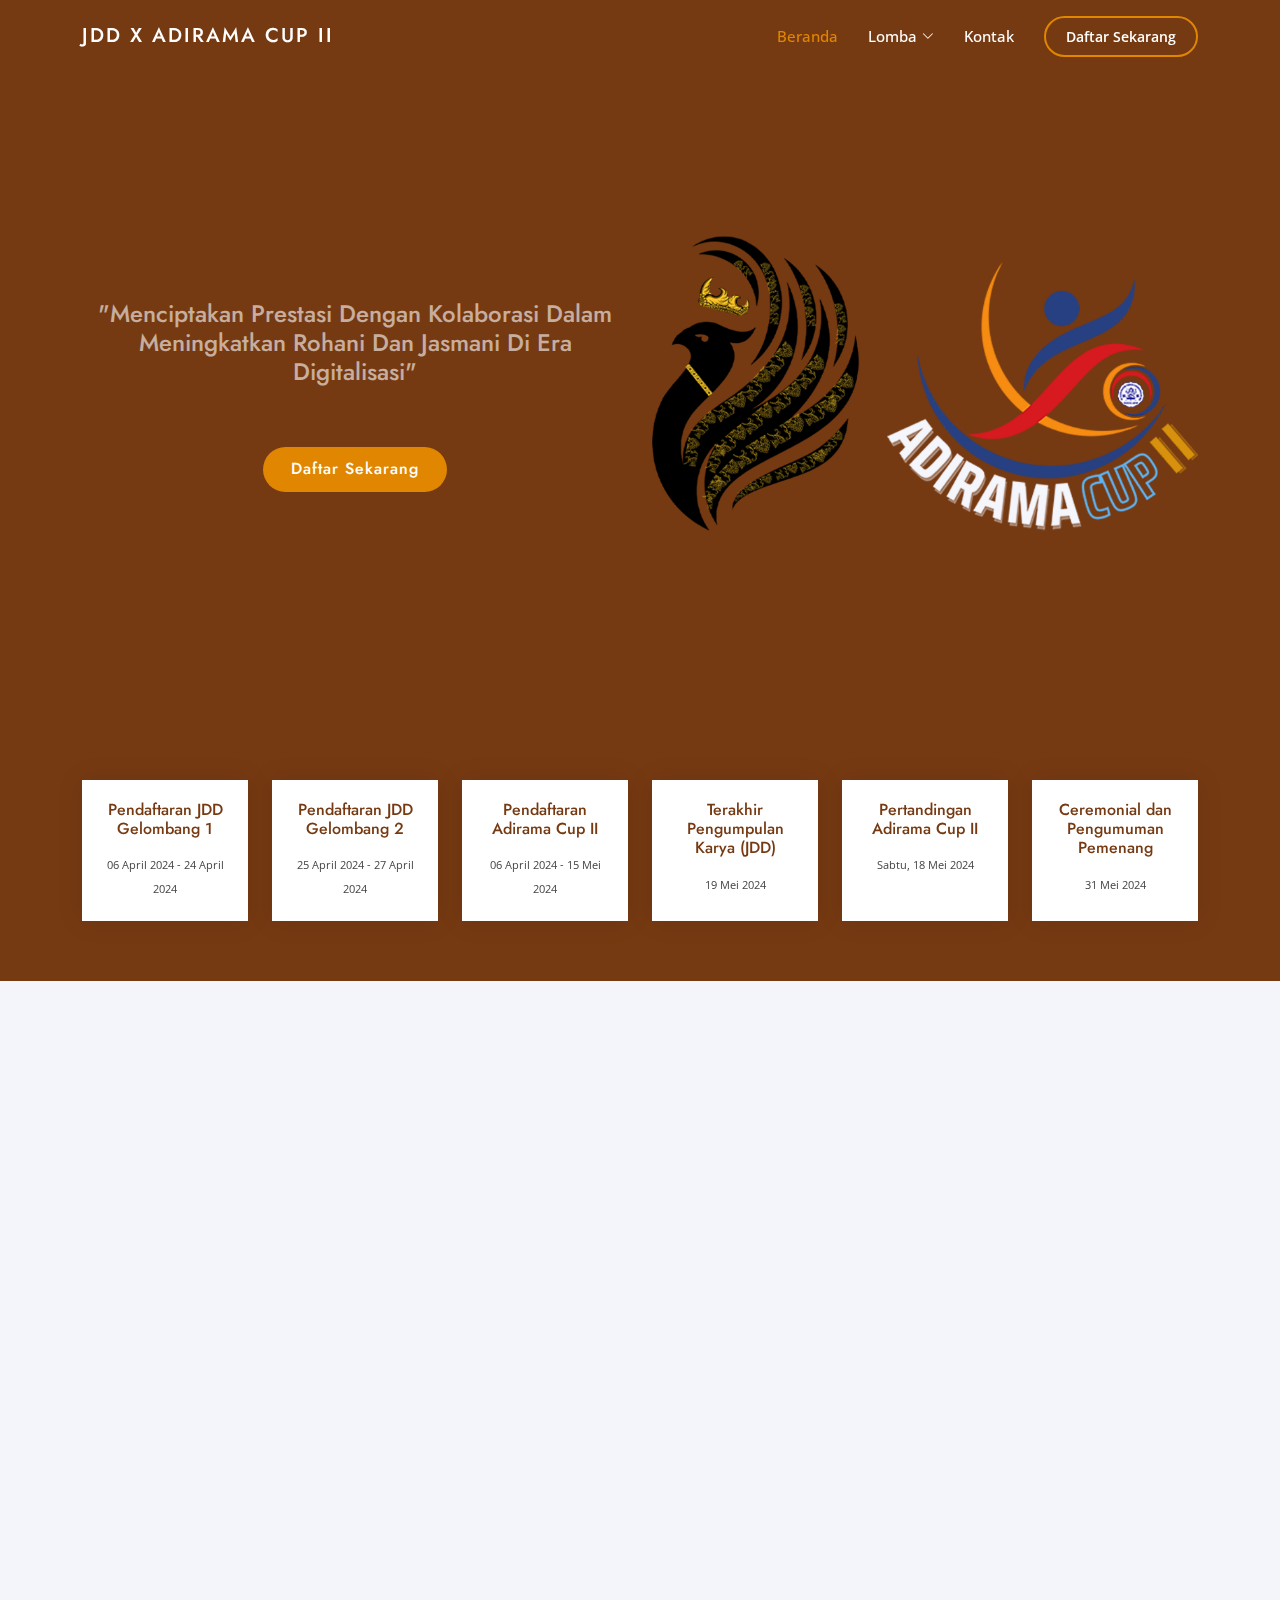
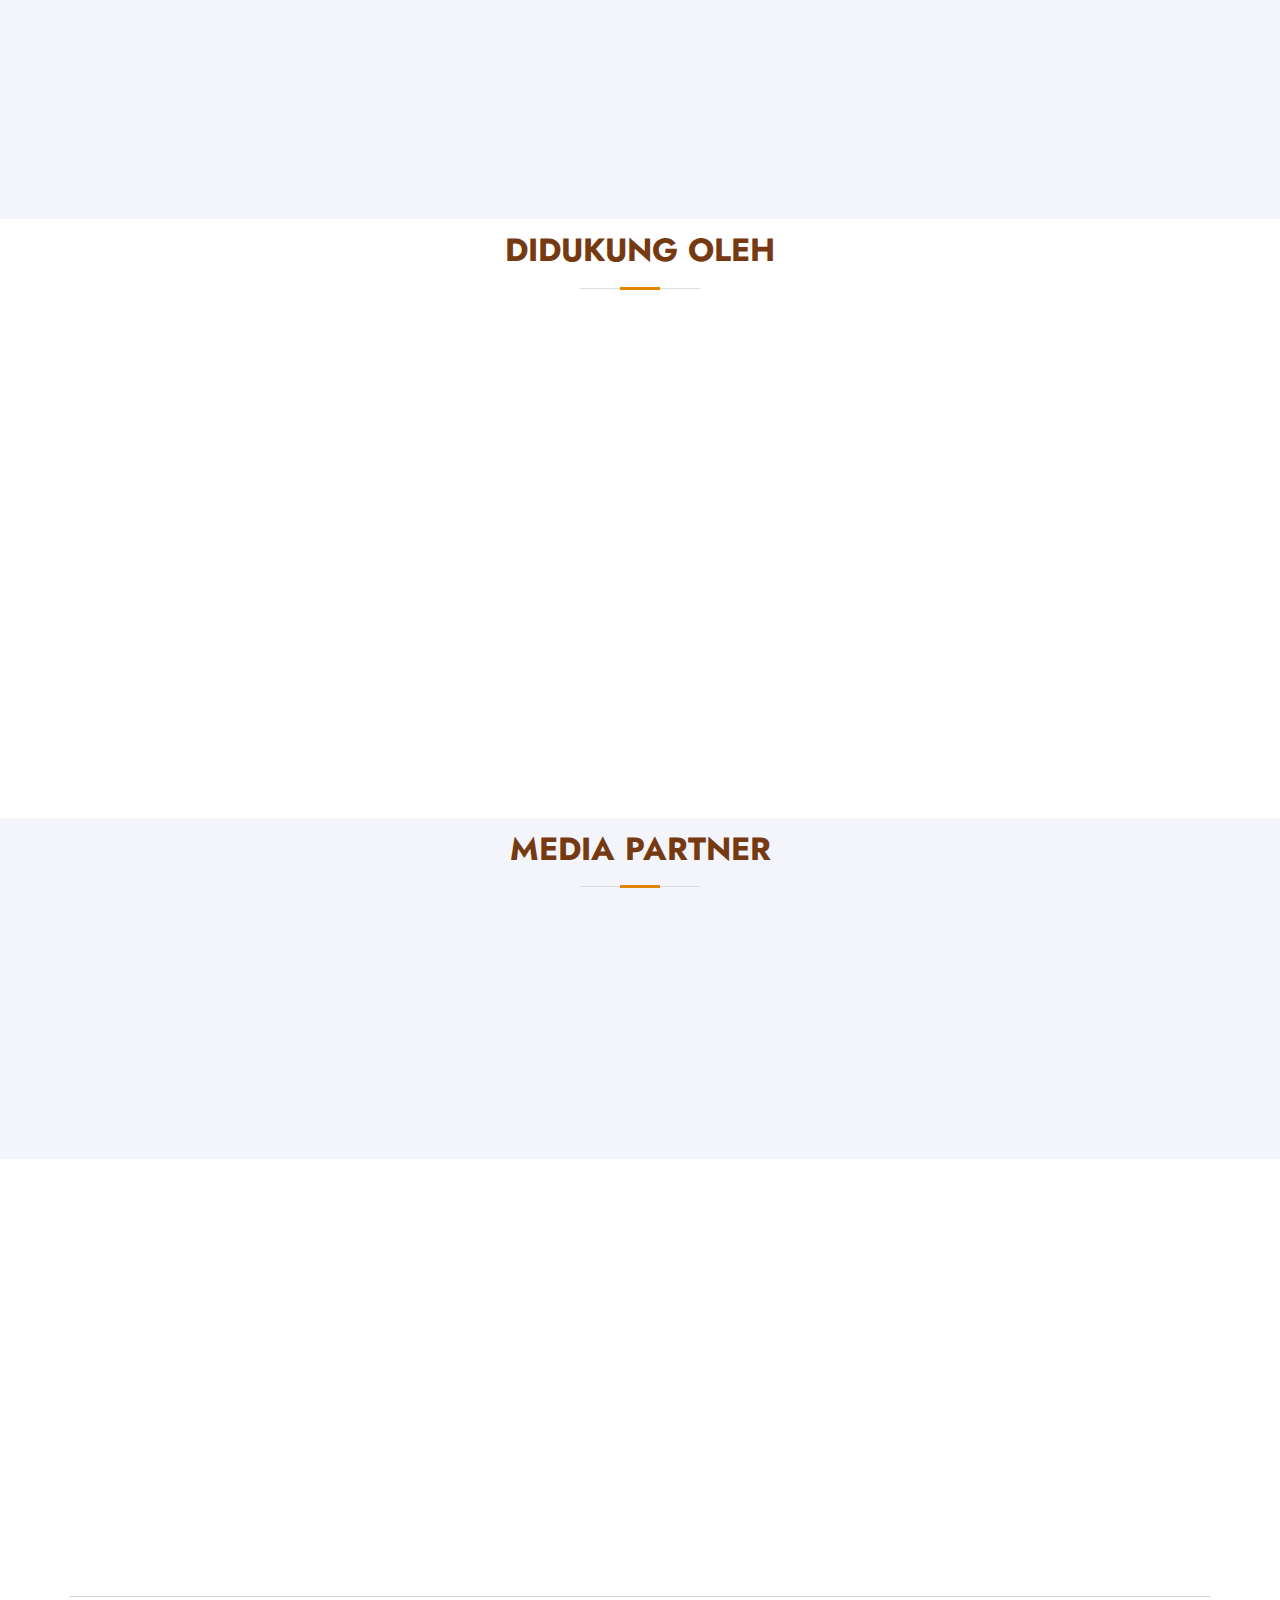
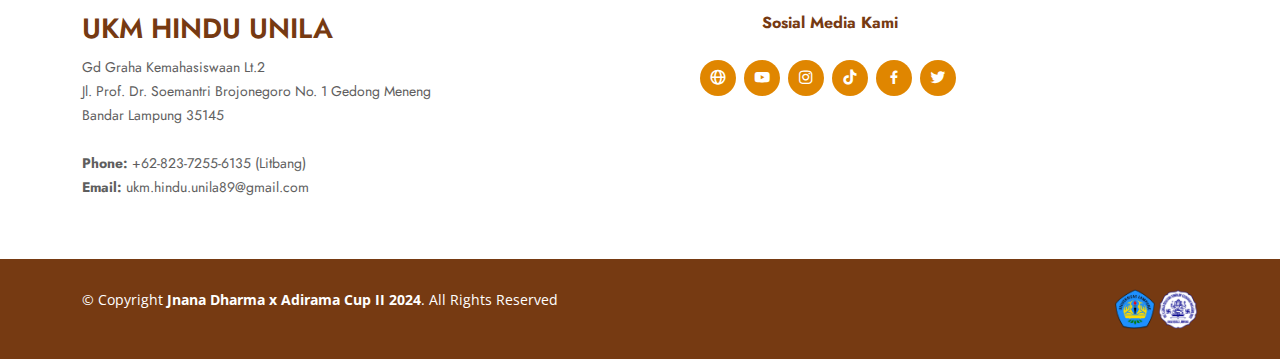
<file: index.html>
<!DOCTYPE html>
<html lang="en">

<head>
  <meta charset="utf-8">
  <meta content="width=device-width, initial-scale=1.0" name="viewport">
  
  <title>JDD x Adirama CUP II</title>
  <meta content="" name="description">
  <meta content="" name="keywords">
  
  <!-- Favicons -->
  <link href="assets/img/favicon.png" rel="icon">
  <link href="assets/img/apple-touch-icon.png" rel="apple-touch-icon">
  
  <!-- Google Fonts -->
  <link href="https://fonts.googleapis.com/css?family=Open+Sans:300,300i,400,400i,600,600i,700,700i|Jost:300,300i,400,400i,500,500i,600,600i,700,700i|Poppins:300,300i,400,400i,500,500i,600,600i,700,700i" rel="stylesheet">
  
  <!-- Vendor CSS Files -->
  <link href="assets/vendor/aos/aos.css" rel="stylesheet">
  <link href="assets/vendor/bootstrap/css/bootstrap.min.css" rel="stylesheet">
  <link href="assets/vendor/bootstrap-icons/bootstrap-icons.css" rel="stylesheet">
  <link href="assets/vendor/boxicons/css/boxicons.min.css" rel="stylesheet">
  <link href="assets/vendor/glightbox/css/glightbox.min.css" rel="stylesheet">
  <link href="assets/vendor/remixicon/remixicon.css" rel="stylesheet">
  <link href="assets/vendor/swiper/swiper-bundle.min.css" rel="stylesheet">
  
  <!-- Template Main CSS File -->
  <link href="assets/css/style.css" rel="stylesheet">
  
  <!-- =======================================================
    * Template Name: Arsha
    * Template URL: https://bootstrapmade.com/arsha-free-bootstrap-html-template-corporate/
    * Updated: Mar 17 2024 with Bootstrap v5.3.3
    * Author: BootstrapMade.com
    * License: https://bootstrapmade.com/license/
    ======================================================== -->
  </head>
  
  <body>
    
    <!-- ======= Header ======= -->
    <header id="header" class="fixed-top ">
      <div class="container d-flex align-items-center">
        
        <h1 class="logo me-auto"><a href="index.html">Jdd x Adirama CUP II</a></h1>
        <!-- Uncomment below if you prefer to use an image logo -->
        <!-- <a href="index.html" class="logo me-auto"><img src="assets/img/logo.png" alt="" class="img-fluid"></a>-->
        
        <nav id="navbar" class="navbar">
          <ul>
            <li><a class="nav-link scrollto active" href="#hero">Beranda</a></li>
            <li class="dropdown"><a href="#lomba"><span>Lomba</span> <i class="bi bi-chevron-down"></i></a>
              <ul>
                <li><a href="lomba-slokakreatif.html">Sloka Kreatif</a></li>
                <li><a href="lomba-dharmawacanadigital.html">Dharma Wacanana Milenial</a></li>
                <li><a href="lomba-fotografi.html">Fotografi</a></li>
                <li><a href="lomba-sketsaogohogoh.html">Sketsa Ogoh-Ogoh</a></li>
                <li><a href="lomba-esai.html">Lomba Esai</a></li>
                <li><hr></li>
                <li><a href="lomba-futsal.html">Adirama Cup II - Futsal</a></li>
              </ul>
            </li>
            <li><a class="nav-link scrollto" href="#contact">Kontak</a></li>
            <li><a class="getstarted scrollto" href="https://docs.google.com/forms/d/e/1FAIpQLScyck5YFyVlujaVZUonWjv6wZpCTq0TIWjlaWITkgyXD1KfuA/viewform" target="_blank">Daftar Sekarang</a></li>
          </ul>
          <i class="bi bi-list mobile-nav-toggle"></i>
        </nav><!-- .navbar -->
        
      </div>
    </header><!-- End Header -->
    
    <!-- ======= Hero Section ======= -->
    <section id="hero" class="d-flex align-items-center">
      
      <div class="container">
        <div class="row text-center">
          <div class="col-lg-6 d-flex flex-column justify-content-center pt-4 pt-lg-0 order-2 order-lg-1" data-aos="fade-up" data-aos-delay="200">
            <!-- <h1>Better Solutions For Your Business</h1> -->
            <h2>"Menciptakan Prestasi Dengan Kolaborasi Dalam Meningkatkan Rohani Dan Jasmani Di Era Digitalisasi"</h2>
            <div class="d-flex justify-content-center">
              <a href="https://docs.google.com/forms/d/e/1FAIpQLScyck5YFyVlujaVZUonWjv6wZpCTq0TIWjlaWITkgyXD1KfuA/viewform" class="btn-get-started scrollto" target="_blank">Daftar Sekarang</a> 
            </div>
          </div>
          <div class="col-lg-6 order-1 order-lg-2 hero-img" data-aos="zoom-in" data-aos-delay="200">
            <img src="assets/img/hero-img.png" class="img-fluid animated" alt="">
          </div>
        </div>
      </div>
      
    </section><!-- End Hero -->
    
    <main id="main">

      <!-- ======= Timeline Section ======= -->
      <section id="timeline" class="timeline">
        <div class="container" data-aos="fade-up">
          
          <div class="row text-center">
            <div class="col-xl-2 col-md-6 d-flex align-items-stretch" data-aos="zoom-in" data-aos-delay="100">
              <div class="icon-box">
                <h4>Pendaftaran JDD Gelombang 1</h4>
                <p>06 April 2024 - 24 April 2024</p>
              </div>
            </div>
            
            <div class="col-xl-2 col-md-6 d-flex align-items-stretch mt-4 mt-md-0" data-aos="zoom-in" data-aos-delay="200">
              <div class="icon-box">
                <h4>Pendaftaran JDD Gelombang 2</h4>
                <p>25 April 2024 - 27 April 2024</p>
              </div>
            </div>
            
            <div class="col-xl-2 col-md-6 d-flex align-items-stretch mt-4 mt-xl-0" data-aos="zoom-in" data-aos-delay="300">
              <div class="icon-box">
                <h4>Pendaftaran Adirama Cup II</h4>
                <p>06 April 2024 - 15 Mei 2024</p>
              </div>
            </div>
            
            <div class="col-xl-2 col-md-6 d-flex align-items-stretch mt-4 mt-xl-0" data-aos="zoom-in" data-aos-delay="400">
              <div class="icon-box">
                <h4>Terakhir Pengumpulan Karya (JDD)</h4>
                <p>19 Mei 2024</p>
              </div>
            </div>
            
            <div class="col-xl-2 col-md-6 d-flex align-items-stretch mt-4 mt-xl-0" data-aos="zoom-in" data-aos-delay="400">
              <div class="icon-box">
                <h4>Pertandingan Adirama Cup II</h4>
                <p>Sabtu, 18 Mei 2024</p>
              </div>
            </div>
            
            <div class="col-xl-2 col-md-6 d-flex align-items-stretch mt-4 mt-xl-0" data-aos="zoom-in" data-aos-delay="400">
              <div class="icon-box">
                <h4>Ceremonial dan Pengumuman Pemenang</h4>
                <p>31 Mei 2024</p>
              </div>
            </div>
            
          </div>
          
        </div>
      </section><!-- End Timeline Section -->
      
      <!-- ======= Lomba Section ======= -->
      <section id="lomba" class="lomba section-bg">
        <div class="container" data-aos="fade-up">
          
          <div class="section-title">
            <h2>Lomba</h2>
            <p>Dalam Jnana Dharma Digital x Adirama Cup II ini terdapat beberapa cabang lomba yang dapat diikuti :</p>
          </div>
          
          <div class="row">
            <div class="col-xl-4 col-md-6 d-flex align-items-stretch" data-aos="zoom-in" data-aos-delay="100">
              <div class="icon-box">
                <div class="icon"><i class="bx bx-music"></i></div>
                <h4><a href="lomba-slokakreatif.html">Sloka kreatif</a></h4>
                <p>Lomba ini ditargetkan untuk seluruh generasi muda hindu di Indonesia.</p>
                <a href="lomba-slokakreatif.html" class="readmore stretched-link">Info Selengkapnya <i class="bi bi-arrow-right"></i></a>
              </div>
            </div>
            
            <div class="col-xl-4 col-md-6 d-flex align-items-stretch mt-4 mt-md-0" data-aos="zoom-in" data-aos-delay="200">
              <div class="icon-box">
                <div class="icon"><i class="bx bx-film"></i></div>
                <h4><a href="lomba-dharmawacanadigital.html">Dharma Wacanana Milenial</a></h4>
                <p>Lomba ini ditargetkan untuk seluruh generasi muda hindu di Indonesia.</p>
                <a href="lomba-dharmawacanadigital.html" class="readmore stretched-link">Info Selengkapnya <i class="bi bi-arrow-right"></i></a>
              </div>
            </div>
            
            <div class="col-xl-4 col-md-6 d-flex align-items-stretch mt-4 mt-xl-0" data-aos="zoom-in" data-aos-delay="300">
              <div class="icon-box">
                <div class="icon"><i class="bx bx-camera"></i></div>
                <h4><a href="lomba-fotografi.html">Fotografi</a></h4>
                <p>Lomba ini menargetkan generasi muda di Indonesia (umum).</p>
                <a href="lomba-fotografi.html" class="readmore stretched-link">Info Selengkapnya <i class="bi bi-arrow-right"></i></a>
              </div>
            </div>
            
            <div class="col-xl-4 col-md-6 d-flex align-items-stretch mt-4 mt-xl-0" data-aos="zoom-in" data-aos-delay="400">
              <div class="icon-box">
                <div class="icon"><i class="bi bi-easel"></i></div>
                <h4><a href="lomba-sketsaogohogoh.html">Sketsa Ogoh-Ogoh</a></h4>
                <p>Lomba ini ditargetkan untuk remaja Hindu di Indonesia.</p>
                <a href="lomba-sketsaogohogoh.html" class="readmore stretched-link">Info Selengkapnya <i class="bi bi-arrow-right"></i></a>
              </div>
            </div>
            
            <div class="col-xl-4 col-md-6 d-flex align-items-stretch mt-4 mt-xl-0" data-aos="zoom-in" data-aos-delay="400">
              <div class="icon-box">
                <div class="icon"><i class="bx bx-book"></i></div>
                <h4><a href="lomba-esai.html">Lomba Esai</a></h4>
                <p>Lomba esai ini menargetkan mahasiswa/mahasiswi se-Indonesia.</p>
                <a href="lomba-esai.html" class="readmore stretched-link">Info Selengkapnya <i class="bi bi-arrow-right"></i></a>
              </div>
            </div>
            
            <div class="col-xl-4 col-md-6 d-flex align-items-stretch mt-4 mt-xl-0" data-aos="zoom-in" data-aos-delay="400">
              <div class="icon-box">
                <div class="icon"><i class="bx bx-football"></i></div>
                <h4><a href="lomba-futsal.html">Adirama Cup II - Futsal</a></h4>
                <p>Adirama Cup II merupakan perlombaan futsal yang menargetkan mahasiswa se-Lampung.</p>
                <a href="lomba-futsal.html" class="readmore stretched-link">Info Selengkapnya <i class="bi bi-arrow-right"></i></a>
              </div>
            </div>
            
          </div>
          
        </div>
      </section><!-- End Lomba Section -->

      <!-- ======= Sponsor Section ======= -->
      <section id="partner" class="partner">
        <div class="container">

          <div class="section-title">
            <h2>Didukung Oleh</h2>
          </div>
          
          <div class="row" data-aos="zoom-in">
            
            <div class="col-lg-4 col-md-4 col-6 d-flex align-items-center justify-content-center">
              <img src="assets/img/sponsor/1-1.png" class="img-fluid" alt="">
            </div>
            
            <div class="col-lg-4 col-md-4 col-6 d-flex align-items-center justify-content-center">
              <img src="assets/img/sponsor/1-2.png" class="img-fluid" alt="">
            </div>
            
            <div class="col-lg-4 col-md-4 col-6 d-flex align-items-center justify-content-center">
              <img src="assets/img/sponsor/1-3.png" class="img-fluid" alt="">
            </div>
            
            <div class="col-lg-6 col-md-4 col-6 d-flex align-items-center justify-content-center">
              <img src="assets/img/sponsor/2-1.png" class="img-fluid" alt="">
            </div>
            
            <div class="col-lg-6 col-md-4 col-6 d-flex align-items-center justify-content-center">
              <img src="assets/img/sponsor/2-2.png" class="img-fluid" alt="">
            </div>
            
          </div>
          
        </div>
      </section><!-- End Sponsor Section -->

      <!-- ======= Partner Section ======= -->
      <section id="partner" class="partner section-bg">
        <div class="container">

          <div class="section-title">
            <h2>Media Partner</h2>
          </div>
          
          <div class="row" data-aos="zoom-in">
            
            <div class="col-lg-2 col-md-4 col-6 d-flex align-items-center justify-content-center">
              <img src="assets/img/mediapartner/1-1.png" class="img-fluid" alt="">
            </div>
            
            <div class="col-lg-2 col-md-4 col-6 d-flex align-items-center justify-content-center">
              <img src="assets/img/mediapartner/1-2.png" class="img-fluid" alt="">
            </div>
            
            <div class="col-lg-2 col-md-4 col-6 d-flex align-items-center justify-content-center">
              <img src="assets/img/mediapartner/1-3.png" class="img-fluid" alt="">
            </div>
            
            <div class="col-lg-2 col-md-4 col-6 d-flex align-items-center justify-content-center">
              <img src="assets/img/mediapartner/1-4.png" class="img-fluid" alt="">
            </div>
            
            <div class="col-lg-2 col-md-4 col-6 d-flex align-items-center justify-content-center">
              <img src="assets/img/mediapartner/1-5.png" class="img-fluid" alt="">
            </div>
            
            <div class="col-lg-2 col-md-4 col-6 d-flex align-items-center justify-content-center">
              <img src="assets/img/mediapartner/1-6.png" class="img-fluid" alt="">
            </div>

            <div class="col-lg-2 col-md-4 col-6 d-flex align-items-center justify-content-center">
              <img src="assets/img/mediapartner/1-7.png" class="img-fluid" alt="">
            </div>
            
            <div class="col-lg-2 col-md-4 col-6 d-flex align-items-center justify-content-center">
              <img src="assets/img/mediapartner/2-1.png" class="img-fluid" alt="">
            </div>
            
            <div class="col-lg-2 col-md-4 col-6 d-flex align-items-center justify-content-center">
              <img src="assets/img/mediapartner/2-2.png" class="img-fluid" alt="">
            </div>
            
            <div class="col-lg-2 col-md-4 col-6 d-flex align-items-center justify-content-center">
              <img src="assets/img/mediapartner/2-3.png" class="img-fluid" alt="">
            </div>
            
            <div class="col-lg-2 col-md-4 col-6 d-flex align-items-center justify-content-center">
              <img src="assets/img/mediapartner/2-4.png" class="img-fluid" alt="">
            </div>
            
          </div>
          
        </div>
      </section><!-- End Partner Section -->
      
      <!-- ======= Contact Section ======= -->
      <section id="contact" class="contact">
        <div class="container" data-aos="fade-up">
          
          <div class="section-title">
            <h2>Kontak</h2>
          </div>
          
          <div class="row">
            
            <div class="col-lg-6 d-flex align-items-stretch">
              <div class="info">                
                <div class="phone">
                  <i class="bi bi-whatsapp"></i>
                  <h4>Ketut Krisna</h4>
                  <p>0878-9957-9623</p>
                </div>
              </div>
            </div>
            
            <div class="col-lg-6 d-flex align-items-stretch">
              <div class="info">                
                <div class="phone">
                  <i class="bi bi-whatsapp"></i>
                  <h4>Ketut Sukreni</h4>
                  <p>0857-6706-0445</p>
                </div>
              </div>
            </div>

          </div>
          
        </div>
      </section><!-- End Contact Section -->
      
    </main><!-- End #main -->
    
    <!-- ======= Footer ======= -->
    <footer id="footer">
      
      <div class="footer-top">
        <div class="container">
          <div class="row">
            <hr>
            
            <div class="col-lg-4 col-md-6 footer-contact">
              <h3>UKM Hindu Unila</h3>
              <p>
                Gd Graha Kemahasiswaan Lt.2 <br>
                Jl. Prof. Dr. Soemantri Brojonegoro No. 1 Gedong Meneng<br>
                Bandar Lampung 35145 <br><br>
                <strong>Phone:</strong> +62-823-7255-6135 (Litbang)<br>
                <strong>Email:</strong> ukm.hindu.unila89@gmail.com<br>
              </p>
            </div>
            
            <div class="col-lg-8 col-md-6 text-center footer-links">
              <h4>Sosial Media Kami</h4>
              <div class="social-links mt-3">
                <a href="https://ukmhindu.unila.ac.id/" class="globe" target="_blank"><i class="bx bx-globe"></i></a>
                <a href="https://youtube.com/@UKMHinduUNILA?si=MfyZQ4onuqAfeLXB" class="youtube" target="_blank"><i class="bx bxl-youtube"></i></a>
                <a href="https://www.instagram.com/ukmhinduunila/" class="instagram" target="_blank"><i class="bx bxl-instagram"></i></a>
                <a href="https://www.tiktok.com/@ukmhinduunila" class="tiktok" target="_blank"><i class="bx bxl-tiktok"></i></a>
                <a href="https://www.facebook.com/ukmhindu.unila.1" class="facebook" target="_blank"><i class="bx bxl-facebook"></i></a>
                <a href="https://twitter.com/UkmHinduUnila" class="twitter" target="_blank"><i class="bx bxl-twitter"></i></a>
              </div>
            </div>
            
          </div>
        </div>
      </div>
      
      <div class="container footer-bottom clearfix">
        <div class="copyright">
          <a href="https://www.instagram.com/wyanns/" style="color: #fff;" target="_blank">&copy; Copyright <strong><span>Jnana Dharma x Adirama Cup II 2024</span></strong>. All Rights Reserved</a>
        </div>
        <div class="credits">
          <img src="assets/img/logo-unila.png" class="img-fluid" alt="UKM Hindu Unila" width="40px">
          <img src="assets/img/logo-ukm.png" class="img-fluid" alt="UKM Hindu Unila" width="40px">
        </div>
      </div>
    </footer><!-- End Footer -->
    
    <div id="preloader"></div>
    <a href="#" class="back-to-top d-flex align-items-center justify-content-center"><i class="bi bi-arrow-up-short"></i></a>
    
    <!-- Vendor JS Files -->
    <script src="assets/vendor/aos/aos.js"></script>
    <script src="assets/vendor/bootstrap/js/bootstrap.bundle.min.js"></script>
    <script src="assets/vendor/glightbox/js/glightbox.min.js"></script>
    <script src="assets/vendor/isotope-layout/isotope.pkgd.min.js"></script>
    <script src="assets/vendor/swiper/swiper-bundle.min.js"></script>
    <script src="assets/vendor/waypoints/noframework.waypoints.js"></script>
    <script src="assets/vendor/php-email-form/validate.js"></script>
    
    <!-- Template Main JS File -->
    <script src="assets/js/main.js"></script>
    
  </body>
  
  </html>
</file>
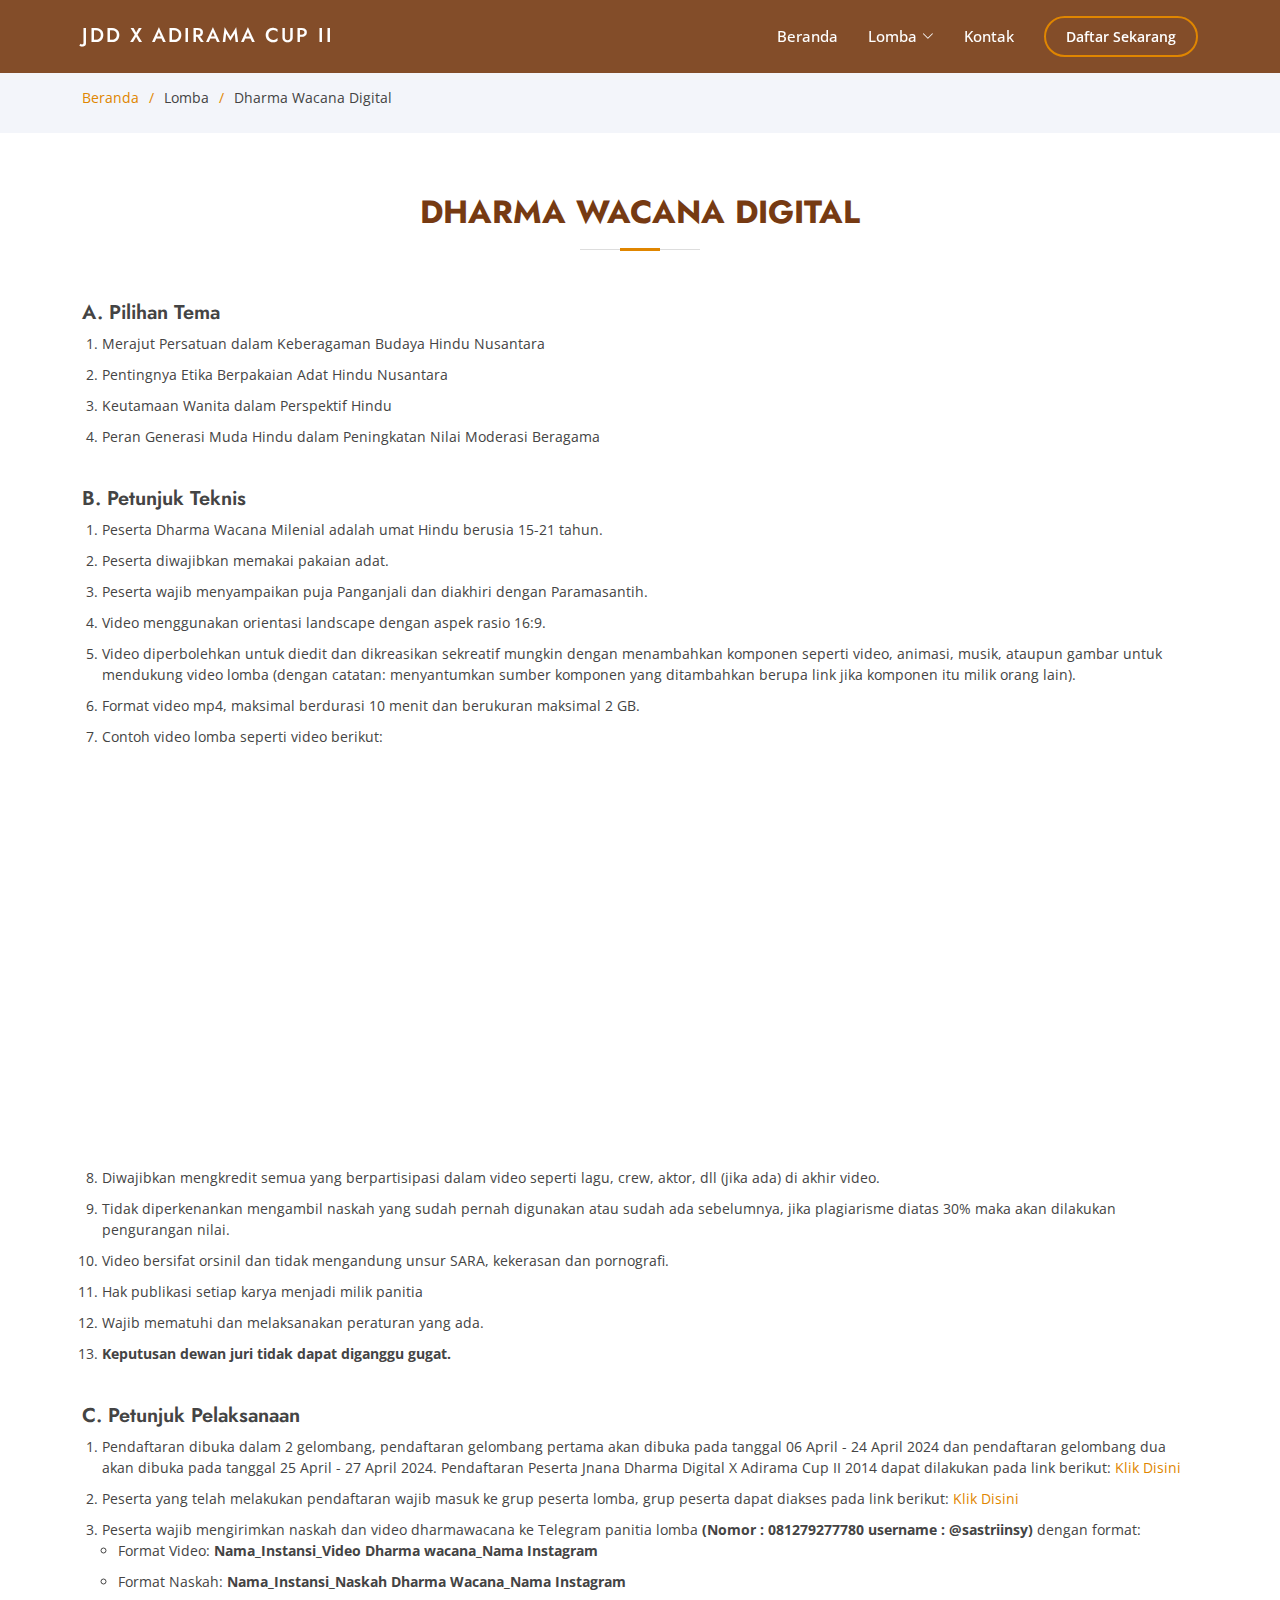
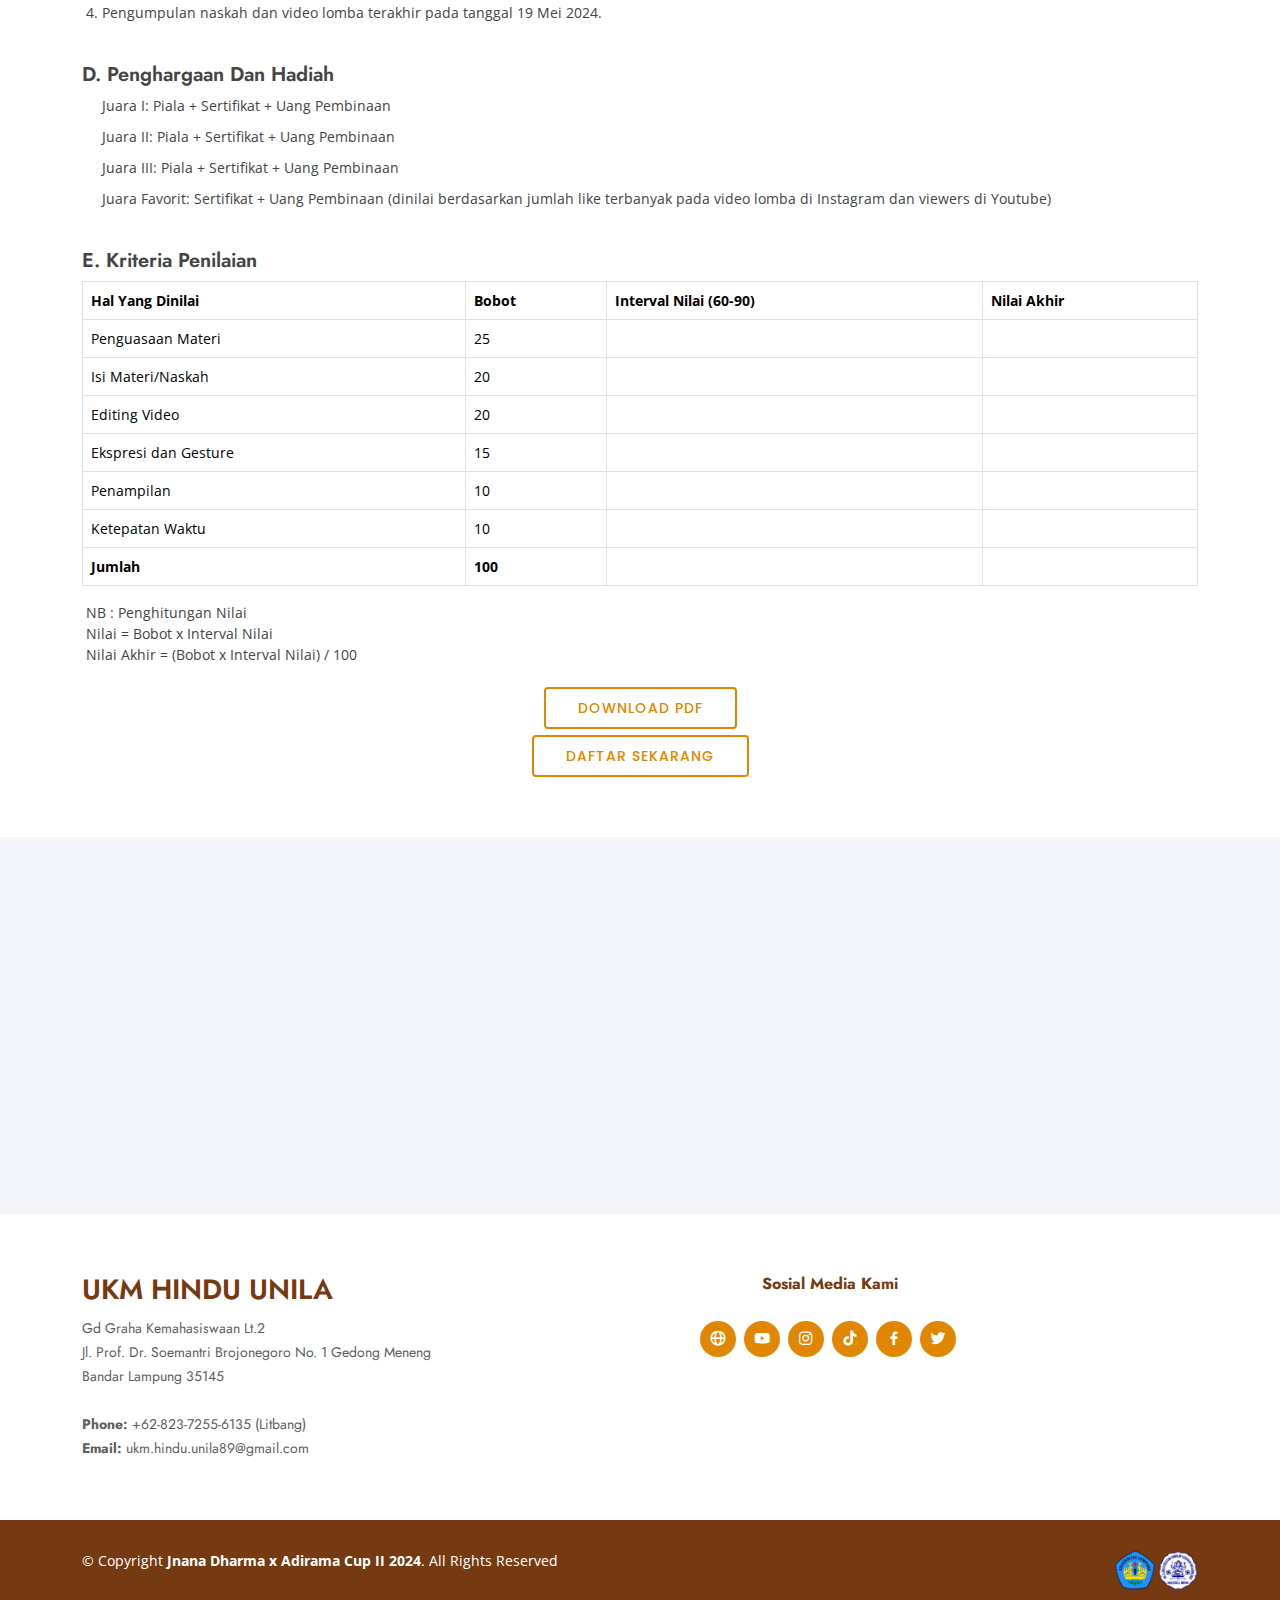
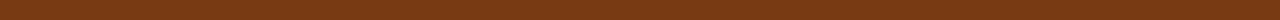
<file: lomba-dharmawacanadigital.html>
<!DOCTYPE html>
<html lang="en">

<head>
  <meta charset="utf-8">
  <meta content="width=device-width, initial-scale=1.0" name="viewport">
  
  <title>Dharma Wacana Digital</title>
  <meta content="" name="description">
  <meta content="" name="keywords">
  
  <!-- Favicons -->
  <link href="assets/img/favicon.png" rel="icon">
  <link href="assets/img/apple-touch-icon.png" rel="apple-touch-icon">
  
  <!-- Google Fonts -->
  <link href="https://fonts.googleapis.com/css?family=Open+Sans:300,300i,400,400i,600,600i,700,700i|Jost:300,300i,400,400i,500,500i,600,600i,700,700i|Poppins:300,300i,400,400i,500,500i,600,600i,700,700i" rel="stylesheet">
  
  <!-- Vendor CSS Files -->
  <link href="assets/vendor/aos/aos.css" rel="stylesheet">
  <link href="assets/vendor/bootstrap/css/bootstrap.min.css" rel="stylesheet">
  <link href="assets/vendor/bootstrap-icons/bootstrap-icons.css" rel="stylesheet">
  <link href="assets/vendor/boxicons/css/boxicons.min.css" rel="stylesheet">
  <link href="assets/vendor/glightbox/css/glightbox.min.css" rel="stylesheet">
  <link href="assets/vendor/remixicon/remixicon.css" rel="stylesheet">
  <link href="assets/vendor/swiper/swiper-bundle.min.css" rel="stylesheet">
  
  <!-- Template Main CSS File -->
  <link href="assets/css/style.css" rel="stylesheet">
  
  <!-- =======================================================
    * Template Name: Arsha
    * Template URL: https://bootstrapmade.com/arsha-free-bootstrap-html-template-corporate/
    * Updated: Mar 17 2024 with Bootstrap v5.3.3
    * Author: BootstrapMade.com
    * License: https://bootstrapmade.com/license/
    ======================================================== -->
  </head>
  
  <body>
    
    <!-- ======= Header ======= -->
    <header id="header" class="fixed-top header-inner-pages">
      <div class="container d-flex align-items-center">
        
        <h1 class="logo me-auto"><a href="index.html">Jdd x Adirama CUP II</a></h1>
        <!-- Uncomment below if you prefer to use an image logo -->
        <!-- <a href="index.html" class="logo me-auto"><img src="assets/img/logo.png" alt="" class="img-fluid"></a>-->
        
        <nav id="navbar" class="navbar">
          <ul>
            <li><a class="nav-link scrollto" href="index.html">Beranda</a></li>
            <li class="dropdown"><a href="#"><span>Lomba</span> <i class="bi bi-chevron-down"></i></a>
              <ul>
                <li><a href="lomba-slokakreatif.html">Sloka Kreatif</a></li>
                <li><a href="lomba-dharmawacanadigital.html">Dharma Wacanana Milenial</a></li>
                <li><a href="lomba-fotografi.html">Fotografi</a></li>
                <li><a href="lomba-sketsaogohogoh.html">Sketsa Ogoh-Ogoh</a></li>
                <li><a href="lomba-esai.html">Lomba Esai</a></li>
                <li><hr></li>
                <li><a href="lomba-futsal.html">Adirama Cup II - Futsal</a></li>
              </ul>
            </li>
            <li><a class="nav-link scrollto" href="#contact">Kontak</a></li>
            <li><a class="getstarted scrollto" href="https://docs.google.com/forms/d/e/1FAIpQLScyck5YFyVlujaVZUonWjv6wZpCTq0TIWjlaWITkgyXD1KfuA/viewform" target="_blank">Daftar Sekarang</a></li>
          </ul>
          <i class="bi bi-list mobile-nav-toggle"></i>
        </nav><!-- .navbar -->
        
      </div>
    </header><!-- End Header -->
    
    <main id="main">
      
      <!-- ======= Breadcrumbs ======= -->
      <section id="breadcrumbs" class="breadcrumbs">
        <div class="container">
          
          <ol>
            <li><a href="index.html">Beranda</a></li>
            <li>Lomba</li>
            <li>Dharma Wacana Digital</li>
          </ol>
          
        </div>
      </section><!-- End Breadcrumbs -->
      
      <!-- ======= Inner-Page Section ======= -->
      <section id="inner-page" class="inner-page">
        <div class="container aos-init aos-animate" data-aos="fade-up">

          <div class="section-title">
            <h2>Dharma Wacana Digital</h2>
          </div>
  
          <div class="row content">

            <div class="col-lg-12">
              <h5>A. Pilihan Tema</h5>
              <ol>
                <li> Merajut Persatuan dalam Keberagaman Budaya Hindu Nusantara</li>
                <li> Pentingnya Etika Berpakaian Adat Hindu Nusantara</li>
                <li> Keutamaan Wanita dalam Perspektif Hindu</li>
                <li> Peran Generasi Muda Hindu dalam Peningkatan Nilai Moderasi Beragama</li>
              </ol>
            </div>

            <div class="col-lg-12 mt-4">
              <h5>B. Petunjuk Teknis</h5>
              <ol>
                <li> Peserta Dharma Wacana Milenial adalah umat Hindu berusia 15-21 tahun.</li>
                <li> Peserta diwajibkan memakai pakaian adat.</li>
                <li> Peserta wajib menyampaikan puja Panganjali dan diakhiri dengan Paramasantih.</li>
                <li> Video menggunakan orientasi landscape dengan aspek rasio 16:9.</li>
                <li> Video diperbolehkan untuk diedit dan dikreasikan sekreatif mungkin dengan 
                  menambahkan komponen seperti video, animasi, musik, ataupun gambar untuk 
                  mendukung video lomba (dengan catatan: menyantumkan sumber komponen yang 
                  ditambahkan berupa link jika komponen itu milik orang lain).</li>
                <li> Format video mp4, maksimal berdurasi 10 menit dan berukuran maksimal 2 GB.</li>
                <li> Contoh video lomba seperti video berikut: <br> 
                  <iframe class="embedyoutube" src="https://www.youtube.com/embed/IijP617t-jQ?si=fH0kLGKfU9bJkaMU" title="YouTube video player" frameborder="0" allow="accelerometer; autoplay; clipboard-write; encrypted-media; gyroscope; picture-in-picture; web-share" referrerpolicy="strict-origin-when-cross-origin" allowfullscreen></iframe></a></li>
                <li> Diwajibkan mengkredit semua yang berpartisipasi dalam video seperti lagu, crew, aktor, 
                  dll (jika ada) di akhir video.</li>
                <li> Tidak diperkenankan mengambil naskah yang sudah pernah digunakan atau sudah ada 
                  sebelumnya, jika plagiarisme diatas 30% maka akan dilakukan pengurangan nilai.</li>
                <li> Video bersifat orsinil dan tidak mengandung unsur SARA, kekerasan dan pornografi.</li>
                <li> Hak publikasi setiap karya menjadi milik panitia</li>
                <li> Wajib mematuhi dan melaksanakan peraturan yang ada.</li>
                <li> <b>Keputusan dewan juri tidak dapat diganggu gugat.</b></li>
              </ol>
            </div>

            <div class="col-lg-12 mt-4">
              <h5>C. Petunjuk Pelaksanaan</h5>
              <ol>
                <li> Pendaftaran dibuka dalam 2 gelombang, pendaftaran gelombang pertama akan dibuka 
                  pada tanggal 06 April - 24 April 2024 dan pendaftaran gelombang dua akan dibuka pada 
                  tanggal 25 April - 27 April 2024. Pendaftaran Peserta Jnana Dharma Digital X Adirama 
                  Cup II 2014 dapat dilakukan pada link berikut: <a href="https://bit.ly/JDDXAdiramaCupII">Klik Disini</a></li>
                <li> Peserta yang telah melakukan pendaftaran wajib masuk ke grup peserta lomba, grup 
                  peserta dapat diakses pada link berikut: <a href="https://bit.ly/GrupPesertaJDDXAdiramaCupII">Klik Disini</a></li>
                <li> Peserta wajib mengirimkan naskah dan video dharmawacana ke Telegram panitia lomba 
                  <b>(Nomor : 081279277780 username : @sastriinsy)</b> dengan format:
                  <ul style="padding-left: 16px;">
                    <li> Format Video: <b>Nama_Instansi_Video Dharma wacana_Nama Instagram</b></li>
                    <li> Format Naskah: <b>Nama_Instansi_Naskah Dharma Wacana_Nama Instagram</b></li>
                  </ul>
                </li>
                <li> Pengumpulan naskah dan video lomba terakhir pada tanggal 19 Mei 2024.</li>
              </ol>
            </div>
            
            <div class="col-lg-12 mt-4">
              <h5>D. Penghargaan Dan Hadiah</h5>
              <ol>
                <li style="list-style: none;"> Juara I: Piala + Sertifikat + Uang Pembinaan</li>
                <li style="list-style: none;"> Juara II: Piala + Sertifikat + Uang Pembinaan</li>
                <li style="list-style: none;"> Juara III: Piala + Sertifikat + Uang Pembinaan</li>
                <li style="list-style: none;"> Juara Favorit: Sertifikat + Uang Pembinaan (dinilai berdasarkan jumlah like terbanyak pada video lomba di Instagram dan viewers di Youtube)</li>
              </ol>
            </div>
            
            <div class="col-lg-12 mt-4">
              <h5>E. Kriteria Penilaian</h5>
              <table class="table table-bordered" style="font-size: 14px;">
                <thead>
                  <tr>
                    <th scope="col">Hal Yang Dinilai</th>
                    <th scope="col">Bobot</th>
                    <th scope="col">Interval Nilai (60-90)</th>
                    <th scope="col">Nilai Akhir</th>
                  </tr>
                </thead>
                <tbody>
                  <tr>
                    <td>Penguasaan Materi</td>
                    <td>25</td>
                    <td></td>
                    <td></td>
                  </tr>
                  <tr>
                    <td>Isi Materi/Naskah</td>
                    <td>20</td>
                    <td></td>
                    <td></td>
                  </tr>
                  <tr>
                    <td>Editing Video</td>
                    <td>20</td>
                    <td></td>
                    <td></td>
                  </tr>
                  <tr>
                    <td>Ekspresi dan Gesture</td>
                    <td>15</td>
                    <td></td>
                    <td></td>
                  </tr>
                  <tr>
                    <td>Penampilan</td>
                    <td>10</td>
                    <td></td>
                    <td></td>
                  </tr>
                  <tr>
                    <td>Ketepatan Waktu</td>
                    <td>10</td>
                    <td></td>
                    <td></td>
                  </tr>
                  <tr>
                    <th scope="row">Jumlah</th>
                    <th scope="row">100</th>
                    <td></td>
                    <td></td>
                  </tr>
                </tbody>
              </table>
            </div>
            
            <div class="col-lg-12">
              <p>NB : Penghitungan Nilai <br>
                Nilai = Bobot x Interval Nilai <br>
                Nilai Akhir = (Bobot x Interval Nilai) / 100
              </p>
            </div>
            
            <div class="col-lg-12 pt-4 pt-lg-0 text-center">
              <a href="assets/file/LOMBA DHARMA WACANA MILENIAL TATIB JDD X ADIRAMA CUP II.pdf" class="btn-learn-more" target="_blank">DOWNLOAD PDF</a>
            </div>

            <div class="col-lg-12 pt-4 pt-lg-0 text-center">
              <a href="https://docs.google.com/forms/d/e/1FAIpQLScyck5YFyVlujaVZUonWjv6wZpCTq0TIWjlaWITkgyXD1KfuA/viewform" class="btn-learn-more" target="_blank">DAFTAR SEKARANG</a>
            </div>
          </div>
  
        </div>
      </section><!-- End Inner-Page -->
      
      <!-- ======= Contact Section ======= -->
      <section id="contact" class="contact section-bg">
        <div class="container" data-aos="fade-up">
          
          <div class="section-title">
            <h2>Kontak</h2>
          </div>
          
          <div class="row">
            
            <div class="col-lg-6 d-flex align-items-stretch">
              <div class="info">                
                <div class="phone">
                  <i class="bi bi-whatsapp"></i>
                  <h4>Ketut Krisna</h4>
                  <p>0878-9957-9623</p>
                </div>
              </div>
            </div>
            
            <div class="col-lg-6 d-flex align-items-stretch">
              <div class="info">                
                <div class="phone">
                  <i class="bi bi-whatsapp"></i>
                  <h4>Ketut Sukreni</h4>
                  <p>0857-6706-0445</p>
                </div>
              </div>
            </div>
            
          </div>
          
        </div>
      </section><!-- End Contact Section -->      
      
    </main><!-- End #main -->
    
    <!-- ======= Footer ======= -->
    <footer id="footer">
      
      <div class="footer-top section-bg">
        <div class="container">
          <div class="row">
            
            <div class="col-lg-4 col-md-6 footer-contact">
              <h3>UKM Hindu Unila</h3>
              <p>
                Gd Graha Kemahasiswaan Lt.2 <br>
                Jl. Prof. Dr. Soemantri Brojonegoro No. 1 Gedong Meneng<br>
                Bandar Lampung 35145 <br><br>
                <strong>Phone:</strong> +62-823-7255-6135 (Litbang)<br>
                <strong>Email:</strong> ukm.hindu.unila89@gmail.com<br>
              </p>
            </div>
            
            <div class="col-lg-8 col-md-6 text-center footer-links">
              <h4>Sosial Media Kami</h4>
              <div class="social-links mt-3">
                <a href="https://ukmhindu.unila.ac.id/" class="globe" target="_blank"><i class="bx bx-globe"></i></a>
                <a href="https://youtube.com/@UKMHinduUNILA?si=MfyZQ4onuqAfeLXB" class="youtube" target="_blank"><i class="bx bxl-youtube"></i></a>
                <a href="https://www.instagram.com/ukmhinduunila/" class="instagram" target="_blank"><i class="bx bxl-instagram"></i></a>
                <a href="https://www.tiktok.com/@ukmhinduunila" class="tiktok" target="_blank"><i class="bx bxl-tiktok"></i></a>
                <a href="https://www.facebook.com/ukmhindu.unila.1" class="facebook" target="_blank"><i class="bx bxl-facebook"></i></a>
                <a href="https://twitter.com/UkmHinduUnila" class="twitter" target="_blank"><i class="bx bxl-twitter"></i></a>
              </div>
            </div>
            
          </div>
        </div>
      </div>
      
      <div class="container footer-bottom clearfix">
        <div class="copyright">
          <a href="https://www.instagram.com/wyanns/" style="color: #fff;" target="_blank">&copy; Copyright <strong><span>Jnana Dharma x Adirama Cup II 2024</span></strong>. All Rights Reserved</a>
        </div>
        <div class="credits">
          <img src="assets/img/logo-unila.png" class="img-fluid" alt="UKM Hindu Unila" width="40px">
          <img src="assets/img/logo-ukm.png" class="img-fluid" alt="UKM Hindu Unila" width="40px">
        </div>
      </div>
    </footer><!-- End Footer -->
    
    <div id="preloader"></div>
    <a href="#" class="back-to-top d-flex align-items-center justify-content-center"><i class="bi bi-arrow-up-short"></i></a>
    
    <!-- Vendor JS Files -->
    <script src="assets/vendor/aos/aos.js"></script>
    <script src="assets/vendor/bootstrap/js/bootstrap.bundle.min.js"></script>
    <script src="assets/vendor/glightbox/js/glightbox.min.js"></script>
    <script src="assets/vendor/isotope-layout/isotope.pkgd.min.js"></script>
    <script src="assets/vendor/swiper/swiper-bundle.min.js"></script>
    <script src="assets/vendor/waypoints/noframework.waypoints.js"></script>
    <script src="assets/vendor/php-email-form/validate.js"></script>
    
    <!-- Template Main JS File -->
    <script src="assets/js/main.js"></script>
    
  </body>
  
  </html>
</file>
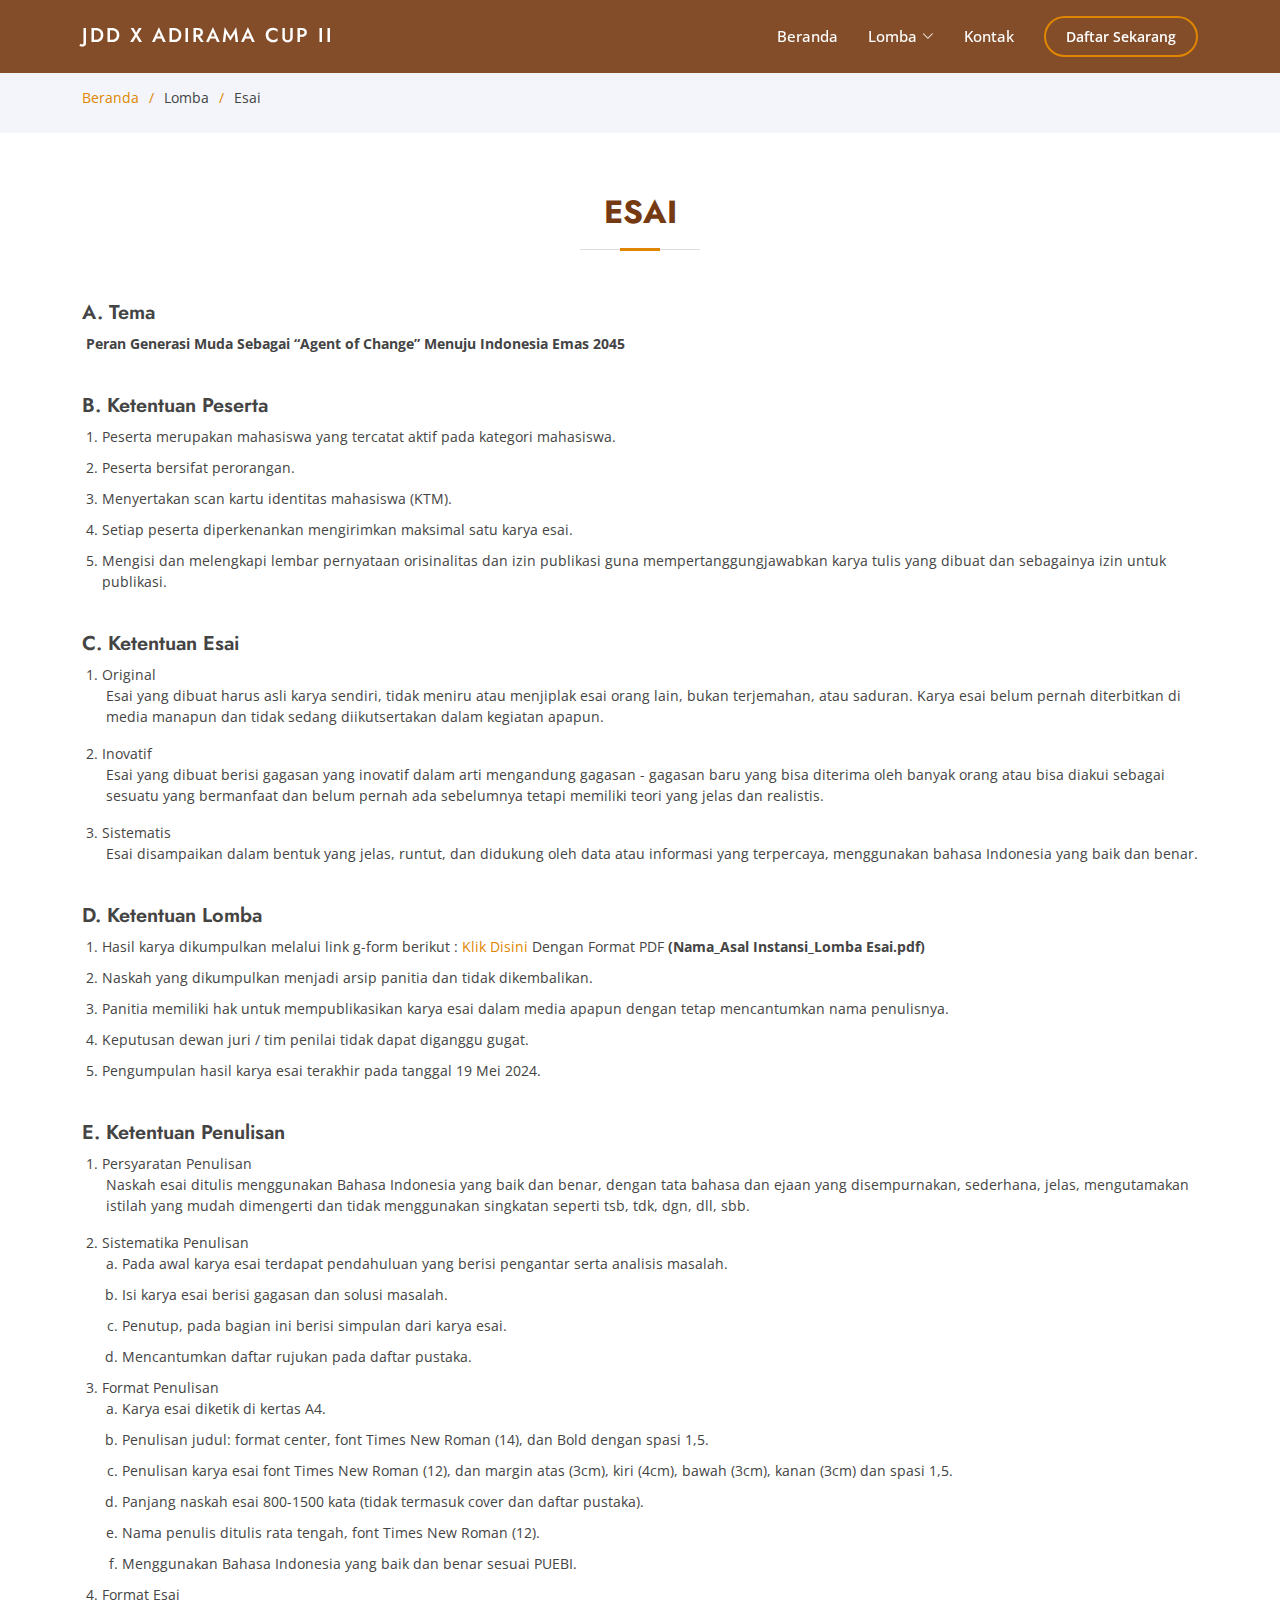
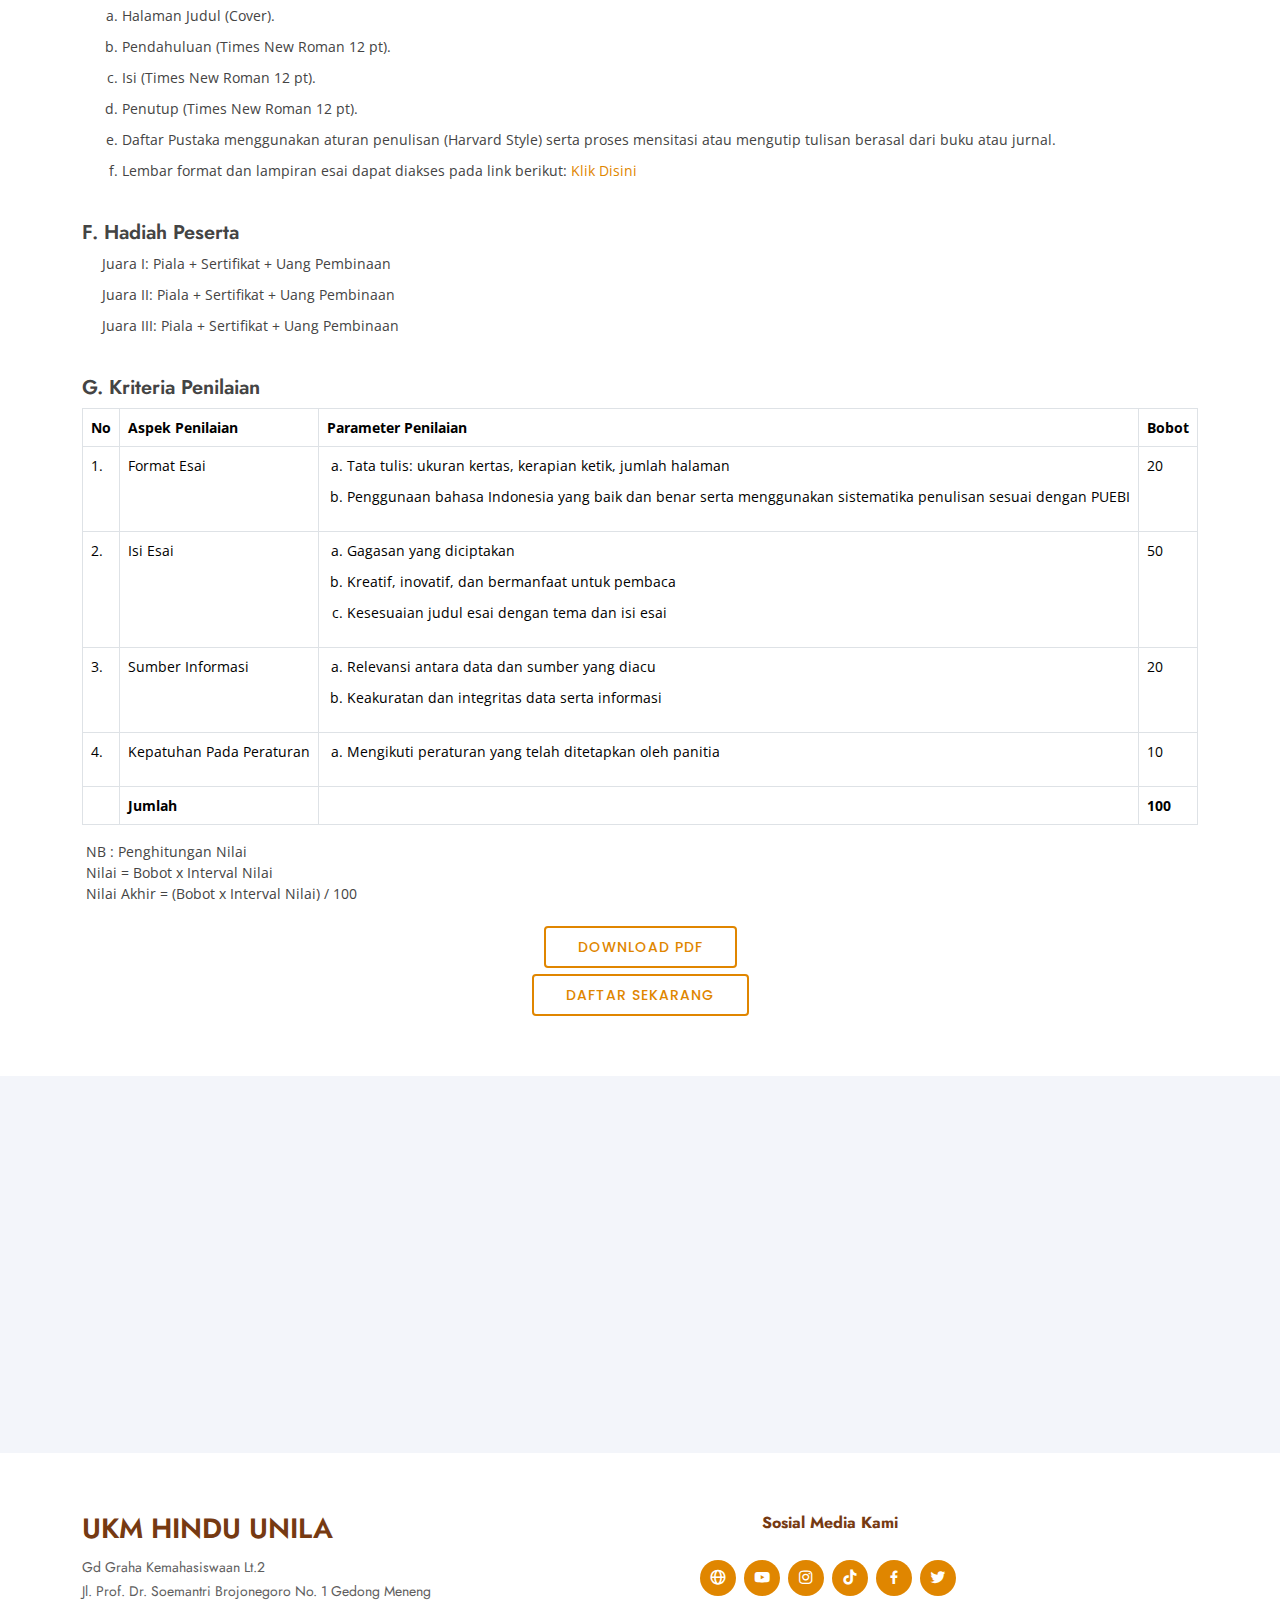
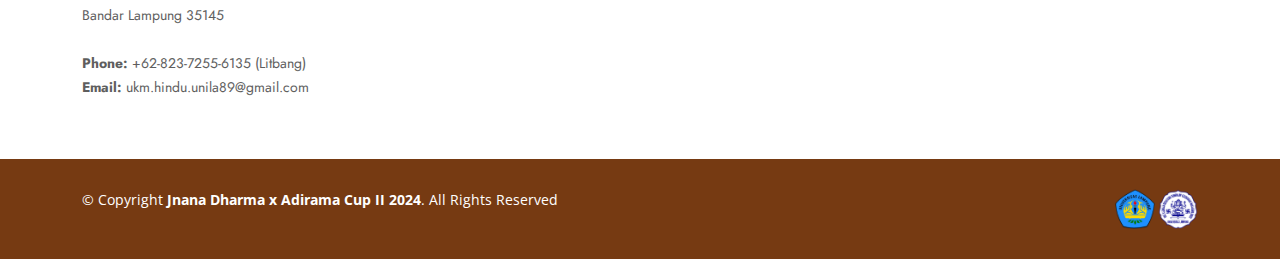
<file: lomba-esai.html>
<!DOCTYPE html>
<html lang="en">

<head>
  <meta charset="utf-8">
  <meta content="width=device-width, initial-scale=1.0" name="viewport">
  
  <title>Esai</title>
  <meta content="" name="description">
  <meta content="" name="keywords">
  
  <!-- Favicons -->
  <link href="assets/img/favicon.png" rel="icon">
  <link href="assets/img/apple-touch-icon.png" rel="apple-touch-icon">
  
  <!-- Google Fonts -->
  <link href="https://fonts.googleapis.com/css?family=Open+Sans:300,300i,400,400i,600,600i,700,700i|Jost:300,300i,400,400i,500,500i,600,600i,700,700i|Poppins:300,300i,400,400i,500,500i,600,600i,700,700i" rel="stylesheet">
  
  <!-- Vendor CSS Files -->
  <link href="assets/vendor/aos/aos.css" rel="stylesheet">
  <link href="assets/vendor/bootstrap/css/bootstrap.min.css" rel="stylesheet">
  <link href="assets/vendor/bootstrap-icons/bootstrap-icons.css" rel="stylesheet">
  <link href="assets/vendor/boxicons/css/boxicons.min.css" rel="stylesheet">
  <link href="assets/vendor/glightbox/css/glightbox.min.css" rel="stylesheet">
  <link href="assets/vendor/remixicon/remixicon.css" rel="stylesheet">
  <link href="assets/vendor/swiper/swiper-bundle.min.css" rel="stylesheet">
  
  <!-- Template Main CSS File -->
  <link href="assets/css/style.css" rel="stylesheet">
  
  <!-- =======================================================
    * Template Name: Arsha
    * Template URL: https://bootstrapmade.com/arsha-free-bootstrap-html-template-corporate/
    * Updated: Mar 17 2024 with Bootstrap v5.3.3
    * Author: BootstrapMade.com
    * License: https://bootstrapmade.com/license/
    ======================================================== -->
  </head>
  
  <body>
    
    <!-- ======= Header ======= -->
    <header id="header" class="fixed-top header-inner-pages">
      <div class="container d-flex align-items-center">
        
        <h1 class="logo me-auto"><a href="index.html">Jdd x Adirama CUP II</a></h1>
        <!-- Uncomment below if you prefer to use an image logo -->
        <!-- <a href="index.html" class="logo me-auto"><img src="assets/img/logo.png" alt="" class="img-fluid"></a>-->
        
        <nav id="navbar" class="navbar">
          <ul>
            <li><a class="nav-link scrollto" href="index.html">Beranda</a></li>
            <li class="dropdown"><a href="#"><span>Lomba</span> <i class="bi bi-chevron-down"></i></a>
              <ul>
                <li><a href="lomba-slokakreatif.html">Sloka Kreatif</a></li>
                <li><a href="lomba-dharmawacanadigital.html">Dharma Wacanana Milenial</a></li>
                <li><a href="lomba-fotografi.html">Fotografi</a></li>
                <li><a href="lomba-sketsaogohogoh.html">Sketsa Ogoh-Ogoh</a></li>
                <li><a href="lomba-esai.html">Lomba Esai</a></li>
                <li><hr></li>
                <li><a href="lomba-futsal.html">Adirama Cup II - Futsal</a></li>
              </ul>
            </li>
            <li><a class="nav-link scrollto" href="#contact">Kontak</a></li>
            <li><a class="getstarted scrollto" href="https://docs.google.com/forms/d/e/1FAIpQLScyck5YFyVlujaVZUonWjv6wZpCTq0TIWjlaWITkgyXD1KfuA/viewform" target="_blank">Daftar Sekarang</a></li>
          </ul>
          <i class="bi bi-list mobile-nav-toggle"></i>
        </nav><!-- .navbar -->
        
      </div>
    </header><!-- End Header -->
    
    <main id="main">
      
      <!-- ======= Breadcrumbs ======= -->
      <section id="breadcrumbs" class="breadcrumbs">
        <div class="container">
          
          <ol>
            <li><a href="index.html">Beranda</a></li>
            <li>Lomba</li>
            <li>Esai</li>
          </ol>
          
        </div>
      </section><!-- End Breadcrumbs -->
      
      <!-- ======= Inner-Page Section ======= -->
      <section id="inner-page" class="inner-page">
        <div class="container aos-init aos-animate" data-aos="fade-up">

          <div class="section-title">
            <h2>Esai</h2>
          </div>
  
          <div class="row content">

            <div class="col-lg-12">
              <h5>A. Tema</h5>
              <p><b>Peran Generasi Muda Sebagai “Agent of Change” Menuju Indonesia Emas 2045</b></p>
            </div>

            <div class="col-lg-12 mt-4">
              <h5>B. Ketentuan Peserta</h5>
              <ol>
                <li> Peserta merupakan mahasiswa yang tercatat aktif pada kategori mahasiswa.</li>
                <li> Peserta bersifat perorangan.</li>
                <li> Menyertakan scan kartu identitas mahasiswa (KTM).</li>
                <li> Setiap peserta diperkenankan mengirimkan maksimal satu karya esai.</li>
                <li> Mengisi dan melengkapi lembar pernyataan orisinalitas dan izin publikasi guna 
                  mempertanggungjawabkan karya tulis yang dibuat dan sebagainya izin untuk publikasi.</li>
              </ol>
            </div>

            <div class="col-lg-12 mt-4">
              <h5>C. Ketentuan Esai</h5>
              <ol>
                <li> Original
                  <p>Esai yang dibuat harus asli karya sendiri, tidak meniru atau menjiplak esai orang lain,
                    bukan terjemahan, atau saduran. Karya esai belum pernah diterbitkan di media manapun
                    dan tidak sedang diikutsertakan dalam kegiatan apapun.</p></li>
                <li> Inovatif
                  <p>Esai yang dibuat berisi gagasan yang inovatif dalam arti mengandung gagasan - gagasan
                    baru yang bisa diterima oleh banyak orang atau bisa diakui sebagai sesuatu yang
                    bermanfaat dan belum pernah ada sebelumnya tetapi memiliki teori yang jelas dan
                    realistis.</p></li>
                <li> Sistematis
                  <p>Esai disampaikan dalam bentuk yang jelas, runtut, dan didukung oleh data atau informasi
                    yang terpercaya, menggunakan bahasa Indonesia yang baik dan benar.</p></li>
              </ol>
            </div>

            <div class="col-lg-12 mt-4">
              <h5>D. Ketentuan Lomba</h5>
              <ol>
                <li> Hasil karya dikumpulkan melalui link g-form berikut :
                  <a href="https://bit.ly/EsaiJDDXAdiramaCupII">Klik Disini</a>
                  Dengan Format PDF <b>(Nama_Asal Instansi_Lomba Esai.pdf)</b></li>
                <li> Naskah yang dikumpulkan menjadi arsip panitia dan tidak dikembalikan.</li>
                <li> Panitia memiliki hak untuk mempublikasikan karya esai dalam media apapun dengan
                  tetap mencantumkan nama penulisnya.</li>
                <li> Keputusan dewan juri / tim penilai tidak dapat diganggu gugat.</li>
                <li> Pengumpulan hasil karya esai terakhir pada tanggal 19 Mei 2024.</li>
              </ol>
            </div>

            <div class="col-lg-12 mt-4">
              <h5>E. Ketentuan Penulisan</h5>
              <ol>
                <li> Persyaratan Penulisan
                  <p>Naskah esai ditulis menggunakan Bahasa Indonesia yang baik dan benar, dengan tata
                    bahasa dan ejaan yang disempurnakan, sederhana, jelas, mengutamakan
                    istilah yang mudah dimengerti dan tidak menggunakan singkatan seperti
                    tsb, tdk, dgn, dll, sbb.</p>
                </li>
                <li> Sistematika Penulisan
                  <ol type="a">
                    <li>Pada awal karya esai terdapat pendahuluan yang berisi pengantar serta analisis masalah.</li>
                    <li>Isi karya esai berisi gagasan dan solusi masalah.</li>
                    <li>Penutup, pada bagian ini berisi simpulan dari karya esai.</li>
                    <li>Mencantumkan daftar rujukan pada daftar pustaka.</li>
                  </ol>
                </li>
                <li> Format Penulisan
                  <ol type="a">
                    <li>Karya esai diketik di kertas A4.</li>
                    <li>Penulisan judul: format center, font Times New Roman (14), dan Bold dengan spasi 1,5.</li>
                    <li>Penulisan karya esai font Times New Roman (12), dan margin atas (3cm), kiri (4cm), bawah (3cm), kanan (3cm) dan spasi 1,5.</li>
                    <li>Panjang naskah esai 800-1500 kata (tidak termasuk cover dan daftar pustaka).</li>
                    <li>Nama penulis ditulis rata tengah, font Times New Roman (12).</li>
                    <li>Menggunakan Bahasa Indonesia yang baik dan benar sesuai PUEBI.</li>
                  </ol>
                </li>
                <li> Format Esai
                  <ol type="a">
                    <li>Halaman Judul (Cover).</li>
                    <li>Pendahuluan (Times New Roman 12 pt).</li>
                    <li>Isi (Times New Roman 12 pt).</li>
                    <li>Penutup (Times New Roman 12 pt).</li>
                    <li>Daftar Pustaka menggunakan aturan penulisan (Harvard Style) serta proses mensitasi atau mengutip tulisan berasal dari buku atau jurnal.</li>
                    <li>Lembar format dan lampiran esai dapat diakses pada link berikut: <a href="https://bit.ly/FormatdanLampiranEsai">Klik Disini</a></li>
                  </ol>
                </li>
              </ol>
            </div>

            <div class="col-lg-12 mt-4">
              <h5>F. Hadiah Peserta</h5>
              <ol>
                <li style="list-style: none;"> Juara I: Piala + Sertifikat + Uang Pembinaan</li>
                <li style="list-style: none;"> Juara II: Piala + Sertifikat + Uang Pembinaan</li>
                <li style="list-style: none;"> Juara III: Piala + Sertifikat + Uang Pembinaan</li>
              </ol>
            </div>
            
            <div class="col-lg-12 mt-4">
              <h5>G. Kriteria Penilaian</h5>
              <table class="table table-bordered" style="font-size: 14px;">
                <thead>
                  <tr>
                    <th scope="col">No</th>
                    <th scope="col">Aspek Penilaian</th>
                    <th scope="col">Parameter Penilaian</th>
                    <th scope="col">Bobot</th>
                  </tr>
                </thead>
                <tbody>
                  <tr>
                    <td>1.</td>
                    <td>Format Esai</td>
                    <td>
                      <ol type="a">
                        <li>Tata tulis: ukuran kertas, kerapian ketik, jumlah halaman</li>
                        <li>Penggunaan bahasa Indonesia yang baik dan benar serta menggunakan sistematika penulisan sesuai dengan PUEBI</li>
                      </ol>
                    </td>
                    <td>20</td>
                  </tr>

                  <tr>
                    <td>2.</td>
                    <td>Isi Esai</td>
                    <td>
                      <ol type="a">
                        <li>Gagasan yang diciptakan</li>
                        <li>Kreatif, inovatif, dan bermanfaat untuk pembaca</li>
                        <li>Kesesuaian judul esai dengan tema dan isi esai</li>
                      </ol>
                    </td>
                    <td>50</td>
                  </tr>

                  <tr>
                    <td>3.</td>
                    <td>Sumber Informasi</td>
                    <td>
                      <ol type="a">
                        <li>Relevansi antara data dan sumber yang diacu</li>
                        <li>Keakuratan dan integritas data serta informasi</li>
                      </ol>
                    </td>
                    <td>20</td>
                  </tr>

                  <tr>
                    <td>4.</td>
                    <td>Kepatuhan Pada Peraturan</td>
                    <td>
                      <ol type="a">
                        <li>Mengikuti peraturan yang telah ditetapkan oleh panitia</li>
                      </ol>
                    </td>
                    <td>10</td>
                  </tr>
                  
                  <tr>
                    <td></td>
                    <th scope="row">Jumlah</th>
                    <td></td>
                    <th scope="row">100</th>
                  </tr>
                </tbody>
              </table>
            </div>
            
            <div class="col-lg-12">
              <p>NB : Penghitungan Nilai <br>
                Nilai = Bobot x Interval Nilai <br>
                Nilai Akhir = (Bobot x Interval Nilai) / 100
              </p>
            </div>

            <div class="col-lg-12 pt-4 pt-lg-0 text-center">
              <a href="assets/file/LOMBA ESAI TATIB JDD X ADIRAMA CUP II 2024.pdf" class="btn-learn-more" target="_blank">DOWNLOAD PDF</a>
            </div>

            <div class="col-lg-12 pt-4 pt-lg-0 text-center">
              <a href="https://docs.google.com/forms/d/e/1FAIpQLScyck5YFyVlujaVZUonWjv6wZpCTq0TIWjlaWITkgyXD1KfuA/viewform" class="btn-learn-more" target="_blank">DAFTAR SEKARANG</a>
            </div>
          </div>
  
        </div>
      </section><!-- End Inner-Page -->
      
      <!-- ======= Contact Section ======= -->
      <section id="contact" class="contact section-bg">
        <div class="container" data-aos="fade-up">
          
          <div class="section-title">
            <h2>Kontak</h2>
          </div>
          
          <div class="row">
            
            <div class="col-lg-6 d-flex align-items-stretch">
              <div class="info">                
                <div class="phone">
                  <i class="bi bi-whatsapp"></i>
                  <h4>Ketut Krisna</h4>
                  <p>0878-9957-9623</p>
                </div>
              </div>
            </div>
            
            <div class="col-lg-6 d-flex align-items-stretch">
              <div class="info">                
                <div class="phone">
                  <i class="bi bi-whatsapp"></i>
                  <h4>Ketut Sukreni</h4>
                  <p>0857-6706-0445</p>
                </div>
              </div>
            </div>
            
          </div>
          
        </div>
      </section><!-- End Contact Section -->      
      
    </main><!-- End #main -->
    
    <!-- ======= Footer ======= -->
    <footer id="footer">
      
      <div class="footer-top section-bg">
        <div class="container">
          <div class="row">
            
            <div class="col-lg-4 col-md-6 footer-contact">
              <h3>UKM Hindu Unila</h3>
              <p>
                Gd Graha Kemahasiswaan Lt.2 <br>
                Jl. Prof. Dr. Soemantri Brojonegoro No. 1 Gedong Meneng<br>
                Bandar Lampung 35145 <br><br>
                <strong>Phone:</strong> +62-823-7255-6135 (Litbang)<br>
                <strong>Email:</strong> ukm.hindu.unila89@gmail.com<br>
              </p>
            </div>
            
            <div class="col-lg-8 col-md-6 text-center footer-links">
              <h4>Sosial Media Kami</h4>
              <div class="social-links mt-3">
                <a href="https://ukmhindu.unila.ac.id/" class="globe" target="_blank"><i class="bx bx-globe"></i></a>
                <a href="https://youtube.com/@UKMHinduUNILA?si=MfyZQ4onuqAfeLXB" class="youtube" target="_blank"><i class="bx bxl-youtube"></i></a>
                <a href="https://www.instagram.com/ukmhinduunila/" class="instagram" target="_blank"><i class="bx bxl-instagram"></i></a>
                <a href="https://www.tiktok.com/@ukmhinduunila" class="tiktok" target="_blank"><i class="bx bxl-tiktok"></i></a>
                <a href="https://www.facebook.com/ukmhindu.unila.1" class="facebook" target="_blank"><i class="bx bxl-facebook"></i></a>
                <a href="https://twitter.com/UkmHinduUnila" class="twitter" target="_blank"><i class="bx bxl-twitter"></i></a>
              </div>
            </div>
            
          </div>
        </div>
      </div>
      
      <div class="container footer-bottom clearfix">
        <div class="copyright">
          <a href="https://www.instagram.com/wyanns/" style="color: #fff;" target="_blank">&copy; Copyright <strong><span>Jnana Dharma x Adirama Cup II 2024</span></strong>. All Rights Reserved</a>
        </div>
        <div class="credits">
          <img src="assets/img/logo-unila.png" class="img-fluid" alt="UKM Hindu Unila" width="40px">
          <img src="assets/img/logo-ukm.png" class="img-fluid" alt="UKM Hindu Unila" width="40px">
        </div>
      </div>
    </footer><!-- End Footer -->
    
    <div id="preloader"></div>
    <a href="#" class="back-to-top d-flex align-items-center justify-content-center"><i class="bi bi-arrow-up-short"></i></a>
    
    <!-- Vendor JS Files -->
    <script src="assets/vendor/aos/aos.js"></script>
    <script src="assets/vendor/bootstrap/js/bootstrap.bundle.min.js"></script>
    <script src="assets/vendor/glightbox/js/glightbox.min.js"></script>
    <script src="assets/vendor/isotope-layout/isotope.pkgd.min.js"></script>
    <script src="assets/vendor/swiper/swiper-bundle.min.js"></script>
    <script src="assets/vendor/waypoints/noframework.waypoints.js"></script>
    <script src="assets/vendor/php-email-form/validate.js"></script>
    
    <!-- Template Main JS File -->
    <script src="assets/js/main.js"></script>
    
  </body>
  
  </html>
</file>
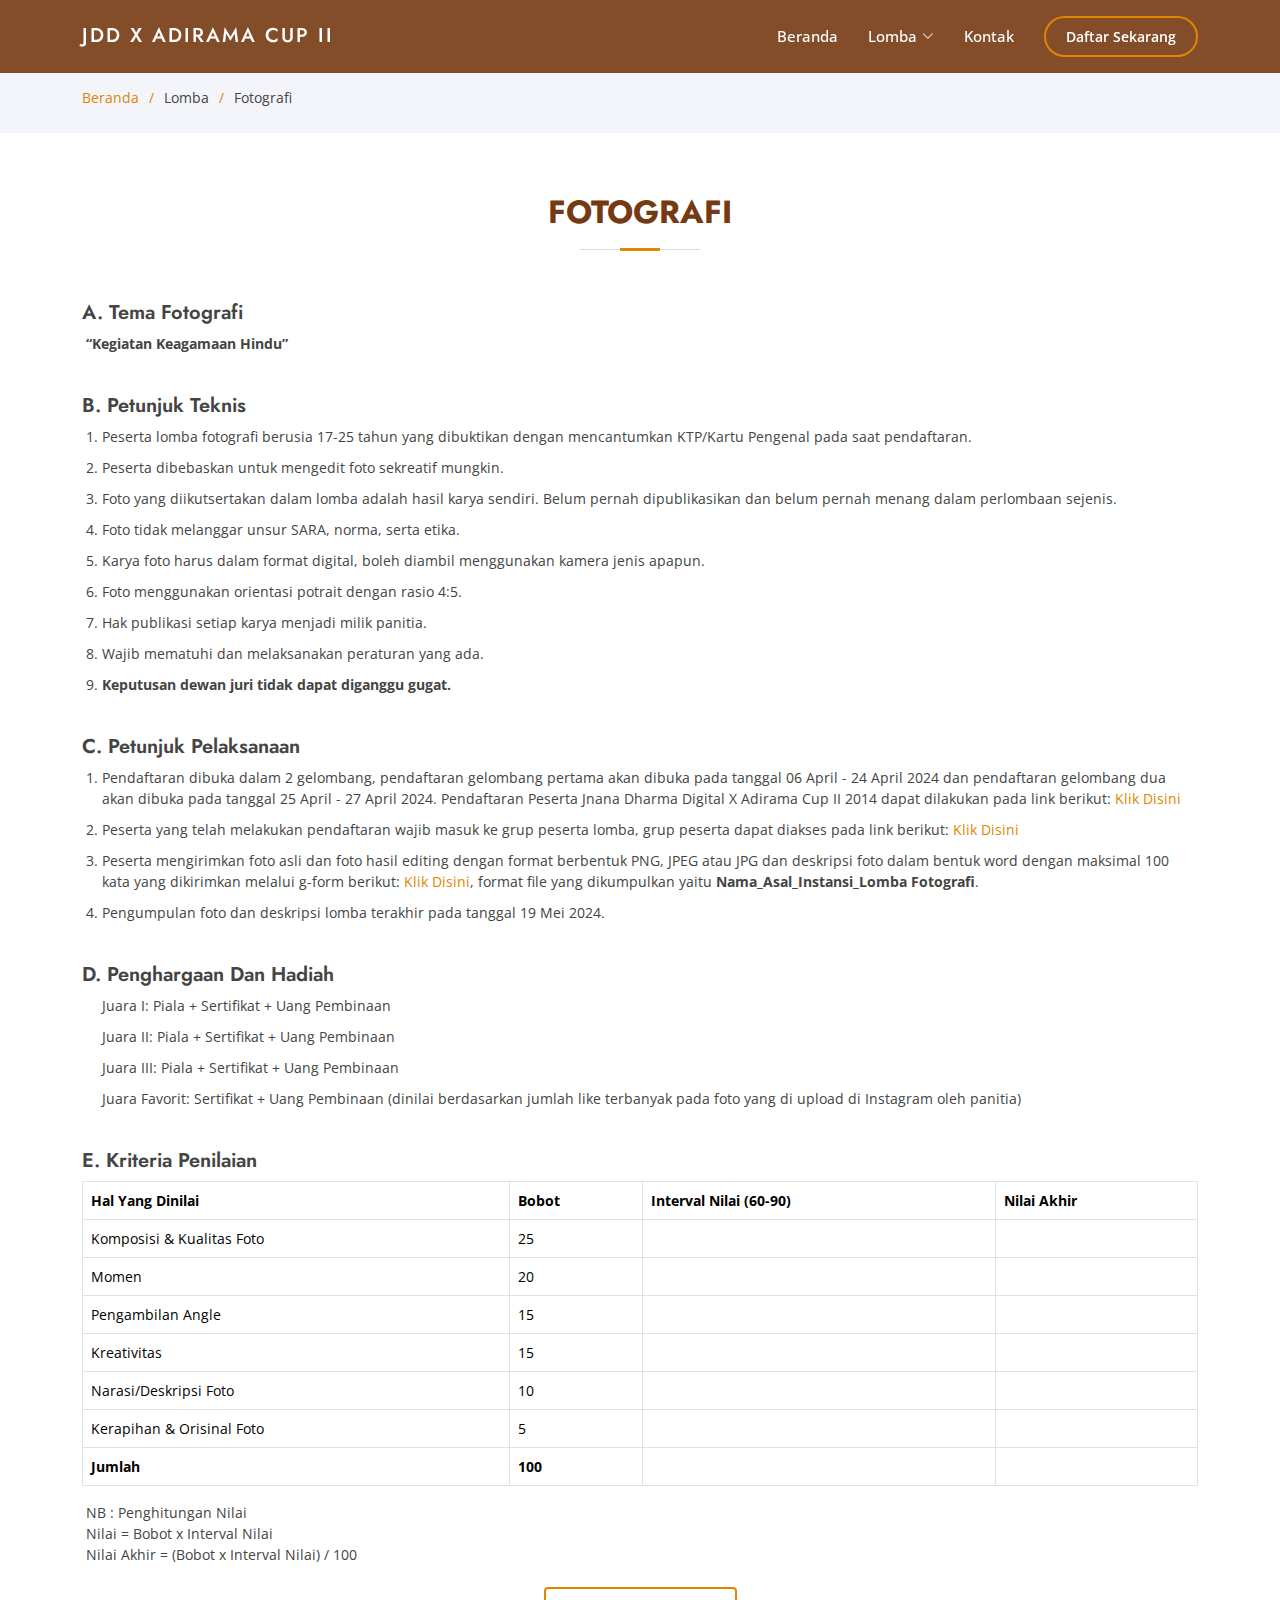
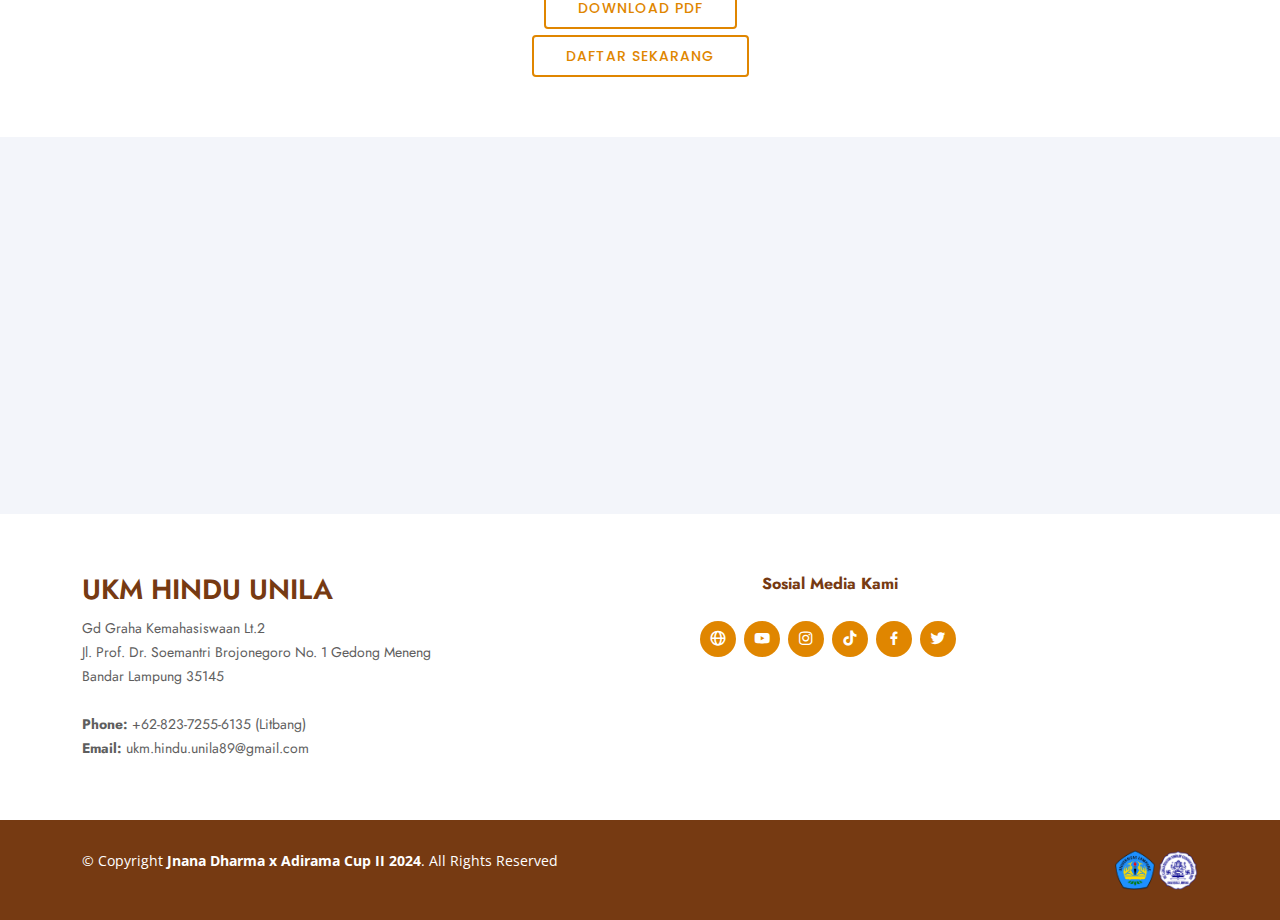
<file: lomba-fotografi.html>
<!DOCTYPE html>
<html lang="en">

<head>
  <meta charset="utf-8">
  <meta content="width=device-width, initial-scale=1.0" name="viewport">
  
  <title>Fotografi</title>
  <meta content="" name="description">
  <meta content="" name="keywords">
  
  <!-- Favicons -->
  <link href="assets/img/favicon.png" rel="icon">
  <link href="assets/img/apple-touch-icon.png" rel="apple-touch-icon">
  
  <!-- Google Fonts -->
  <link href="https://fonts.googleapis.com/css?family=Open+Sans:300,300i,400,400i,600,600i,700,700i|Jost:300,300i,400,400i,500,500i,600,600i,700,700i|Poppins:300,300i,400,400i,500,500i,600,600i,700,700i" rel="stylesheet">
  
  <!-- Vendor CSS Files -->
  <link href="assets/vendor/aos/aos.css" rel="stylesheet">
  <link href="assets/vendor/bootstrap/css/bootstrap.min.css" rel="stylesheet">
  <link href="assets/vendor/bootstrap-icons/bootstrap-icons.css" rel="stylesheet">
  <link href="assets/vendor/boxicons/css/boxicons.min.css" rel="stylesheet">
  <link href="assets/vendor/glightbox/css/glightbox.min.css" rel="stylesheet">
  <link href="assets/vendor/remixicon/remixicon.css" rel="stylesheet">
  <link href="assets/vendor/swiper/swiper-bundle.min.css" rel="stylesheet">
  
  <!-- Template Main CSS File -->
  <link href="assets/css/style.css" rel="stylesheet">
  
  <!-- =======================================================
    * Template Name: Arsha
    * Template URL: https://bootstrapmade.com/arsha-free-bootstrap-html-template-corporate/
    * Updated: Mar 17 2024 with Bootstrap v5.3.3
    * Author: BootstrapMade.com
    * License: https://bootstrapmade.com/license/
    ======================================================== -->
  </head>
  
  <body>
    
    <!-- ======= Header ======= -->
    <header id="header" class="fixed-top header-inner-pages">
      <div class="container d-flex align-items-center">
        
        <h1 class="logo me-auto"><a href="index.html">Jdd x Adirama CUP II</a></h1>
        <!-- Uncomment below if you prefer to use an image logo -->
        <!-- <a href="index.html" class="logo me-auto"><img src="assets/img/logo.png" alt="" class="img-fluid"></a>-->
        
        <nav id="navbar" class="navbar">
          <ul>
            <li><a class="nav-link scrollto" href="index.html">Beranda</a></li>
            <li class="dropdown"><a href="#"><span>Lomba</span> <i class="bi bi-chevron-down"></i></a>
              <ul>
                <li><a href="lomba-slokakreatif.html">Sloka Kreatif</a></li>
                <li><a href="lomba-dharmawacanadigital.html">Dharma Wacanana Milenial</a></li>
                <li><a href="lomba-fotografi.html">Fotografi</a></li>
                <li><a href="lomba-sketsaogohogoh.html">Sketsa Ogoh-Ogoh</a></li>
                <li><a href="lomba-esai.html">Lomba Esai</a></li>
                <li><hr></li>
                <li><a href="lomba-futsal.html">Adirama Cup II - Futsal</a></li>
              </ul>
            </li>
            <li><a class="nav-link scrollto" href="#contact">Kontak</a></li>
            <li><a class="getstarted scrollto" href="https://docs.google.com/forms/d/e/1FAIpQLScyck5YFyVlujaVZUonWjv6wZpCTq0TIWjlaWITkgyXD1KfuA/viewform" target="_blank">Daftar Sekarang</a></li>
          </ul>
          <i class="bi bi-list mobile-nav-toggle"></i>
        </nav><!-- .navbar -->
        
      </div>
    </header><!-- End Header -->
    
    <main id="main">
      
      <!-- ======= Breadcrumbs ======= -->
      <section id="breadcrumbs" class="breadcrumbs">
        <div class="container">
          
          <ol>
            <li><a href="index.html">Beranda</a></li>
            <li>Lomba</li>
            <li>Fotografi</li>
          </ol>
          
        </div>
      </section><!-- End Breadcrumbs -->
      
      <!-- ======= Inner-Page Section ======= -->
      <section id="inner-page" class="inner-page">
        <div class="container aos-init aos-animate" data-aos="fade-up">

          <div class="section-title">
            <h2>Fotografi</h2>
          </div>
  
          <div class="row content">
            
            <div class="col-lg-12">
              <h5>A. Tema Fotografi</h5>
              <p><b>“Kegiatan Keagamaan Hindu”</b></p>
            </div>

            <div class="col-lg-12 mt-4">
              <h5>B. Petunjuk Teknis</h5>
              <ol>
                <li> Peserta lomba fotografi berusia 17-25 tahun yang dibuktikan dengan mencantumkan KTP/Kartu Pengenal pada saat pendaftaran.</li>
                <li> Peserta dibebaskan untuk mengedit foto sekreatif mungkin.</li>
                <li> Foto yang diikutsertakan dalam lomba adalah hasil karya sendiri. Belum pernah dipublikasikan dan 
                  belum pernah menang dalam perlombaan sejenis.</li>
                <li> Foto tidak melanggar unsur SARA, norma, serta etika.</li>
                <li> Karya foto harus dalam format digital, boleh diambil menggunakan kamera jenis apapun.</li>
                <li> Foto menggunakan orientasi potrait dengan rasio 4:5.</li>
                <li> Hak publikasi setiap karya menjadi milik panitia.</li>
                <li> Wajib mematuhi dan melaksanakan peraturan yang ada.</li>
                <li> <b>Keputusan dewan juri tidak dapat diganggu gugat.</b></li>
              </ol>
            </div>

            <div class="col-lg-12 mt-4">
              <h5>C. Petunjuk Pelaksanaan</h5>
              <ol>
                <li> Pendaftaran dibuka dalam 2 gelombang, pendaftaran gelombang pertama akan dibuka pada
                  tanggal 06 April - 24 April 2024 dan pendaftaran gelombang dua akan dibuka pada tanggal
                  25 April - 27 April 2024. Pendaftaran Peserta Jnana Dharma Digital X Adirama Cup II
                  2014 dapat dilakukan pada link berikut: <a href="https://bit.ly/JDDXAdiramaCupII">Klik Disini</a></li>
                <li> Peserta yang telah melakukan pendaftaran wajib masuk ke grup peserta lomba, grup peserta dapat
                  diakses pada link berikut: <a href="https://bit.ly/GrupPesertaJDDXAdiramaCupII">Klik Disini</a></li>
                <li> Peserta mengirimkan foto asli dan foto hasil editing dengan format berbentuk PNG, JPEG atau JPG
                  dan deskripsi foto dalam bentuk word dengan maksimal 100 kata yang dikirimkan melalui g-form
                  berikut: <a href="https://bit.ly/FotografiJDDXAdiramaCupII">Klik Disini</a>, format file yang dikumpulkan yaitu
                  <b>Nama_Asal_Instansi_Lomba Fotografi</b>.</li>
                <li> Pengumpulan foto dan deskripsi lomba terakhir pada tanggal 19 Mei 2024.</li>
              </ol>
            </div>

            <div class="col-lg-12 mt-4">
              <h5>D. Penghargaan Dan Hadiah</h5>
              <ol>
                <li style="list-style: none;"> Juara I: Piala + Sertifikat + Uang Pembinaan</li>
                <li style="list-style: none;"> Juara II: Piala + Sertifikat + Uang Pembinaan</li>
                <li style="list-style: none;"> Juara III: Piala + Sertifikat + Uang Pembinaan</li>
                <li style="list-style: none;"> Juara Favorit: Sertifikat + Uang Pembinaan (dinilai berdasarkan jumlah like terbanyak pada foto yang di upload di Instagram oleh panitia)</li>
              </ol>
            </div>
            
            <div class="col-lg-12 mt-4">
              <h5>E. Kriteria Penilaian</h5>
              <table class="table table-bordered" style="font-size: 14px;">
                <thead>
                  <tr>
                    <th scope="col">Hal Yang Dinilai</th>
                    <th scope="col">Bobot</th>
                    <th scope="col">Interval Nilai (60-90)</th>
                    <th scope="col">Nilai Akhir</th>
                  </tr>
                </thead>
                <tbody>
                  <tr>
                    <td>Komposisi & Kualitas Foto</td>
                    <td>25</td>
                    <td></td>
                    <td></td>
                  </tr>
                  <tr>
                    <td>Momen</td>
                    <td>20</td>
                    <td></td>
                    <td></td>
                  </tr>
                  <tr>
                    <td>Pengambilan Angle</td>
                    <td>15</td>
                    <td></td>
                    <td></td>
                  </tr>
                  <tr>
                    <td>Kreativitas</td>
                    <td>15</td>
                    <td></td>
                    <td></td>
                  </tr>
                  <tr>
                    <td>Narasi/Deskripsi Foto</td>
                    <td>10</td>
                    <td></td>
                    <td></td>
                  </tr>
                  <tr>
                    <td>Kerapihan & Orisinal Foto</td>
                    <td>5</td>
                    <td></td>
                    <td></td>
                  </tr>
                  <tr>
                    <th scope="row">Jumlah</th>
                    <th scope="row">100</th>
                    <td></td>
                    <td></td>
                  </tr>
                </tbody>
              </table>
            </div>
            
            <div class="col-lg-12">
              <p>NB : Penghitungan Nilai <br>
                Nilai = Bobot x Interval Nilai <br>
                Nilai Akhir = (Bobot x Interval Nilai) / 100
              </p>
            </div>
            
            <div class="col-lg-12 pt-4 pt-lg-0 text-center">
              <a href="assets/file/LOMBA FOTOGRAFI TATIB JDD X ADIRAMA CUP II.pdf" class="btn-learn-more" target="_blank">DOWNLOAD PDF</a>
            </div>
            
            <div class="col-lg-12 pt-4 pt-lg-0 text-center">
              <a href="https://docs.google.com/forms/d/e/1FAIpQLScyck5YFyVlujaVZUonWjv6wZpCTq0TIWjlaWITkgyXD1KfuA/viewform" class="btn-learn-more" target="_blank">DAFTAR SEKARANG</a>
            </div>

          </div>
  
        </div>
      </section><!-- End Inner-Page -->
      
      <!-- ======= Contact Section ======= -->
      <section id="contact" class="contact section-bg">
        <div class="container" data-aos="fade-up">
          
          <div class="section-title">
            <h2>Kontak</h2>
          </div>
          
          <div class="row">
            
            <div class="col-lg-6 d-flex align-items-stretch">
              <div class="info">                
                <div class="phone">
                  <i class="bi bi-whatsapp"></i>
                  <h4>Ketut Krisna</h4>
                  <p>0878-9957-9623</p>
                </div>
              </div>
            </div>
            
            <div class="col-lg-6 d-flex align-items-stretch">
              <div class="info">                
                <div class="phone">
                  <i class="bi bi-whatsapp"></i>
                  <h4>Ketut Sukreni</h4>
                  <p>0857-6706-0445</p>
                </div>
              </div>
            </div>
            
          </div>
          
        </div>
      </section><!-- End Contact Section -->      
      
    </main><!-- End #main -->
    
    <!-- ======= Footer ======= -->
    <footer id="footer">
      
      <div class="footer-top section-bg">
        <div class="container">
          <div class="row">
            
            <div class="col-lg-4 col-md-6 footer-contact">
              <h3>UKM Hindu Unila</h3>
              <p>
                Gd Graha Kemahasiswaan Lt.2 <br>
                Jl. Prof. Dr. Soemantri Brojonegoro No. 1 Gedong Meneng<br>
                Bandar Lampung 35145 <br><br>
                <strong>Phone:</strong> +62-823-7255-6135 (Litbang)<br>
                <strong>Email:</strong> ukm.hindu.unila89@gmail.com<br>
              </p>
            </div>
            
            <div class="col-lg-8 col-md-6 text-center footer-links">
              <h4>Sosial Media Kami</h4>
              <div class="social-links mt-3">
                <a href="https://ukmhindu.unila.ac.id/" class="globe" target="_blank"><i class="bx bx-globe"></i></a>
                <a href="https://youtube.com/@UKMHinduUNILA?si=MfyZQ4onuqAfeLXB" class="youtube" target="_blank"><i class="bx bxl-youtube"></i></a>
                <a href="https://www.instagram.com/ukmhinduunila/" class="instagram" target="_blank"><i class="bx bxl-instagram"></i></a>
                <a href="https://www.tiktok.com/@ukmhinduunila" class="tiktok" target="_blank"><i class="bx bxl-tiktok"></i></a>
                <a href="https://www.facebook.com/ukmhindu.unila.1" class="facebook" target="_blank"><i class="bx bxl-facebook"></i></a>
                <a href="https://twitter.com/UkmHinduUnila" class="twitter" target="_blank"><i class="bx bxl-twitter"></i></a>
              </div>
            </div>
            
          </div>
        </div>
      </div>
      
      <div class="container footer-bottom clearfix">
        <div class="copyright">
          <a href="https://www.instagram.com/wyanns/" style="color: #fff;" target="_blank">&copy; Copyright <strong><span>Jnana Dharma x Adirama Cup II 2024</span></strong>. All Rights Reserved</a>
        </div>
        <div class="credits">
          <img src="assets/img/logo-unila.png" class="img-fluid" alt="UKM Hindu Unila" width="40px">
          <img src="assets/img/logo-ukm.png" class="img-fluid" alt="UKM Hindu Unila" width="40px">
        </div>
      </div>
    </footer><!-- End Footer -->
    
    <div id="preloader"></div>
    <a href="#" class="back-to-top d-flex align-items-center justify-content-center"><i class="bi bi-arrow-up-short"></i></a>
    
    <!-- Vendor JS Files -->
    <script src="assets/vendor/aos/aos.js"></script>
    <script src="assets/vendor/bootstrap/js/bootstrap.bundle.min.js"></script>
    <script src="assets/vendor/glightbox/js/glightbox.min.js"></script>
    <script src="assets/vendor/isotope-layout/isotope.pkgd.min.js"></script>
    <script src="assets/vendor/swiper/swiper-bundle.min.js"></script>
    <script src="assets/vendor/waypoints/noframework.waypoints.js"></script>
    <script src="assets/vendor/php-email-form/validate.js"></script>
    
    <!-- Template Main JS File -->
    <script src="assets/js/main.js"></script>
    
  </body>
  
  </html>
</file>
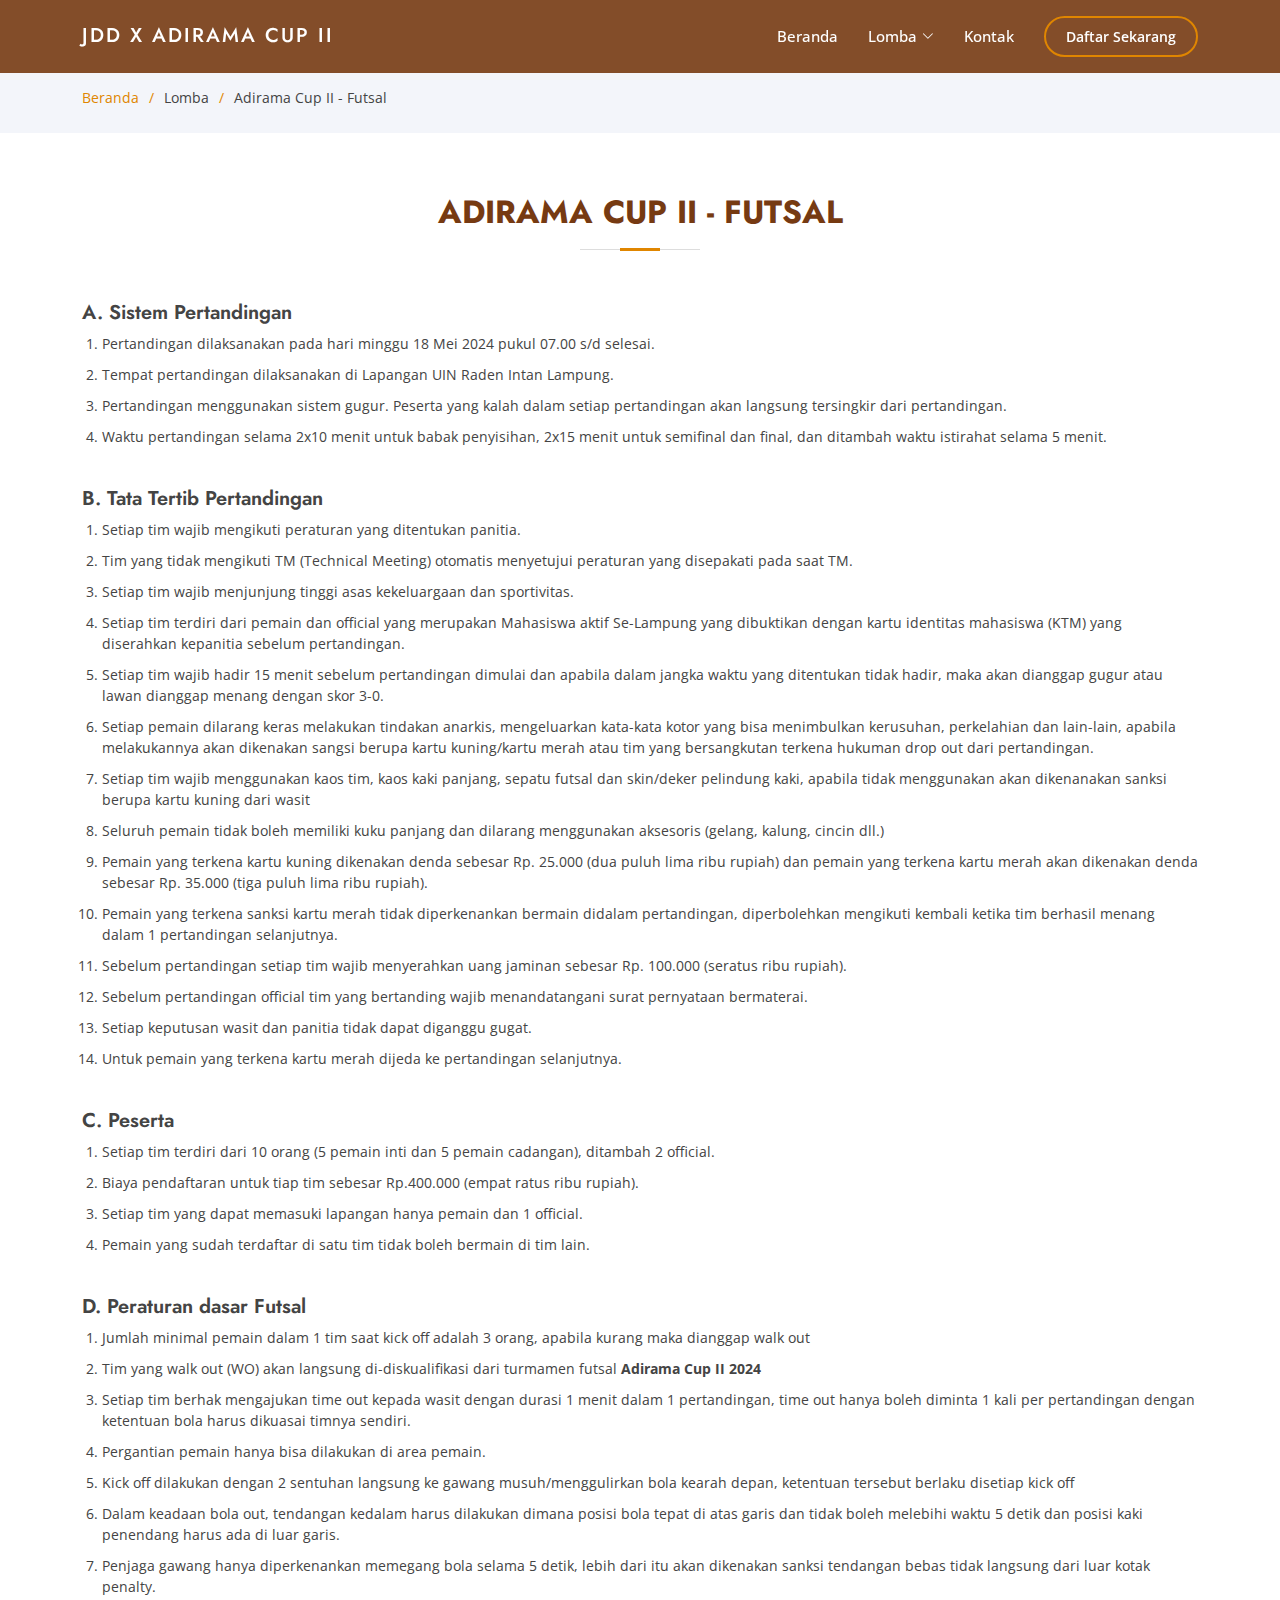
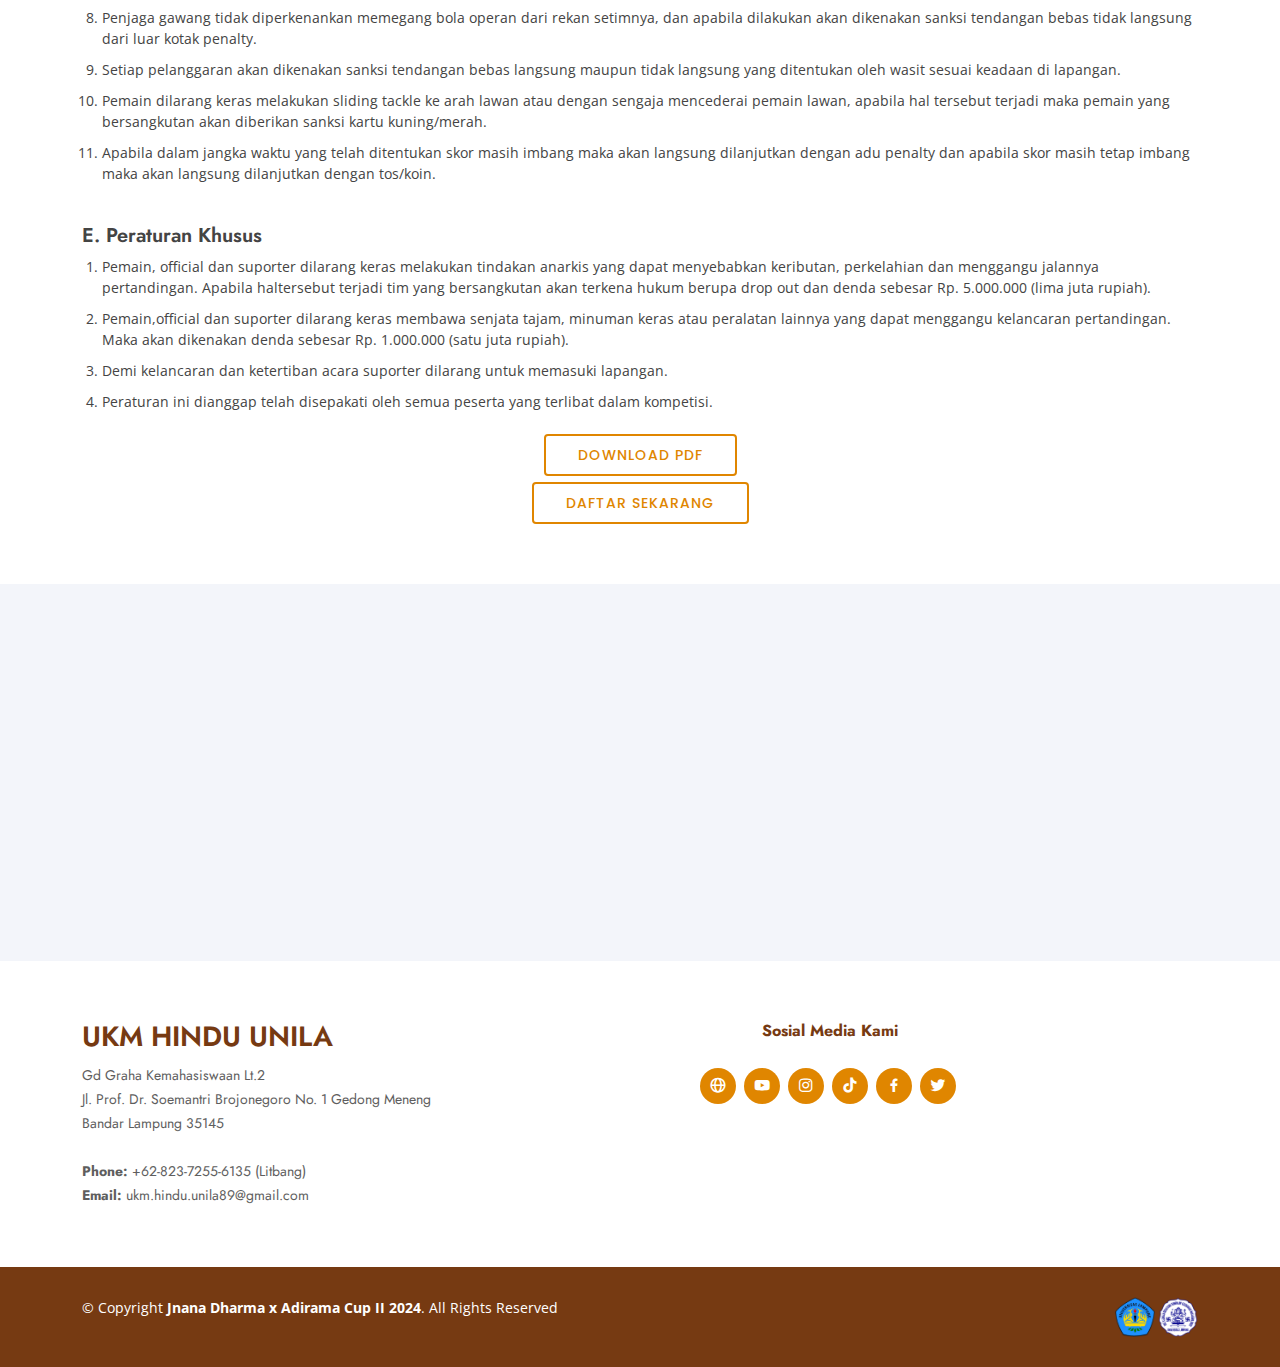
<file: lomba-futsal.html>
<!DOCTYPE html>
<html lang="en">

<head>
  <meta charset="utf-8">
  <meta content="width=device-width, initial-scale=1.0" name="viewport">
  
  <title>Adirama Cup II - Futsal</title>
  <meta content="" name="description">
  <meta content="" name="keywords">
  
  <!-- Favicons -->
  <link href="assets/img/favicon.png" rel="icon">
  <link href="assets/img/apple-touch-icon.png" rel="apple-touch-icon">
  
  <!-- Google Fonts -->
  <link href="https://fonts.googleapis.com/css?family=Open+Sans:300,300i,400,400i,600,600i,700,700i|Jost:300,300i,400,400i,500,500i,600,600i,700,700i|Poppins:300,300i,400,400i,500,500i,600,600i,700,700i" rel="stylesheet">
  
  <!-- Vendor CSS Files -->
  <link href="assets/vendor/aos/aos.css" rel="stylesheet">
  <link href="assets/vendor/bootstrap/css/bootstrap.min.css" rel="stylesheet">
  <link href="assets/vendor/bootstrap-icons/bootstrap-icons.css" rel="stylesheet">
  <link href="assets/vendor/boxicons/css/boxicons.min.css" rel="stylesheet">
  <link href="assets/vendor/glightbox/css/glightbox.min.css" rel="stylesheet">
  <link href="assets/vendor/remixicon/remixicon.css" rel="stylesheet">
  <link href="assets/vendor/swiper/swiper-bundle.min.css" rel="stylesheet">
  
  <!-- Template Main CSS File -->
  <link href="assets/css/style.css" rel="stylesheet">
  
  <!-- =======================================================
    * Template Name: Arsha
    * Template URL: https://bootstrapmade.com/arsha-free-bootstrap-html-template-corporate/
    * Updated: Mar 17 2024 with Bootstrap v5.3.3
    * Author: BootstrapMade.com
    * License: https://bootstrapmade.com/license/
    ======================================================== -->
  </head>
  
  <body>
    
    <!-- ======= Header ======= -->
    <header id="header" class="fixed-top header-inner-pages">
      <div class="container d-flex align-items-center">
        
        <h1 class="logo me-auto"><a href="index.html">Jdd x Adirama CUP II</a></h1>
        <!-- Uncomment below if you prefer to use an image logo -->
        <!-- <a href="index.html" class="logo me-auto"><img src="assets/img/logo.png" alt="" class="img-fluid"></a>-->
        
        <nav id="navbar" class="navbar">
          <ul>
            <li><a class="nav-link scrollto" href="index.html">Beranda</a></li>
            <li class="dropdown"><a href="#"><span>Lomba</span> <i class="bi bi-chevron-down"></i></a>
              <ul>
                <li><a href="lomba-slokakreatif.html">Sloka Kreatif</a></li>
                <li><a href="lomba-dharmawacanadigital.html">Dharma Wacanana Milenial</a></li>
                <li><a href="lomba-fotografi.html">Fotografi</a></li>
                <li><a href="lomba-sketsaogohogoh.html">Sketsa Ogoh-Ogoh</a></li>
                <li><a href="lomba-esai.html">Lomba Esai</a></li>
                <li><hr></li>
                <li><a href="lomba-futsal.html">Adirama Cup II - Futsal</a></li>
              </ul>
            </li>
            <li><a class="nav-link scrollto" href="#contact">Kontak</a></li>
            <li><a class="getstarted scrollto" href="https://docs.google.com/forms/d/e/1FAIpQLScyck5YFyVlujaVZUonWjv6wZpCTq0TIWjlaWITkgyXD1KfuA/viewform" target="_blank">Daftar Sekarang</a></li>
          </ul>
          <i class="bi bi-list mobile-nav-toggle"></i>
        </nav><!-- .navbar -->
        
      </div>
    </header><!-- End Header -->
    
    <main id="main">
      
      <!-- ======= Breadcrumbs ======= -->
      <section id="breadcrumbs" class="breadcrumbs">
        <div class="container">
          
          <ol>
            <li><a href="index.html">Beranda</a></li>
            <li>Lomba</li>
            <li>Adirama Cup II - Futsal</li>
          </ol>
          
        </div>
      </section><!-- End Breadcrumbs -->
      
      <!-- ======= Inner-Page Section ======= -->
      <section id="inner-page" class="inner-page">
        <div class="container aos-init aos-animate" data-aos="fade-up">

          <div class="section-title">
            <h2>Adirama Cup II - Futsal</h2>
          </div>
  
          <div class="row content">

            <div class="col-lg-12">
              <h5>A. Sistem Pertandingan</h5>
              <ol>
                <li> Pertandingan dilaksanakan pada hari minggu 18 Mei 2024 pukul 07.00 s/d selesai.</li>
                <li> Tempat pertandingan dilaksanakan di Lapangan UIN Raden Intan Lampung.</li>
                <li> Pertandingan menggunakan sistem gugur. Peserta yang kalah dalam setiap pertandingan
                  akan langsung tersingkir dari pertandingan.</li>
                <li> Waktu pertandingan selama 2x10 menit untuk babak penyisihan, 2x15 menit untuk semifinal
                  dan final, dan ditambah waktu istirahat selama 5 menit.</li>
              </ol>
            </div>

            <div class="col-lg-12 mt-4">
              <h5>B. Tata Tertib Pertandingan</h5>
              <ol>
                <li> Setiap tim wajib mengikuti peraturan yang ditentukan panitia.</li>
                <li> Tim yang tidak mengikuti TM (Technical Meeting) otomatis menyetujui peraturan yang
                  disepakati pada saat TM.</li>
                <li> Setiap tim wajib menjunjung tinggi asas kekeluargaan dan sportivitas.</li>
                <li> Setiap tim terdiri dari pemain dan official yang merupakan Mahasiswa aktif Se-Lampung
                  yang dibuktikan dengan kartu identitas mahasiswa (KTM) yang diserahkan kepanitia
                  sebelum pertandingan.</li>
                <li> Setiap tim wajib hadir 15 menit sebelum pertandingan dimulai dan apabila dalam jangka waktu
                  yang ditentukan tidak hadir, maka akan dianggap gugur atau lawan dianggap menang dengan
                  skor 3-0.</li>
                <li> Setiap pemain dilarang keras melakukan tindakan anarkis, mengeluarkan kata-kata kotor yang
                  bisa menimbulkan kerusuhan, perkelahian dan lain-lain, apabila melakukannya akan dikenakan
                  sangsi berupa kartu kuning/kartu merah atau tim yang bersangkutan terkena hukuman drop out
                  dari pertandingan.</li>
                <li> Setiap tim wajib menggunakan kaos tim, kaos kaki panjang, sepatu futsal dan skin/deker
                  pelindung kaki, apabila tidak menggunakan akan dikenanakan sanksi berupa kartu kuning dari
                  wasit</li>
                <li> Seluruh pemain tidak boleh memiliki kuku panjang dan dilarang menggunakan aksesoris
                  (gelang, kalung, cincin dll.)</li>
                <li> Pemain yang terkena kartu kuning dikenakan denda sebesar Rp. 25.000 (dua puluh lima ribu
                  rupiah) dan pemain yang terkena kartu merah akan dikenakan denda sebesar Rp. 35.000 (tiga
                  puluh lima ribu rupiah).</li>
                <li> Pemain yang terkena sanksi kartu merah tidak diperkenankan bermain didalam
                  pertandingan, diperbolehkan mengikuti kembali ketika tim berhasil menang dalam 1
                  pertandingan selanjutnya.</li>
                <li> Sebelum pertandingan setiap tim wajib menyerahkan uang jaminan sebesar Rp. 100.000 (seratus
                  ribu rupiah).</li>
                <li> Sebelum pertandingan official tim yang bertanding wajib menandatangani surat pernyataan bermaterai.</li>
                <li> Setiap keputusan wasit dan panitia tidak dapat diganggu gugat.</li>
                <li> Untuk pemain yang terkena kartu merah dijeda ke pertandingan selanjutnya.</li>
              </ol>
            </div>

            <div class="col-lg-12 mt-4">
              <h5>C. Peserta</h5>
              <ol>
                <li> Setiap tim terdiri dari 10 orang (5 pemain inti dan 5 pemain cadangan), ditambah 2 official.</li>
                <li> Biaya pendaftaran untuk tiap tim sebesar Rp.400.000 (empat ratus ribu rupiah).</li>
                <li> Setiap tim yang dapat memasuki lapangan hanya pemain dan 1 official.</li>
                <li> Pemain yang sudah terdaftar di satu tim tidak boleh bermain di tim lain.</li>
              </ol>
            </div>

            <div class="col-lg-12 mt-4">
              <h5>D. Peraturan dasar Futsal</h5>
              <ol>
                <li> Jumlah minimal pemain dalam 1 tim saat kick off adalah 3 orang, apabila kurang maka dianggap
                  walk out</li>
                <li> Tim yang walk out (WO) akan langsung di-diskualifikasi dari turmamen futsal <b>Adirama Cup II 2024</b></li>
                <li> Setiap tim berhak mengajukan time out kepada wasit dengan durasi 1 menit dalam 1
                  pertandingan, time out hanya boleh diminta 1 kali per pertandingan dengan ketentuan bola
                  harus dikuasai timnya sendiri.</li>
                <li> Pergantian pemain hanya bisa dilakukan di area pemain.</li>
                <li> Kick off dilakukan dengan 2 sentuhan langsung ke gawang musuh/menggulirkan bola kearah
                  depan, ketentuan tersebut berlaku disetiap kick off</li>
                <li> Dalam keadaan bola out, tendangan kedalam harus dilakukan dimana posisi bola tepat di atas
                  garis dan tidak boleh melebihi waktu 5 detik dan posisi kaki penendang harus ada di luar garis.</li>
                <li> Penjaga gawang hanya diperkenankan memegang bola selama 5 detik, lebih dari itu akan
                  dikenakan sanksi tendangan bebas tidak langsung dari luar kotak penalty.</li>
                <li> Penjaga gawang tidak diperkenankan memegang bola operan dari rekan setimnya, dan
                  apabila dilakukan akan dikenakan sanksi tendangan bebas tidak langsung dari luar kotak penalty.</li>
                <li> Setiap pelanggaran akan dikenakan sanksi tendangan bebas langsung maupun tidak langsung
                  yang ditentukan oleh wasit sesuai keadaan di lapangan.</li>
                <li> Pemain dilarang keras melakukan sliding tackle ke arah lawan atau dengan sengaja mencederai
                  pemain lawan, apabila hal tersebut terjadi maka pemain yang bersangkutan akan diberikan sanksi
                  kartu kuning/merah.</li>
                <li> Apabila dalam jangka waktu yang telah ditentukan skor masih imbang maka akan
                  langsung dilanjutkan dengan adu penalty dan apabila skor masih tetap imbang maka akan
                  langsung dilanjutkan dengan tos/koin.</li>
              </ol>
            </div>

            <div class="col-lg-12 mt-4">
              <h5>E. Peraturan Khusus</h5>
              <ol>
                <li> Pemain, official dan suporter dilarang keras melakukan tindakan anarkis yang dapat
                  menyebabkan keributan, perkelahian dan menggangu jalannya pertandingan. Apabila haltersebut terjadi tim yang bersangkutan akan terkena hukum berupa drop out dan denda sebesar
                  Rp. 5.000.000 (lima juta rupiah).</li>
                <li> Pemain,official dan suporter dilarang keras membawa senjata tajam, minuman keras atau
                  peralatan lainnya yang dapat menggangu kelancaran pertandingan. Maka akan dikenakan
                  denda sebesar Rp. 1.000.000 (satu juta rupiah).</li>
                <li> Demi kelancaran dan ketertiban acara suporter dilarang untuk memasuki lapangan.</li>
                <li> Peraturan ini dianggap telah disepakati oleh semua peserta yang terlibat dalam kompetisi.</li>
              </ol>
            </div>

            <div class="col-lg-12 pt-4 pt-lg-0 text-center">
              <a href="assets/file/LOMBA FUTSAL TATIB JDD X ADIRAMA CUP II.pdf" class="btn-learn-more" target="_blank">DOWNLOAD PDF</a>
            </div>
            
            <div class="col-lg-12 pt-4 pt-lg-0 text-center">
              <a href="https://docs.google.com/forms/d/e/1FAIpQLScyck5YFyVlujaVZUonWjv6wZpCTq0TIWjlaWITkgyXD1KfuA/viewform" class="btn-learn-more" target="_blank">DAFTAR SEKARANG</a>
            </div>

          </div>
  
        </div>
      </section><!-- End Inner-Page -->
      
      <!-- ======= Contact Section ======= -->
      <section id="contact" class="contact section-bg">
        <div class="container" data-aos="fade-up">
          
          <div class="section-title">
            <h2>Kontak</h2>
          </div>
          
          <div class="row">
            
            <div class="col-lg-6 d-flex align-items-stretch">
              <div class="info">                
                <div class="phone">
                  <i class="bi bi-whatsapp"></i>
                  <h4>Ketut Krisna</h4>
                  <p>0878-9957-9623</p>
                </div>
              </div>
            </div>
            
            <div class="col-lg-6 d-flex align-items-stretch">
              <div class="info">                
                <div class="phone">
                  <i class="bi bi-whatsapp"></i>
                  <h4>Ketut Sukreni</h4>
                  <p>0857-6706-0445</p>
                </div>
              </div>
            </div>
            
          </div>
          
        </div>
      </section><!-- End Contact Section -->      
      
    </main><!-- End #main -->
    
    <!-- ======= Footer ======= -->
    <footer id="footer">
      
      <div class="footer-top section-bg">
        <div class="container">
          <div class="row">
            
            <div class="col-lg-4 col-md-6 footer-contact">
              <h3>UKM Hindu Unila</h3>
              <p>
                Gd Graha Kemahasiswaan Lt.2 <br>
                Jl. Prof. Dr. Soemantri Brojonegoro No. 1 Gedong Meneng<br>
                Bandar Lampung 35145 <br><br>
                <strong>Phone:</strong> +62-823-7255-6135 (Litbang)<br>
                <strong>Email:</strong> ukm.hindu.unila89@gmail.com<br>
              </p>
            </div>
            
            <div class="col-lg-8 col-md-6 text-center footer-links">
              <h4>Sosial Media Kami</h4>
              <div class="social-links mt-3">
                <a href="https://ukmhindu.unila.ac.id/" class="globe" target="_blank"><i class="bx bx-globe"></i></a>
                <a href="https://youtube.com/@UKMHinduUNILA?si=MfyZQ4onuqAfeLXB" class="youtube" target="_blank"><i class="bx bxl-youtube"></i></a>
                <a href="https://www.instagram.com/ukmhinduunila/" class="instagram" target="_blank"><i class="bx bxl-instagram"></i></a>
                <a href="https://www.tiktok.com/@ukmhinduunila" class="tiktok" target="_blank"><i class="bx bxl-tiktok"></i></a>
                <a href="https://www.facebook.com/ukmhindu.unila.1" class="facebook" target="_blank"><i class="bx bxl-facebook"></i></a>
                <a href="https://twitter.com/UkmHinduUnila" class="twitter" target="_blank"><i class="bx bxl-twitter"></i></a>
              </div>
            </div>
            
          </div>
        </div>
      </div>
      
      <div class="container footer-bottom clearfix">
        <div class="copyright">
          <a href="https://www.instagram.com/wyanns/" style="color: #fff;" target="_blank">&copy; Copyright <strong><span>Jnana Dharma x Adirama Cup II 2024</span></strong>. All Rights Reserved</a>
        </div>
        <div class="credits">
          <img src="assets/img/logo-unila.png" class="img-fluid" alt="UKM Hindu Unila" width="40px">
          <img src="assets/img/logo-ukm.png" class="img-fluid" alt="UKM Hindu Unila" width="40px">
        </div>
      </div>
    </footer><!-- End Footer -->
    
    <div id="preloader"></div>
    <a href="#" class="back-to-top d-flex align-items-center justify-content-center"><i class="bi bi-arrow-up-short"></i></a>
    
    <!-- Vendor JS Files -->
    <script src="assets/vendor/aos/aos.js"></script>
    <script src="assets/vendor/bootstrap/js/bootstrap.bundle.min.js"></script>
    <script src="assets/vendor/glightbox/js/glightbox.min.js"></script>
    <script src="assets/vendor/isotope-layout/isotope.pkgd.min.js"></script>
    <script src="assets/vendor/swiper/swiper-bundle.min.js"></script>
    <script src="assets/vendor/waypoints/noframework.waypoints.js"></script>
    <script src="assets/vendor/php-email-form/validate.js"></script>
    
    <!-- Template Main JS File -->
    <script src="assets/js/main.js"></script>
    
  </body>
  
  </html>
</file>
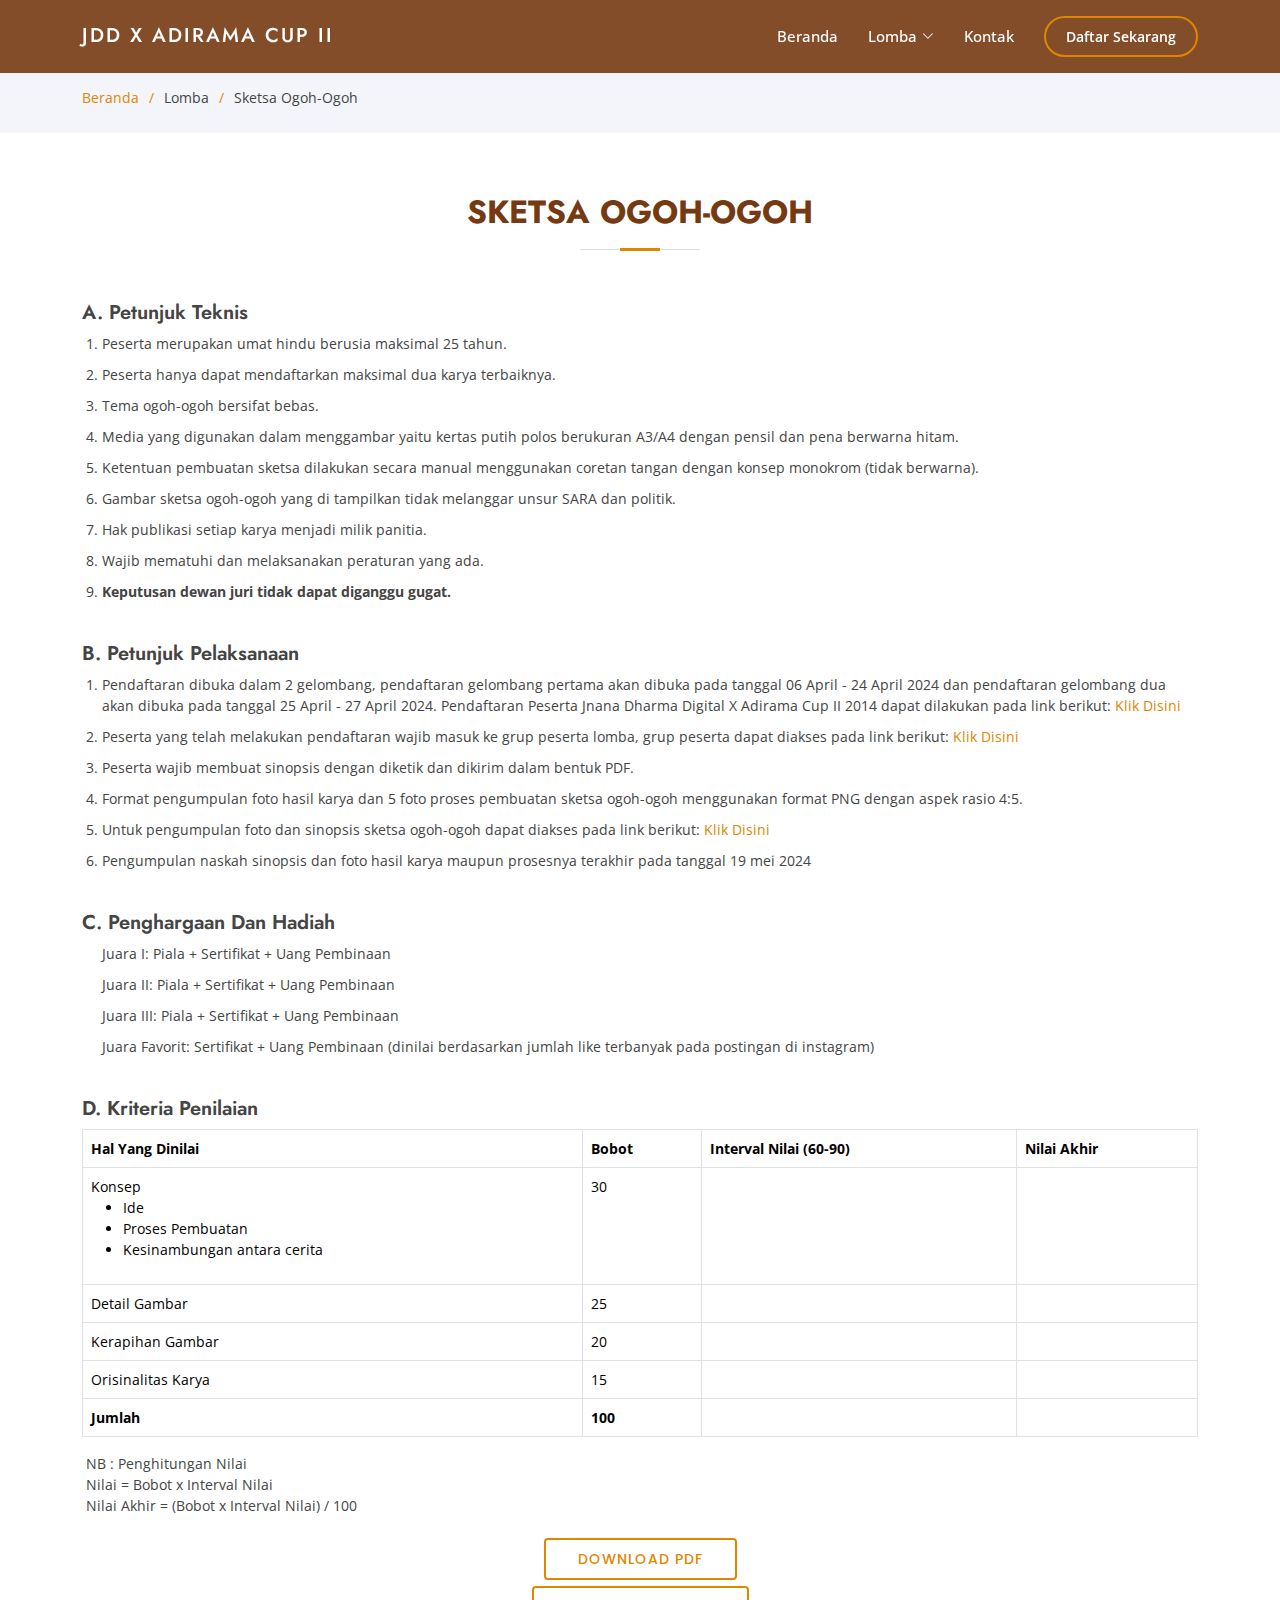
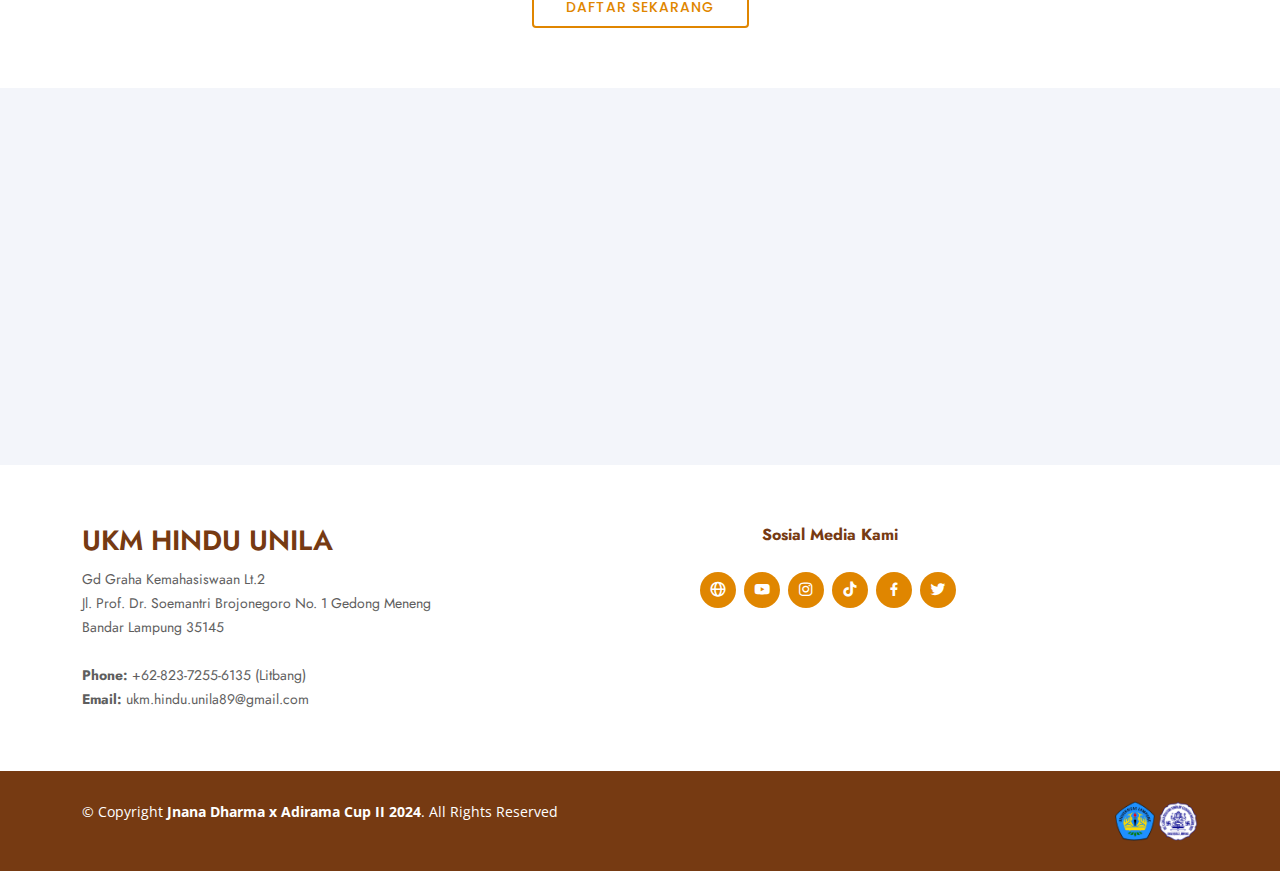
<file: lomba-sketsaogohogoh.html>
<!DOCTYPE html>
<html lang="en">

<head>
  <meta charset="utf-8">
  <meta content="width=device-width, initial-scale=1.0" name="viewport">
  
  <title>Sketsa Ogoh-Ogoh</title>
  <meta content="" name="description">
  <meta content="" name="keywords">
  
  <!-- Favicons -->
  <link href="assets/img/favicon.png" rel="icon">
  <link href="assets/img/apple-touch-icon.png" rel="apple-touch-icon">
  
  <!-- Google Fonts -->
  <link href="https://fonts.googleapis.com/css?family=Open+Sans:300,300i,400,400i,600,600i,700,700i|Jost:300,300i,400,400i,500,500i,600,600i,700,700i|Poppins:300,300i,400,400i,500,500i,600,600i,700,700i" rel="stylesheet">
  
  <!-- Vendor CSS Files -->
  <link href="assets/vendor/aos/aos.css" rel="stylesheet">
  <link href="assets/vendor/bootstrap/css/bootstrap.min.css" rel="stylesheet">
  <link href="assets/vendor/bootstrap-icons/bootstrap-icons.css" rel="stylesheet">
  <link href="assets/vendor/boxicons/css/boxicons.min.css" rel="stylesheet">
  <link href="assets/vendor/glightbox/css/glightbox.min.css" rel="stylesheet">
  <link href="assets/vendor/remixicon/remixicon.css" rel="stylesheet">
  <link href="assets/vendor/swiper/swiper-bundle.min.css" rel="stylesheet">
  
  <!-- Template Main CSS File -->
  <link href="assets/css/style.css" rel="stylesheet">
  
  <!-- =======================================================
    * Template Name: Arsha
    * Template URL: https://bootstrapmade.com/arsha-free-bootstrap-html-template-corporate/
    * Updated: Mar 17 2024 with Bootstrap v5.3.3
    * Author: BootstrapMade.com
    * License: https://bootstrapmade.com/license/
    ======================================================== -->
  </head>
  
  <body>
    
    <!-- ======= Header ======= -->
    <header id="header" class="fixed-top header-inner-pages">
      <div class="container d-flex align-items-center">
        
        <h1 class="logo me-auto"><a href="index.html">Jdd x Adirama CUP II</a></h1>
        <!-- Uncomment below if you prefer to use an image logo -->
        <!-- <a href="index.html" class="logo me-auto"><img src="assets/img/logo.png" alt="" class="img-fluid"></a>-->
        
        <nav id="navbar" class="navbar">
          <ul>
            <li><a class="nav-link scrollto" href="index.html">Beranda</a></li>
            <li class="dropdown"><a href="#"><span>Lomba</span> <i class="bi bi-chevron-down"></i></a>
              <ul>
                <li><a href="lomba-slokakreatif.html">Sloka Kreatif</a></li>
                <li><a href="lomba-dharmawacanadigital.html">Dharma Wacanana Milenial</a></li>
                <li><a href="lomba-fotografi.html">Fotografi</a></li>
                <li><a href="lomba-sketsaogohogoh.html">Sketsa Ogoh-Ogoh</a></li>
                <li><a href="lomba-esai.html">Lomba Esai</a></li>
                <li><hr></li>
                <li><a href="lomba-futsal.html">Adirama Cup II - Futsal</a></li>
              </ul>
            </li>
            <li><a class="nav-link scrollto" href="#contact">Kontak</a></li>
            <li><a class="getstarted scrollto" href="https://docs.google.com/forms/d/e/1FAIpQLScyck5YFyVlujaVZUonWjv6wZpCTq0TIWjlaWITkgyXD1KfuA/viewform" target="_blank">Daftar Sekarang</a></li>
          </ul>
          <i class="bi bi-list mobile-nav-toggle"></i>
        </nav><!-- .navbar -->
        
      </div>
    </header><!-- End Header -->
    
    <main id="main">
      
      <!-- ======= Breadcrumbs ======= -->
      <section id="breadcrumbs" class="breadcrumbs">
        <div class="container">
          
          <ol>
            <li><a href="index.html">Beranda</a></li>
            <li>Lomba</li>
            <li>Sketsa Ogoh-Ogoh</li>
          </ol>
          
        </div>
      </section><!-- End Breadcrumbs -->
      
      <!-- ======= Inner-Page Section ======= -->
      <section id="inner-page" class="inner-page">
        <div class="container aos-init aos-animate" data-aos="fade-up">

          <div class="section-title">
            <h2>Sketsa Ogoh-Ogoh</h2>
          </div>
  
          <div class="row content">

            <div class="col-lg-12">
              <h5>A. Petunjuk Teknis</h5>
              <ol>
                <li> Peserta merupakan umat hindu berusia maksimal 25 tahun.</li>
                <li> Peserta hanya dapat mendaftarkan maksimal dua karya terbaiknya.</li>
                <li> Tema ogoh-ogoh bersifat bebas.</li>
                <li> Media yang digunakan dalam menggambar yaitu kertas putih polos berukuran A3/A4 dengan
                  pensil dan pena berwarna hitam.</li>
                <li> Ketentuan pembuatan sketsa dilakukan secara manual menggunakan coretan tangan dengan
                  konsep monokrom (tidak berwarna).</li>
                <li> Gambar sketsa ogoh-ogoh yang di tampilkan tidak melanggar unsur SARA dan politik.</li>
                <li> Hak publikasi setiap karya menjadi milik panitia.</li>
                <li> Wajib mematuhi dan melaksanakan peraturan yang ada.</li>
                <li> <b>Keputusan dewan juri tidak dapat diganggu gugat.</b></li>
              </ol>
            </div>

            <div class="col-lg-12 mt-4">
              <h5>B. Petunjuk Pelaksanaan</h5>
              <ol>
                <li> Pendaftaran dibuka dalam 2 gelombang, pendaftaran gelombang pertama akan dibuka
                  pada tanggal 06 April - 24 April 2024 dan pendaftaran gelombang dua akan dibuka
                  pada tanggal 25 April - 27 April 2024. Pendaftaran Peserta Jnana Dharma Digital X
                  Adirama Cup II 2014 dapat dilakukan pada link berikut: <a href="https://bit.ly/JDDXAdiramaCupII">Klik Disini</a></li>
                <li> Peserta yang telah melakukan pendaftaran wajib masuk ke grup peserta lomba, grup
                  peserta dapat diakses pada link berikut: <a href="https://bit.ly/GrupPesertaJDDXAdiramaCupII">Klik Disini</a></li>
                <li> Peserta wajib membuat sinopsis dengan diketik dan dikirim dalam bentuk PDF.</li>
                <li> Format pengumpulan foto hasil karya dan 5 foto proses pembuatan sketsa ogoh-ogoh
                  menggunakan format PNG dengan aspek rasio 4:5.</li>
                <li> Untuk pengumpulan foto dan sinopsis sketsa ogoh-ogoh dapat diakses pada link
                  berikut: <a href="https://bit.ly/SketsaOgohogohJDDXAdiramaCupII">Klik Disini</a></li>
                <li> Pengumpulan naskah sinopsis dan foto hasil karya maupun prosesnya terakhir pada
                  tanggal 19 mei 2024</li>
              </ol>
            </div>
            
            <div class="col-lg-12 mt-4">
              <h5>C. Penghargaan Dan Hadiah</h5>
              <ol>
                <li style="list-style: none;"> Juara I: Piala + Sertifikat + Uang Pembinaan</li>
                <li style="list-style: none;"> Juara II: Piala + Sertifikat + Uang Pembinaan</li>
                <li style="list-style: none;"> Juara III: Piala + Sertifikat + Uang Pembinaan</li>
                <li style="list-style: none;"> Juara Favorit: Sertifikat + Uang Pembinaan (dinilai berdasarkan jumlah like terbanyak pada postingan di instagram)</li>
              </ol>
            </div>
            
            <div class="col-lg-12 mt-4">
              <h5>D. Kriteria Penilaian</h5>
              <table class="table table-bordered" style="font-size: 14px;">
                <thead>
                  <tr>
                    <th scope="col">Hal Yang Dinilai</th>
                    <th scope="col">Bobot</th>
                    <th scope="col">Interval Nilai (60-90)</th>
                    <th scope="col">Nilai Akhir</th>
                  </tr>
                </thead>
                <tbody>
                  <tr>
                    <td>Konsep
                      <ul style="list-style-type: disc;">
                        <li>Ide</li>
                        <li>Proses Pembuatan</li>
                        <li>Kesinambungan antara cerita</li>
                      </ul>
                    </td>
                    <td>30</td>
                    <td></td>
                    <td></td>
                  </tr>
                  <tr>
                    <td>Detail Gambar</td>
                    <td>25</td>
                    <td></td>
                    <td></td>
                  </tr>
                  <tr>
                    <td>Kerapihan Gambar</td>
                    <td>20</td>
                    <td></td>
                    <td></td>
                  </tr>
                  <tr>
                    <td>Orisinalitas Karya</td>
                    <td>15</td>
                    <td></td>
                    <td></td>
                  </tr>
                  <tr>
                    <th scope="row">Jumlah</th>
                    <th scope="row">100</th>
                    <td></td>
                    <td></td>
                  </tr>
                </tbody>
              </table>
            </div>
            
            <div class="col-lg-12">
              <p>NB : Penghitungan Nilai <br>
                Nilai = Bobot x Interval Nilai <br>
                Nilai Akhir = (Bobot x Interval Nilai) / 100
              </p>
            </div>
            
            <div class="col-lg-12 pt-4 pt-lg-0 text-center">
              <a href="assets/file/LOMBA SKETSA OGOH-OGOH TATIB JDD X ADIRAMA CUP II 2024.pdf" class="btn-learn-more" target="_blank">DOWNLOAD PDF</a>
            </div>

            <div class="col-lg-12 pt-4 pt-lg-0 text-center">
              <a href="https://docs.google.com/forms/d/e/1FAIpQLScyck5YFyVlujaVZUonWjv6wZpCTq0TIWjlaWITkgyXD1KfuA/viewform" class="btn-learn-more" target="_blank">DAFTAR SEKARANG</a>
            </div>

          </div>
  
        </div>
      </section><!-- End Inner-Page -->
      
      <!-- ======= Contact Section ======= -->
      <section id="contact" class="contact section-bg">
        <div class="container" data-aos="fade-up">
          
          <div class="section-title">
            <h2>Kontak</h2>
          </div>
          
          <div class="row">
            
            <div class="col-lg-6 d-flex align-items-stretch">
              <div class="info">                
                <div class="phone">
                  <i class="bi bi-whatsapp"></i>
                  <h4>Ketut Krisna</h4>
                  <p>0878-9957-9623</p>
                </div>
              </div>
            </div>
            
            <div class="col-lg-6 d-flex align-items-stretch">
              <div class="info">                
                <div class="phone">
                  <i class="bi bi-whatsapp"></i>
                  <h4>Ketut Sukreni</h4>
                  <p>0857-6706-0445</p>
                </div>
              </div>
            </div>
            
          </div>
          
        </div>
      </section><!-- End Contact Section -->      
      
    </main><!-- End #main -->
    
    <!-- ======= Footer ======= -->
    <footer id="footer">
      
      <div class="footer-top section-bg">
        <div class="container">
          <div class="row">
            
            <div class="col-lg-4 col-md-6 footer-contact">
              <h3>UKM Hindu Unila</h3>
              <p>
                Gd Graha Kemahasiswaan Lt.2 <br>
                Jl. Prof. Dr. Soemantri Brojonegoro No. 1 Gedong Meneng<br>
                Bandar Lampung 35145 <br><br>
                <strong>Phone:</strong> +62-823-7255-6135 (Litbang)<br>
                <strong>Email:</strong> ukm.hindu.unila89@gmail.com<br>
              </p>
            </div>
            
            <div class="col-lg-8 col-md-6 text-center footer-links">
              <h4>Sosial Media Kami</h4>
              <div class="social-links mt-3">
                <a href="https://ukmhindu.unila.ac.id/" class="globe" target="_blank"><i class="bx bx-globe"></i></a>
                <a href="https://youtube.com/@UKMHinduUNILA?si=MfyZQ4onuqAfeLXB" class="youtube" target="_blank"><i class="bx bxl-youtube"></i></a>
                <a href="https://www.instagram.com/ukmhinduunila/" class="instagram" target="_blank"><i class="bx bxl-instagram"></i></a>
                <a href="https://www.tiktok.com/@ukmhinduunila" class="tiktok" target="_blank"><i class="bx bxl-tiktok"></i></a>
                <a href="https://www.facebook.com/ukmhindu.unila.1" class="facebook" target="_blank"><i class="bx bxl-facebook"></i></a>
                <a href="https://twitter.com/UkmHinduUnila" class="twitter" target="_blank"><i class="bx bxl-twitter"></i></a>
              </div>
            </div>
            
          </div>
        </div>
      </div>
      
      <div class="container footer-bottom clearfix">
        <div class="copyright">
          <a href="https://www.instagram.com/wyanns/" style="color: #fff;" target="_blank">&copy; Copyright <strong><span>Jnana Dharma x Adirama Cup II 2024</span></strong>. All Rights Reserved</a>
        </div>
        <div class="credits">
          <img src="assets/img/logo-unila.png" class="img-fluid" alt="UKM Hindu Unila" width="40px">
          <img src="assets/img/logo-ukm.png" class="img-fluid" alt="UKM Hindu Unila" width="40px">
        </div>
      </div>
    </footer><!-- End Footer -->
    
    <div id="preloader"></div>
    <a href="#" class="back-to-top d-flex align-items-center justify-content-center"><i class="bi bi-arrow-up-short"></i></a>
    
    <!-- Vendor JS Files -->
    <script src="assets/vendor/aos/aos.js"></script>
    <script src="assets/vendor/bootstrap/js/bootstrap.bundle.min.js"></script>
    <script src="assets/vendor/glightbox/js/glightbox.min.js"></script>
    <script src="assets/vendor/isotope-layout/isotope.pkgd.min.js"></script>
    <script src="assets/vendor/swiper/swiper-bundle.min.js"></script>
    <script src="assets/vendor/waypoints/noframework.waypoints.js"></script>
    <script src="assets/vendor/php-email-form/validate.js"></script>
    
    <!-- Template Main JS File -->
    <script src="assets/js/main.js"></script>
    
  </body>
  
  </html>
</file>
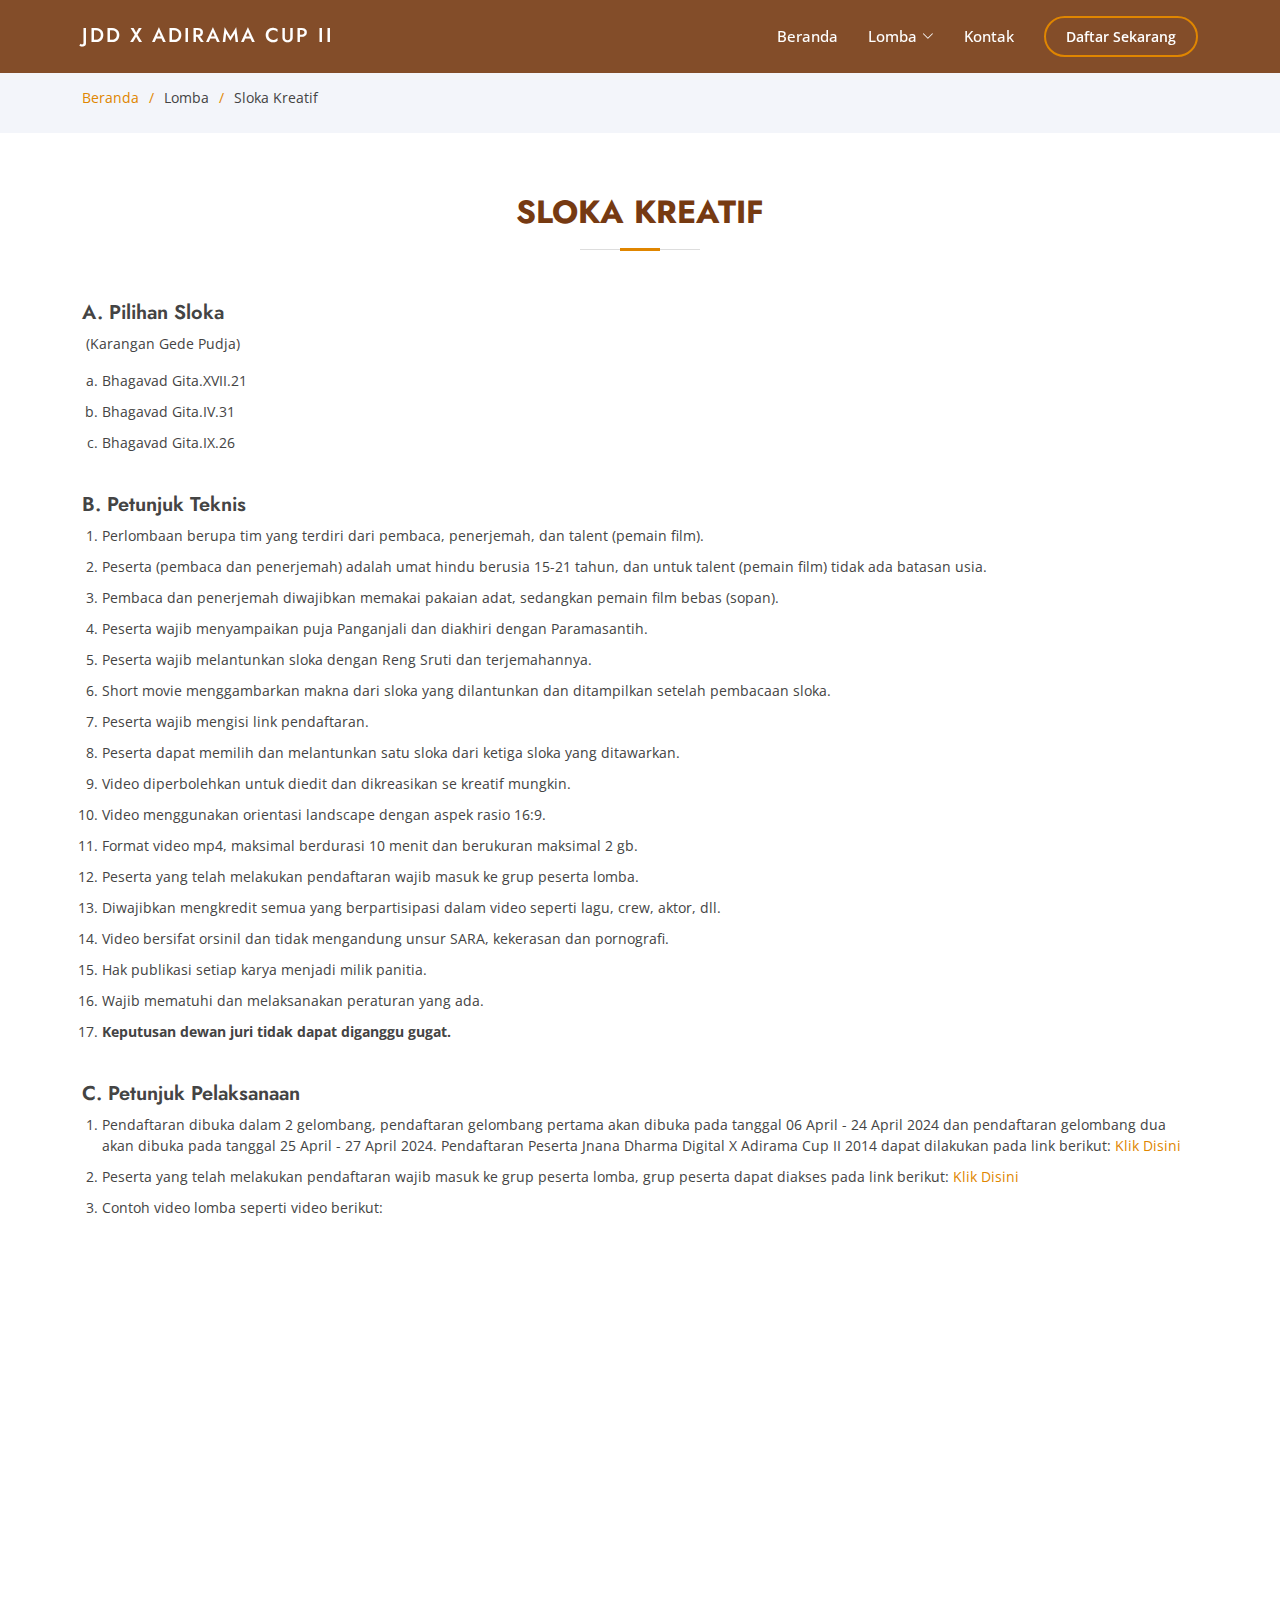
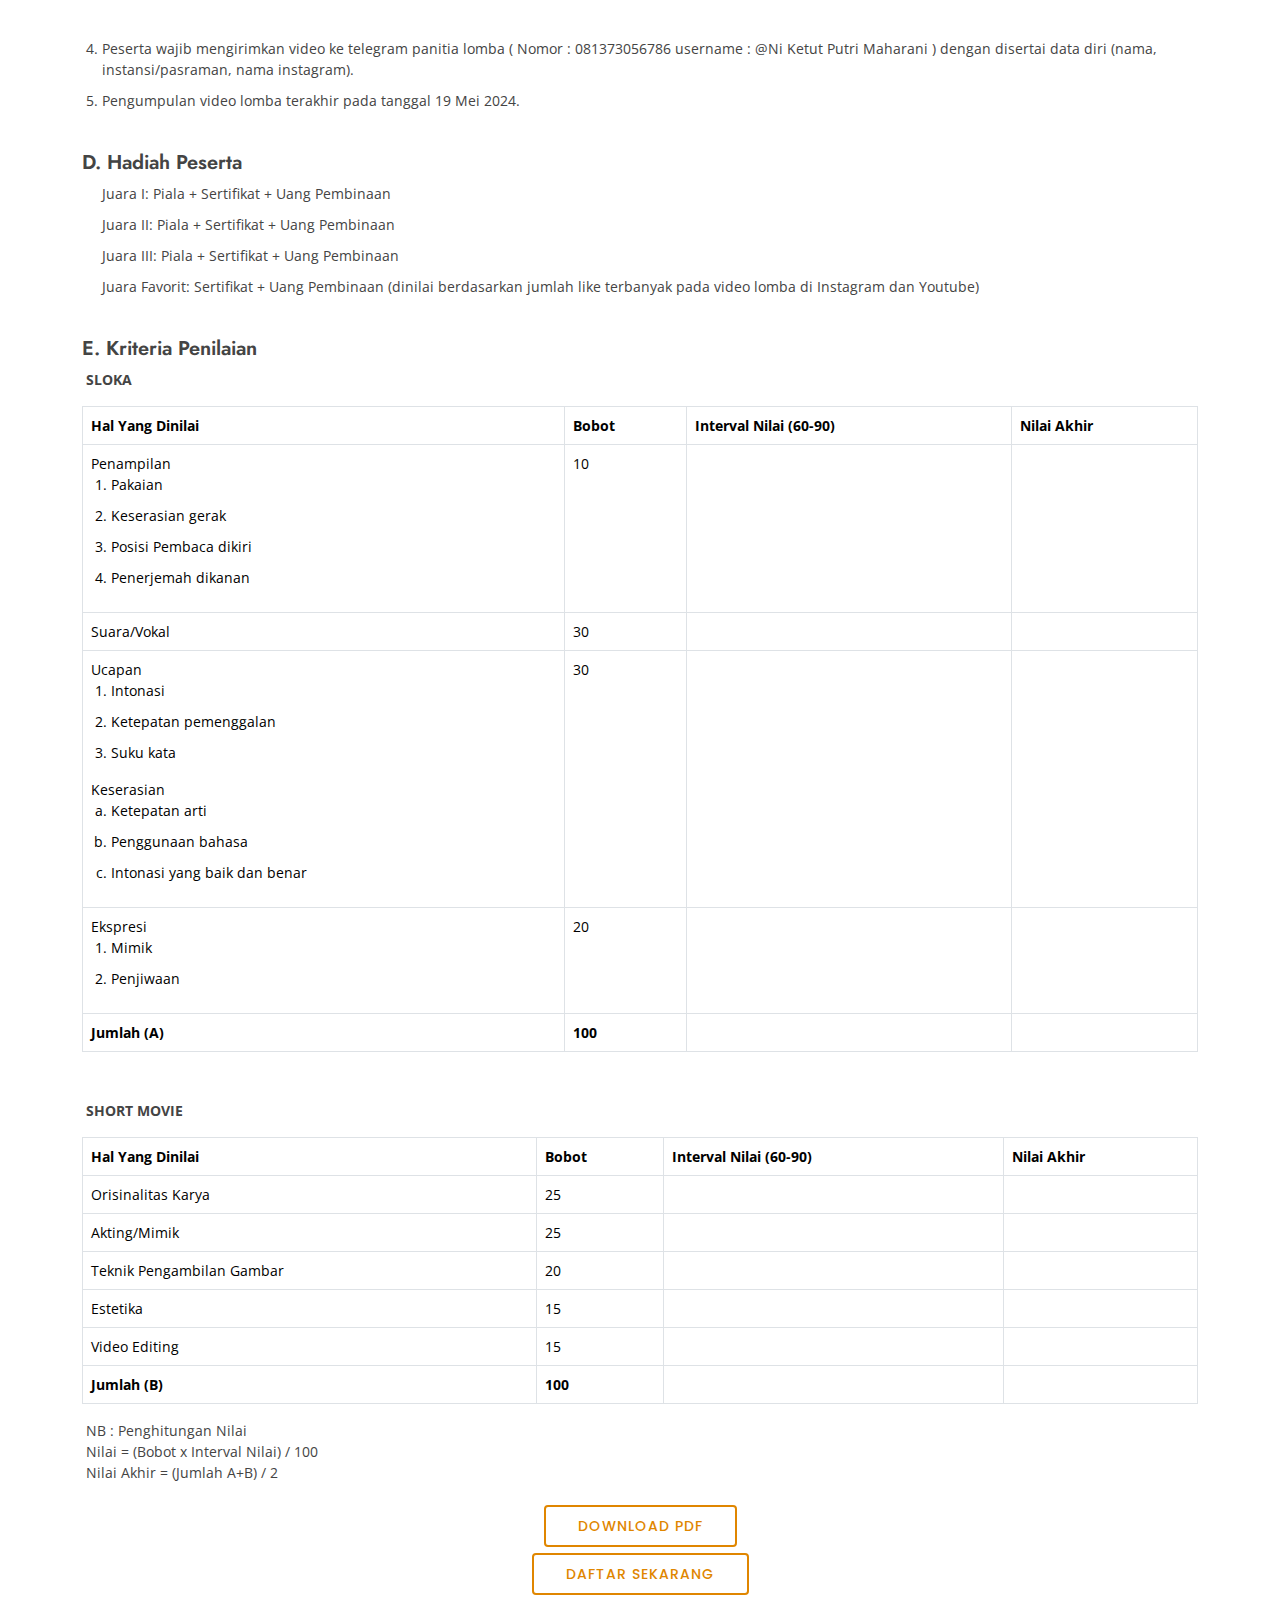
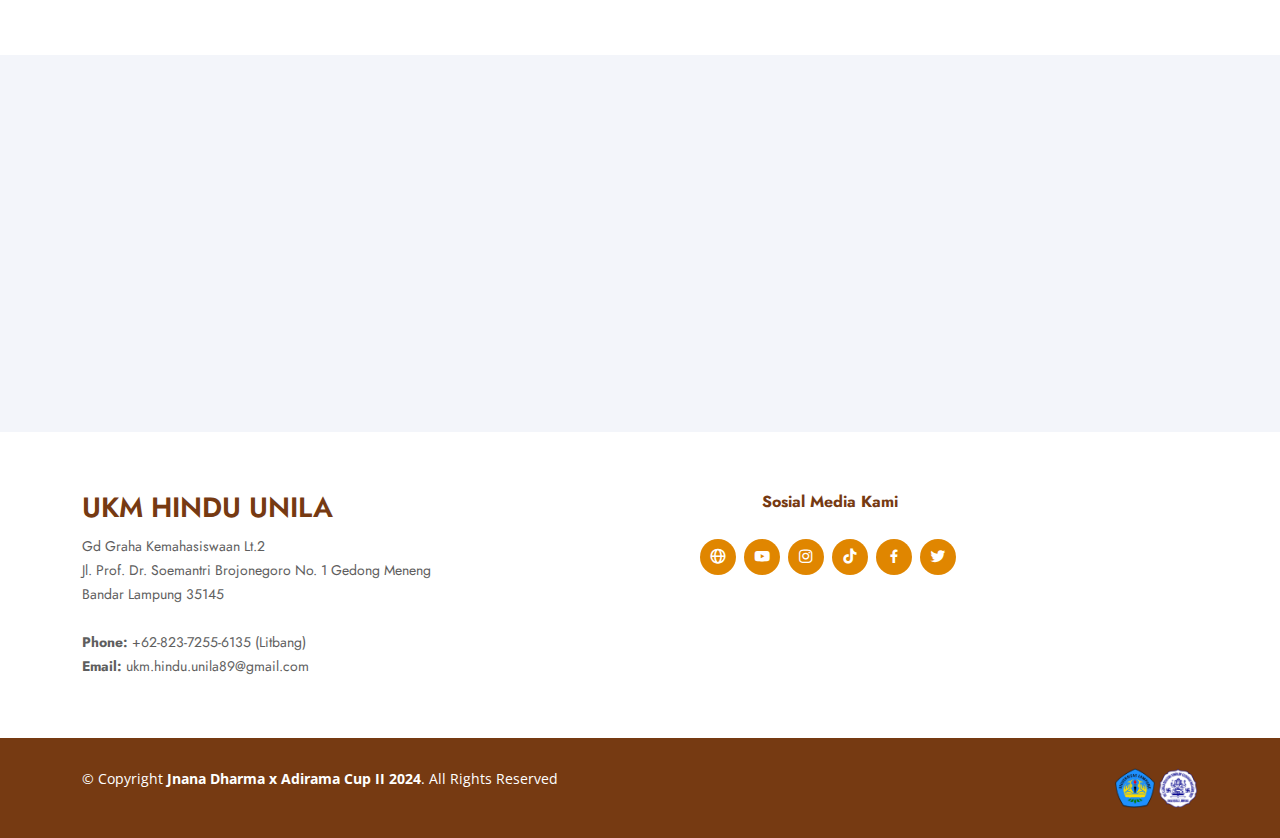
<file: lomba-slokakreatif.html>
<!DOCTYPE html>
<html lang="en">

<head>
  <meta charset="utf-8">
  <meta content="width=device-width, initial-scale=1.0" name="viewport">
  
  <title>Sloka Kreatif</title>
  <meta content="" name="description">
  <meta content="" name="keywords">
  
  <!-- Favicons -->
  <link href="assets/img/favicon.png" rel="icon">
  <link href="assets/img/apple-touch-icon.png" rel="apple-touch-icon">
  
  <!-- Google Fonts -->
  <link href="https://fonts.googleapis.com/css?family=Open+Sans:300,300i,400,400i,600,600i,700,700i|Jost:300,300i,400,400i,500,500i,600,600i,700,700i|Poppins:300,300i,400,400i,500,500i,600,600i,700,700i" rel="stylesheet">
  
  <!-- Vendor CSS Files -->
  <link href="assets/vendor/aos/aos.css" rel="stylesheet">
  <link href="assets/vendor/bootstrap/css/bootstrap.min.css" rel="stylesheet">
  <link href="assets/vendor/bootstrap-icons/bootstrap-icons.css" rel="stylesheet">
  <link href="assets/vendor/boxicons/css/boxicons.min.css" rel="stylesheet">
  <link href="assets/vendor/glightbox/css/glightbox.min.css" rel="stylesheet">
  <link href="assets/vendor/remixicon/remixicon.css" rel="stylesheet">
  <link href="assets/vendor/swiper/swiper-bundle.min.css" rel="stylesheet">
  
  <!-- Template Main CSS File -->
  <link href="assets/css/style.css" rel="stylesheet">
  
  <!-- =======================================================
    * Template Name: Arsha
    * Template URL: https://bootstrapmade.com/arsha-free-bootstrap-html-template-corporate/
    * Updated: Mar 17 2024 with Bootstrap v5.3.3
    * Author: BootstrapMade.com
    * License: https://bootstrapmade.com/license/
    ======================================================== -->
  </head>
  
  <body>
    
    <!-- ======= Header ======= -->
    <header id="header" class="fixed-top header-inner-pages">
      <div class="container d-flex align-items-center">
        
        <h1 class="logo me-auto"><a href="index.html">Jdd x Adirama CUP II</a></h1>
        <!-- Uncomment below if you prefer to use an image logo -->
        <!-- <a href="index.html" class="logo me-auto"><img src="assets/img/logo.png" alt="" class="img-fluid"></a>-->
        
        <nav id="navbar" class="navbar">
          <ul>
            <li><a class="nav-link scrollto" href="index.html">Beranda</a></li>
            <li class="dropdown"><a href="#"><span>Lomba</span> <i class="bi bi-chevron-down"></i></a>
              <ul>
                <li><a href="lomba-slokakreatif.html">Sloka Kreatif</a></li>
                <li><a href="lomba-dharmawacanadigital.html">Dharma Wacanana Milenial</a></li>
                <li><a href="lomba-fotografi.html">Fotografi</a></li>
                <li><a href="lomba-sketsaogohogoh.html">Sketsa Ogoh-Ogoh</a></li>
                <li><a href="lomba-esai.html">Lomba Esai</a></li>
                <li><hr></li>
                <li><a href="lomba-futsal.html">Adirama Cup II - Futsal</a></li>
              </ul>
            </li>
            <li><a class="nav-link scrollto" href="#contact">Kontak</a></li>
            <li><a class="getstarted scrollto" href="https://docs.google.com/forms/d/e/1FAIpQLScyck5YFyVlujaVZUonWjv6wZpCTq0TIWjlaWITkgyXD1KfuA/viewform" target="_blank">Daftar Sekarang</a></li>
          </ul>
          <i class="bi bi-list mobile-nav-toggle"></i>
        </nav><!-- .navbar -->
        
      </div>
    </header><!-- End Header -->
    
    <main id="main">
      
      <!-- ======= Breadcrumbs ======= -->
      <section id="breadcrumbs" class="breadcrumbs">
        <div class="container">
          
          <ol>
            <li><a href="index.html">Beranda</a></li>
            <li>Lomba</li>
            <li>Sloka Kreatif</li>
          </ol>
          
        </div>
      </section><!-- End Breadcrumbs -->
      
      <!-- ======= Inner-Page Section ======= -->
      <section id="inner-page" class="inner-page">
        <div class="container aos-init aos-animate" data-aos="fade-up">

          <div class="section-title">
            <h2>Sloka Kreatif</h2>
          </div>
  
          <div class="row content">
            
            <div class="col-lg-12">
              <h5>A. Pilihan Sloka</h5>
              <p>(Karangan Gede Pudja)</p>
              <ol type="a">
                <li> Bhagavad Gita.XVII.21</li>
                <li> Bhagavad Gita.IV.31</li>
                <li> Bhagavad Gita.IX.26</li>
              </ol>
            </div>

            <div class="col-lg-12 mt-4">
              <h5>B. Petunjuk Teknis</h5>
              <ol>
                <li> Perlombaan berupa tim yang terdiri dari pembaca, penerjemah, dan talent (pemain film).</li>
                <li> Peserta (pembaca dan penerjemah) adalah umat hindu berusia 15-21 tahun, dan untuk talent
                  (pemain film) tidak ada batasan usia.</li>
                <li> Pembaca dan penerjemah diwajibkan memakai pakaian adat, sedangkan pemain film
                  bebas (sopan).</li>
                <li> Peserta wajib menyampaikan puja Panganjali dan diakhiri dengan Paramasantih.</li>
                <li> Peserta wajib melantunkan sloka dengan Reng Sruti dan terjemahannya.</li>
                <li> Short movie menggambarkan makna dari sloka yang dilantunkan dan ditampilkan setelah
                  pembacaan sloka.</li>
                <li> Peserta wajib mengisi link pendaftaran.</li>
                <li> Peserta dapat memilih dan melantunkan satu sloka dari ketiga sloka yang ditawarkan.</li>
                <li> Video diperbolehkan untuk diedit dan dikreasikan se kreatif mungkin.</li>
                <li> Video menggunakan orientasi landscape dengan aspek rasio 16:9.</li>
                <li> Format video mp4, maksimal berdurasi 10 menit dan berukuran maksimal 2 gb.</li>
                <li> Peserta yang telah melakukan pendaftaran wajib masuk ke grup peserta lomba.</li>
                <li> Diwajibkan mengkredit semua yang berpartisipasi dalam video seperti lagu, crew, aktor,
                  dll.</li>
                <li> Video bersifat orsinil dan tidak mengandung unsur SARA, kekerasan dan pornografi.</li>
                <li> Hak publikasi setiap karya menjadi milik panitia.</li>
                <li> Wajib mematuhi dan melaksanakan peraturan yang ada.</li>
                <li> <b>Keputusan dewan juri tidak dapat diganggu gugat.</b></li>
              </ol>
            </div>

            <div class="col-lg-12 mt-4">
              <h5>C. Petunjuk Pelaksanaan</h5>
              <ol>
                <li> Pendaftaran dibuka dalam 2 gelombang, pendaftaran gelombang pertama akan dibuka
                  pada tanggal 06 April - 24 April 2024 dan pendaftaran gelombang dua akan dibuka pada
                  tanggal 25 April - 27 April 2024. Pendaftaran Peserta Jnana Dharma Digital X Adirama
                  Cup II 2014 dapat dilakukan pada link berikut: <a href="https://bit.ly/JDDXAdiramaCupII">Klik Disini</a></li>
                <li> Peserta yang telah melakukan pendaftaran wajib masuk ke grup peserta lomba, grup
                  peserta dapat diakses pada link berikut: <a href="https://bit.ly/GrupPesertaJDDXAdiramaCupII">Klik Disini</a></li>
                <li> Contoh video lomba seperti video berikut: <br>
                  <iframe class="embedyoutube" src="https://www.youtube.com/embed/sMBWWqqUYxQ?si=kEfKrS_Ap-5rRq_I" title="YouTube video player" frameborder="0" allow="accelerometer; autoplay; clipboard-write; encrypted-media; gyroscope; picture-in-picture; web-share" referrerpolicy="strict-origin-when-cross-origin" allowfullscreen></iframe>
                </li>
                <li> Peserta wajib mengirimkan video ke telegram panitia lomba ( Nomor : 081373056786
                  username : @Ni Ketut Putri Maharani ) dengan disertai data diri (nama,
                  instansi/pasraman, nama instagram).</li>
                <li> Pengumpulan video lomba terakhir pada tanggal 19 Mei 2024.</li>
              </ol>
            </div>

            <div class="col-lg-12 mt-4">
              <h5>D. Hadiah Peserta</h5>
              <ol>
                <li style="list-style: none;"> Juara I: Piala + Sertifikat + Uang Pembinaan</li>
                <li style="list-style: none;"> Juara II: Piala + Sertifikat + Uang Pembinaan</li>
                <li style="list-style: none;"> Juara III: Piala + Sertifikat + Uang Pembinaan</li>
                <li style="list-style: none;"> Juara Favorit: Sertifikat + Uang Pembinaan (dinilai berdasarkan jumlah like terbanyak pada video lomba di Instagram dan Youtube)</li>
              </ol>
            </div>
            
            <div class="col-lg-12 mt-4">
              <h5>E. Kriteria Penilaian</h5>
              <p><b>SLOKA</b></p>
              <table class="table table-bordered" style="font-size: 14px;">
                <thead>
                  <tr>
                    <th scope="col">Hal Yang Dinilai</th>
                    <th scope="col">Bobot</th>
                    <th scope="col">Interval Nilai (60-90)</th>
                    <th scope="col">Nilai Akhir</th>
                  </tr>
                </thead>
                <tbody>

                  <tr>
                    <td>Penampilan
                      <ol>
                        <li>Pakaian</li>
                        <li>Keserasian gerak</li>
                        <li>Posisi Pembaca dikiri</li>
                        <li>Penerjemah dikanan</li>
                      </ol>
                    </td>
                    <td>10</td>
                    <td></td>
                    <td></td>
                  </tr>

                  <tr>
                    <td>Suara/Vokal</td>
                    <td>30</td>
                    <td></td>
                    <td></td>
                  </tr>

                  <tr>
                    <td>Ucapan
                      <ol>
                        <li>Intonasi</li>
                        <li>Ketepatan pemenggalan</li>
                        <li>Suku kata</li>
                      </ol>
                      Keserasian
                      <ol type="a">
                        <li>Ketepatan arti</li>
                        <li>Penggunaan bahasa</li>
                        <li> Intonasi yang baik dan benar</li>
                      </ol>
                    </td>
                    <td>30</td>
                    <td></td>
                    <td></td>
                  </tr>

                  <tr>
                    <td>Ekspresi
                      <ol>
                        <li>Mimik</li>
                        <li>Penjiwaan</li>
                      </ol>
                    </td>
                    <td>20</td>
                    <td></td>
                    <td></td>
                  </tr>
                  
                  <tr>
                    <th scope="row">Jumlah (A)</th>
                    <th scope="row">100</th>
                    <td></td>
                    <td></td>
                  </tr>
                </tbody>
              </table>

              <p class="mt-5"><b>SHORT MOVIE</b></p>
              <table class="table table-bordered" style="font-size: 14px;">
                <thead>
                  <tr>
                    <th scope="col">Hal Yang Dinilai</th>
                    <th scope="col">Bobot</th>
                    <th scope="col">Interval Nilai (60-90)</th>
                    <th scope="col">Nilai Akhir</th>
                  </tr>
                </thead>
                <tbody>

                  <tr>
                    <td>Orisinalitas Karya</td>
                    <td>25</td>
                    <td></td>
                    <td></td>
                  </tr>

                  <tr>
                    <td>Akting/Mimik</td>
                    <td>25</td>
                    <td></td>
                    <td></td>
                  </tr>

                  <tr>
                    <td>Teknik Pengambilan Gambar</td>
                    <td>20</td>
                    <td></td>
                    <td></td>
                  </tr>

                  <tr>
                    <td>Estetika</td>
                    <td>15</td>
                    <td></td>
                    <td></td>
                  </tr>

                  <tr>
                    <td>Video Editing</td>
                    <td>15</td>
                    <td></td>
                    <td></td>
                  </tr>
                  
                  <tr>
                    <th scope="row">Jumlah (B)</th>
                    <th scope="row">100</th>
                    <td></td>
                    <td></td>
                  </tr>
                </tbody>
              </table>
            </div>
            
            <div class="col-lg-12">
              <p>NB : Penghitungan Nilai <br>
                Nilai = (Bobot x Interval Nilai) / 100 <br>
                Nilai Akhir = (Jumlah A+B) / 2
              </p>
            </div>
            
            <div class="col-lg-12 pt-4 pt-lg-0 text-center">
              <a href="assets/file/LOMBA SLOKA KREATIF TATIB JDD X ADIRAMA CUP II.pdf" class="btn-learn-more" target="_blank">DOWNLOAD PDF</a>
            </div>

            <div class="col-lg-12 pt-4 pt-lg-0 text-center">
              <a href="https://docs.google.com/forms/d/e/1FAIpQLScyck5YFyVlujaVZUonWjv6wZpCTq0TIWjlaWITkgyXD1KfuA/viewform" class="btn-learn-more" target="_blank">DAFTAR SEKARANG</a>
            </div>

          </div>
  
        </div>
      </section><!-- End Inner-Page -->
      
      <!-- ======= Contact Section ======= -->
      <section id="contact" class="contact section-bg">
        <div class="container" data-aos="fade-up">
          
          <div class="section-title">
            <h2>Kontak</h2>
          </div>
          
          <div class="row">
            
            <div class="col-lg-6 d-flex align-items-stretch">
              <div class="info">                
                <div class="phone">
                  <i class="bi bi-whatsapp"></i>
                  <h4>Ketut Krisna</h4>
                  <p>0878-9957-9623</p>
                </div>
              </div>
            </div>
            
            <div class="col-lg-6 d-flex align-items-stretch">
              <div class="info">                
                <div class="phone">
                  <i class="bi bi-whatsapp"></i>
                  <h4>Ketut Sukreni</h4>
                  <p>0857-6706-0445</p>
                </div>
              </div>
            </div>
            
          </div>
          
        </div>
      </section><!-- End Contact Section -->      
      
    </main><!-- End #main -->
    
    <!-- ======= Footer ======= -->
    <footer id="footer">
      
      <div class="footer-top section-bg">
        <div class="container">
          <div class="row">
            
            <div class="col-lg-4 col-md-6 footer-contact">
              <h3>UKM Hindu Unila</h3>
              <p>
                Gd Graha Kemahasiswaan Lt.2 <br>
                Jl. Prof. Dr. Soemantri Brojonegoro No. 1 Gedong Meneng<br>
                Bandar Lampung 35145 <br><br>
                <strong>Phone:</strong> +62-823-7255-6135 (Litbang)<br>
                <strong>Email:</strong> ukm.hindu.unila89@gmail.com<br>
              </p>
            </div>
            
            <div class="col-lg-8 col-md-6 text-center footer-links">
              <h4>Sosial Media Kami</h4>
              <div class="social-links mt-3">
                <a href="https://ukmhindu.unila.ac.id/" class="globe" target="_blank"><i class="bx bx-globe"></i></a>
                <a href="https://youtube.com/@UKMHinduUNILA?si=MfyZQ4onuqAfeLXB" class="youtube" target="_blank"><i class="bx bxl-youtube"></i></a>
                <a href="https://www.instagram.com/ukmhinduunila/" class="instagram" target="_blank"><i class="bx bxl-instagram"></i></a>
                <a href="https://www.tiktok.com/@ukmhinduunila" class="tiktok" target="_blank"><i class="bx bxl-tiktok"></i></a>
                <a href="https://www.facebook.com/ukmhindu.unila.1" class="facebook" target="_blank"><i class="bx bxl-facebook"></i></a>
                <a href="https://twitter.com/UkmHinduUnila" class="twitter" target="_blank"><i class="bx bxl-twitter"></i></a>
              </div>
            </div>
            
          </div>
        </div>
      </div>
      
      <div class="container footer-bottom clearfix">
        <div class="copyright">
          <a href="https://www.instagram.com/wyanns/" style="color: #fff;" target="_blank">&copy; Copyright <strong><span>Jnana Dharma x Adirama Cup II 2024</span></strong>. All Rights Reserved</a>
        </div>
        <div class="credits">
          <img src="assets/img/logo-unila.png" class="img-fluid" alt="UKM Hindu Unila" width="40px">
          <img src="assets/img/logo-ukm.png" class="img-fluid" alt="UKM Hindu Unila" width="40px">
        </div>
      </div>
    </footer><!-- End Footer -->
    
    <div id="preloader"></div>
    <a href="#" class="back-to-top d-flex align-items-center justify-content-center"><i class="bi bi-arrow-up-short"></i></a>
    
    <!-- Vendor JS Files -->
    <script src="assets/vendor/aos/aos.js"></script>
    <script src="assets/vendor/bootstrap/js/bootstrap.bundle.min.js"></script>
    <script src="assets/vendor/glightbox/js/glightbox.min.js"></script>
    <script src="assets/vendor/isotope-layout/isotope.pkgd.min.js"></script>
    <script src="assets/vendor/swiper/swiper-bundle.min.js"></script>
    <script src="assets/vendor/waypoints/noframework.waypoints.js"></script>
    <script src="assets/vendor/php-email-form/validate.js"></script>
    
    <!-- Template Main JS File -->
    <script src="assets/js/main.js"></script>
    
  </body>
  
  </html>
</file>
<file: assets/css/style.css>
/**
* Template Name: Arsha
* Template URL: https://bootstrapmade.com/arsha-free-bootstrap-html-template-corporate/
* Updated: Mar 17 2024 with Bootstrap v5.3.3
* Author: BootstrapMade.com
* License: https://bootstrapmade.com/license/
*/

/*--------------------------------------------------------------
# General
--------------------------------------------------------------*/
body {
  font-family: "Open Sans", sans-serif;
  color: #444444;
}

a {
  color: #E08600;
  text-decoration: none;
}

a:hover {
  color: #F5DE7A;
  text-decoration: none;
}

h1,
h2,
h3,
h4,
h5,
h6 {
  font-family: "Jost", sans-serif;
}

/*--------------------------------------------------------------
# Preloader
--------------------------------------------------------------*/
#preloader {
  position: fixed;
  top: 0;
  left: 0;
  right: 0;
  bottom: 0;
  z-index: 9999;
  overflow: hidden;
  background: #763A12;
}

#preloader:before {
  content: "";
  position: fixed;
  top: calc(50% - 30px);
  left: calc(50% - 30px);
  border: 6px solid #763A12;
  border-top-color: #fff;
  border-bottom-color: #fff;
  border-radius: 50%;
  width: 60px;
  height: 60px;
  animation: animate-preloader 1s linear infinite;
}

@keyframes animate-preloader {
  0% {
    transform: rotate(0deg);
  }

  100% {
    transform: rotate(360deg);
  }
}

/*--------------------------------------------------------------
# Back to top button
--------------------------------------------------------------*/
.back-to-top {
  position: fixed;
  visibility: hidden;
  opacity: 0;
  right: 15px;
  bottom: 15px;
  z-index: 996;
  background: #E08600;
  width: 40px;
  height: 40px;
  border-radius: 50px;
  transition: all 0.4s;
}

.back-to-top i {
  font-size: 24px;
  color: #fff;
  line-height: 0;
}

.back-to-top:hover {
  background: #F5DE7A;
  color: #fff;
}

.back-to-top.active {
  visibility: visible;
  opacity: 1;
}

/*--------------------------------------------------------------
# Header
--------------------------------------------------------------*/
#header {
  transition: all 0.5s;
  z-index: 997;
  padding: 15px 0;
}

#header.header-scrolled,
#header.header-inner-pages {
  background: rgb(118, 58, 18, 0.9);
}

#header .logo {
  font-size: 20px;
  margin: 0;
  padding: 0;
  line-height: 1;
  font-weight: 500;
  letter-spacing: 2px;
  text-transform: uppercase;
}

#header .logo a {
  color: #fff;
}

#header .logo img {
  max-height: 40px;
}

/*--------------------------------------------------------------
# Navigation Menu
--------------------------------------------------------------*/
/**
* Desktop Navigation 
*/
.navbar {
  padding: 0;
}

.navbar ul {
  margin: 0;
  padding: 0;
  display: flex;
  list-style: none;
  align-items: center;
}

.navbar li {
  position: relative;
}

.navbar a,
.navbar a:focus {
  display: flex;
  align-items: center;
  justify-content: space-between;
  padding: 10px 0 10px 30px;
  font-size: 15px;
  font-weight: 500;
  color: #fff;
  white-space: nowrap;
  transition: 0.3s;
}

.navbar a i,
.navbar a:focus i {
  font-size: 12px;
  line-height: 0;
  margin-left: 5px;
}

.navbar a:hover,
.navbar .active,
.navbar .active:focus,
.navbar li:hover>a {
  color: #E08600;
}

.navbar .getstarted,
.navbar .getstarted:focus {
  padding: 8px 20px;
  margin-left: 30px;
  border-radius: 50px;
  color: #fff;
  font-size: 14px;
  border: 2px solid #E08600;
  font-weight: 600;
}

.navbar .getstarted:hover,
.navbar .getstarted:focus:hover {
  color: #fff;
  background: #e08600;
}

.navbar .dropdown ul {
  display: block;
  position: absolute;
  left: 14px;
  top: calc(100% + 30px);
  margin: 0;
  padding: 10px 0;
  z-index: 99;
  opacity: 0;
  visibility: hidden;
  background: #fff;
  box-shadow: 0px 0px 30px rgba(127, 137, 161, 0.25);
  transition: 0.3s;
  border-radius: 4px;
}

.navbar .dropdown ul li {
  min-width: 200px;
}

.navbar .dropdown ul a {
  padding: 10px 20px;
  font-size: 14px;
  text-transform: none;
  font-weight: 500;
  color: #763A12;
}

.navbar .dropdown ul a i {
  font-size: 12px;
}

.navbar .dropdown ul a:hover,
.navbar .dropdown ul .active:hover,
.navbar .dropdown ul li:hover>a {
  color: #E08600;
}

.navbar .dropdown:hover>ul {
  opacity: 1;
  top: 100%;
  visibility: visible;
}

.navbar .dropdown .dropdown ul {
  top: 0;
  left: calc(100% - 30px);
  visibility: hidden;
}

.navbar .dropdown .dropdown:hover>ul {
  opacity: 1;
  top: 0;
  left: 100%;
  visibility: visible;
}

@media (max-width: 1366px) {
  .navbar .dropdown .dropdown ul {
    left: -90%;
  }

  .navbar .dropdown .dropdown:hover>ul {
    left: -100%;
  }
}

/**
* Mobile Navigation 
*/
.mobile-nav-toggle {
  color: #fff;
  font-size: 28px;
  cursor: pointer;
  display: none;
  line-height: 0;
  transition: 0.5s;
}

.mobile-nav-toggle.bi-x {
  color: #fff;
}

@media (max-width: 991px) {
  .mobile-nav-toggle {
    display: block;
  }

  .navbar ul {
    display: none;
  }
}

.navbar-mobile {
  position: fixed;
  overflow: hidden;
  top: 0;
  right: 0;
  left: 0;
  bottom: 0;
  background: rgb(118, 58, 18, 0.9);
  transition: 0.3s;
  z-index: 999;
}

.navbar-mobile .mobile-nav-toggle {
  position: absolute;
  top: 15px;
  right: 15px;
}

.navbar-mobile ul {
  display: block;
  position: absolute;
  top: 55px;
  right: 15px;
  bottom: 15px;
  left: 15px;
  padding: 10px 0;
  border-radius: 10px;
  background-color: #fff;
  overflow-y: auto;
  transition: 0.3s;
}

.navbar-mobile a,
.navbar-mobile a:focus {
  padding: 10px 20px;
  font-size: 15px;
  color: #763A12;
}

.navbar-mobile a:hover,
.navbar-mobile .active,
.navbar-mobile li:hover>a {
  color: #E08600;
}

.navbar-mobile .getstarted,
.navbar-mobile .getstarted:focus {
  margin: 15px;
  color: #763A12;
}

.navbar-mobile .dropdown ul {
  position: static;
  display: none;
  margin: 10px 20px;
  padding: 10px 0;
  z-index: 99;
  opacity: 1;
  visibility: visible;
  background: #fff;
  box-shadow: 0px 0px 30px rgba(127, 137, 161, 0.25);
}

.navbar-mobile .dropdown ul li {
  min-width: 200px;
}

.navbar-mobile .dropdown ul a {
  padding: 10px 20px;
}

.navbar-mobile .dropdown ul a i {
  font-size: 12px;
}

.navbar-mobile .dropdown ul a:hover,
.navbar-mobile .dropdown ul .active:hover,
.navbar-mobile .dropdown ul li:hover>a {
  color: #E08600;
}

.navbar-mobile .dropdown>.dropdown-active {
  display: block;
  visibility: visible !important;
}

/*--------------------------------------------------------------
# Hero Section
--------------------------------------------------------------*/
#hero {
  width: 100%;
  height: 80vh;
  background: #763A12;
}

#hero .container {
  padding-top: 72px;
}

#hero h1 {
  margin: 0 0 10px 0;
  font-size: 48px;
  font-weight: 700;
  line-height: 56px;
  color: #fff;
}

#hero h2 {
  color: rgba(255, 255, 255, 0.6);
  margin-bottom: 50px;
  font-size: 24px;
}

#hero .btn-get-started {
  font-family: "Jost", sans-serif;
  font-weight: 500;
  font-size: 16px;
  letter-spacing: 1px;
  display: inline-block;
  padding: 10px 28px 11px 28px;
  border-radius: 50px;
  transition: 0.5s;
  margin: 10px 0 0 0;
  color: #fff;
  background: #E08600;
}

#hero .btn-get-started:hover {
  background: #f5de7a;
}

#hero .btn-watch-video {
  font-size: 16px;
  display: flex;
  align-items: center;
  transition: 0.5s;
  margin: 10px 0 0 25px;
  color: #fff;
  line-height: 1;
}

#hero .btn-watch-video i {
  line-height: 0;
  color: #fff;
  font-size: 32px;
  transition: 0.3s;
  margin-right: 8px;
}

#hero .btn-watch-video:hover i {
  color: #E08600;
}

#hero .animated {
  animation: up-down 2s ease-in-out infinite alternate-reverse both;
}

@media (max-width: 991px) {
  #hero {
    height: 100vh;
    text-align: center;
  }

  #hero .animated {
    animation: none;
  }

  #hero .hero-img {
    text-align: center;
  }

  #hero .hero-img img {
    width: 50%;
  }
}

@media (max-width: 768px) {
  #hero h1 {
    font-size: 28px;
    line-height: 36px;
  }

  #hero h2 {
    font-size: 18px;
    line-height: 24px;
    margin-bottom: 30px;
  }

  #hero .hero-img img {
    width: 70%;
  }
}

@media (max-width: 575px) {
  #hero .hero-img img {
    width: 80%;
  }

  #hero .btn-get-started {
    font-size: 16px;
    padding: 10px 24px 11px 24px;
  }
}

@keyframes up-down {
  0% {
    transform: translateY(10px);
  }

  100% {
    transform: translateY(-10px);
  }
}

/*--------------------------------------------------------------
# Sections General
--------------------------------------------------------------*/
section {
  padding: 60px 0;
  overflow: hidden;
}

.section-bg {
  background-color: #f3f5fa;
}

.section-title {
  text-align: center;
  padding-bottom: 30px;
}

.section-title h2 {
  font-size: 32px;
  font-weight: bold;
  text-transform: uppercase;
  margin-bottom: 20px;
  padding-bottom: 20px;
  position: relative;
  color: #763A12;
}

.section-title h2::before {
  content: "";
  position: absolute;
  display: block;
  width: 120px;
  height: 1px;
  background: #ddd;
  bottom: 1px;
  left: calc(50% - 60px);
}

.section-title h2::after {
  content: "";
  position: absolute;
  display: block;
  width: 40px;
  height: 3px;
  background: #E08600;
  bottom: 0;
  left: calc(50% - 20px);
}

.section-title p {
  margin-bottom: 0;
}

/*--------------------------------------------------------------
# Inner Page
--------------------------------------------------------------*/
.inner-page .content h5 {
  font-weight: 600;
  /* font-size: 24px; */
}

.inner-page .content ol {
  /* padding: 0; */
  padding-left: 20px;
}

.inner-page .content ol li {
  position: relative;
  font-size: 14px;
}

.inner-page .content ol li+li {
  margin-top: 10px;
}

.inner-page .content p {
  padding-left: 4px;
  position: relative;
  font-size: 14px;
}

.inner-page .content .btn-learn-more {
  font-family: "Poppins", sans-serif;
  font-weight: 500;
  font-size: 14px;
  letter-spacing: 1px;
  display: inline-block;
  padding: 12px 32px;
  border-radius: 4px;
  transition: 0.3s;
  line-height: 1;
  color: #E08600;
  animation-delay: 0.8s;
  margin-top: 6px;
  border: 2px solid #E08600;
}

.inner-page .content .btn-learn-more:hover {
  background: #E08600;
  color: #fff;
  text-decoration: none;
}

.embedyoutube {
  aspect-ratio: 16 / 9;
  width: 100%;
  max-width: 720px;
}

/*--------------------------------------------------------------
# Partner
--------------------------------------------------------------*/
.partner {
  padding: 12px 0;
  text-align: center;
}

.partner img {
  max-width: 45%;
  transition: all 0.4s ease-in-out;
  display: inline-block;
  padding: 15px 0;
}

.partner img:hover {
  transform: scale(1.1);
}

@media (max-width: 768px) {
  .partner img {
    max-width: 40%;
  }
}

/*--------------------------------------------------------------
# Clients
--------------------------------------------------------------*/
.clients {
  padding: 12px 0;
  text-align: center;
}

.clients img {
  max-width: 45%;
  transition: all 0.4s ease-in-out;
  display: inline-block;
  padding: 15px 0;
  filter: grayscale(100);
}

.clients img:hover {
  filter: none;
  transform: scale(1.1);
}

@media (max-width: 768px) {
  .clients img {
    max-width: 40%;
  }
}

/*--------------------------------------------------------------
# Timeline
--------------------------------------------------------------*/
.timeline {
  background: #763A12;
}

.timeline .icon-box {
  box-shadow: 0px 0 25px 0 rgba(0, 0, 0, 0.1);
  width: 100%;
  padding: 20px 20px;
  transition: all ease-in-out 0.4s;
  background: #fff;
}

.timeline .icon-box .icon {
  margin-bottom: 10px;
}

.timeline .icon-box h4 {
  color: #763A12;
  transition: ease-in-out 0.3s;
  font-weight: 500;
  margin-bottom: 15px;
  font-size: 16px;
}

.timeline .icon-box p {
  line-height: 24px;
  font-size: 11px;
  margin-bottom: 0;
}

/*--------------------------------------------------------------
# Lomba
--------------------------------------------------------------*/
.lomba .icon-box {
  width: 100%;
  box-shadow: 0px 0 25px 0 rgba(0, 0, 0, 0.1);
  padding: 50px 30px;
  transition: all ease-in-out 0.4s;
  background: #fff;
}

.lomba .icon-box .icon {
  margin-bottom: 10px;
}

.lomba .icon-box .icon i {
  color: #E08600;
  font-size: 36px;
  transition: 0.3s;
}

.lomba .icon-box h4 {
  font-weight: 500;
  margin-bottom: 15px;
  font-size: 24px;
}

.lomba .icon-box h4 a {
  color: #763A12;
  transition: ease-in-out 0.3s;
}

.lomba .icon-box .readmore {
  color: #763A12;
  margin-top: 15px;
  display: inline-block;
}

.lomba .icon-box p {
  line-height: 24px;
  font-size: 14px;
  margin-bottom: 0;
}

.lomba .icon-box:hover {
  transform: translateY(-10px);
}

.lomba .icon-box:hover h4 a {
  color: #E08600;
}

/*--------------------------------------------------------------
# Contact
--------------------------------------------------------------*/
.contact .info {
  border-top: 3px solid #E08600;
  border-bottom: 3px solid #E08600;
  padding: 30px;
  background: #fff;
  width: 100%;
  box-shadow: 0 0 24px 0 rgba(0, 0, 0, 0.1);
}

.contact .info i {
  font-size: 20px;
  color: #E08600;
  float: left;
  width: 44px;
  height: 44px;
  background: #e7f5fb;
  display: flex;
  justify-content: center;
  align-items: center;
  border-radius: 50px;
  transition: all 0.3s ease-in-out;
}

.contact .info h4 {
  padding: 0 0 0 60px;
  font-size: 22px;
  font-weight: 600;
  margin-bottom: 5px;
  color: #763A12;
}

.contact .info p {
  padding: 0 0 10px 60px;
  margin-bottom: 20px;
  font-size: 14px;
  color: #e08600;
}

.contact .info .phone:hover i {
  background: #E08600;
  color: #fff;
}

@keyframes animate-loading {
  0% {
    transform: rotate(0deg);
  }

  100% {
    transform: rotate(360deg);
  }
}

/*--------------------------------------------------------------
# Breadcrumbs
--------------------------------------------------------------*/
.breadcrumbs {
  padding: 15px 0;
  background: #f3f5fa;
  min-height: 40px;
  margin-top: 72px;
}

@media (max-width: 992px) {
  .breadcrumbs {
    margin-top: 68px;
  }
}

.breadcrumbs h2 {
  font-size: 28px;
  font-weight: 600;
  color: #763A12;
}

.breadcrumbs ol {
  display: flex;
  flex-wrap: wrap;
  list-style: none;
  padding: 0 0 10px 0;
  margin: 0;
  font-size: 14px;
}

.breadcrumbs ol li+li {
  padding-left: 10px;
}

.breadcrumbs ol li+li::before {
  display: inline-block;
  padding-right: 10px;
  color: #e08600;
  content: "/";
}

/*--------------------------------------------------------------
# Footer
--------------------------------------------------------------*/
#footer {
  font-size: 14px;
  background: #763A12;
}

#footer .footer-top {
  padding: 60px 0 30px 0;
  background: #fff;
  /* background: #f3f5fa; */
}

#footer .footer-top .footer-contact {
  margin-bottom: 30px;
}

#footer .footer-top .footer-contact h3 {
  font-size: 28px;
  margin: 0 0 10px 0;
  padding: 2px 0 2px 0;
  line-height: 1;
  text-transform: uppercase;
  font-weight: 600;
  color: #763A12;
}

#footer .footer-top .footer-contact p {
  font-size: 14px;
  line-height: 24px;
  margin-bottom: 0;
  font-family: "Jost", sans-serif;
  color: #5e5e5e;
}

#footer .footer-top h4 {
  font-size: 16px;
  font-weight: bold;
  color: #763A12;
  position: relative;
  padding-bottom: 12px;
}

#footer .footer-top .footer-links {
  margin-bottom: 30px;
}

#footer .footer-top .footer-links ul {
  list-style: none;
  padding: 0;
  margin: 0;
}

#footer .footer-top .footer-links ul i {
  padding-right: 2px;
  color: #E08600;
  font-size: 18px;
  line-height: 1;
}

#footer .footer-top .footer-links ul li {
  padding: 10px 0;
  display: flex;
  align-items: center;
}

#footer .footer-top .footer-links ul li:first-child {
  padding-top: 0;
}

#footer .footer-top .footer-links ul a {
  color: #777777;
  transition: 0.3s;
  display: inline-block;
  line-height: 1;
}

#footer .footer-top .footer-links ul a:hover {
  text-decoration: none;
  color: #E08600;
}

#footer .footer-top .social-links a {
  font-size: 18px;
  display: inline-block;
  background: #E08600;
  color: #fff;
  line-height: 1;
  padding: 8px 0;
  margin-right: 4px;
  border-radius: 50%;
  text-align: center;
  width: 36px;
  height: 36px;
  transition: 0.3s;
}

#footer .footer-top .social-links a:hover {
  background: #f5de7a;
  color: #fff;
  text-decoration: none;
}

#footer .footer-bottom {
  padding-top: 30px;
  padding-bottom: 30px;
  color: #fff;
}

#footer .copyright {
  float: left;
}

#footer .credits {
  float: right;
  font-size: 13px;
}

#footer .credits a {
  transition: 0.3s;
}

@media (max-width: 768px) {
  #footer .footer-bottom {
    padding-top: 20px;
    padding-bottom: 20px;
  }

  #footer .copyright,
  #footer .credits {
    text-align: center;
    float: none;
  }

  #footer .credits {
    padding-top: 4px;
  }
}
</file>
